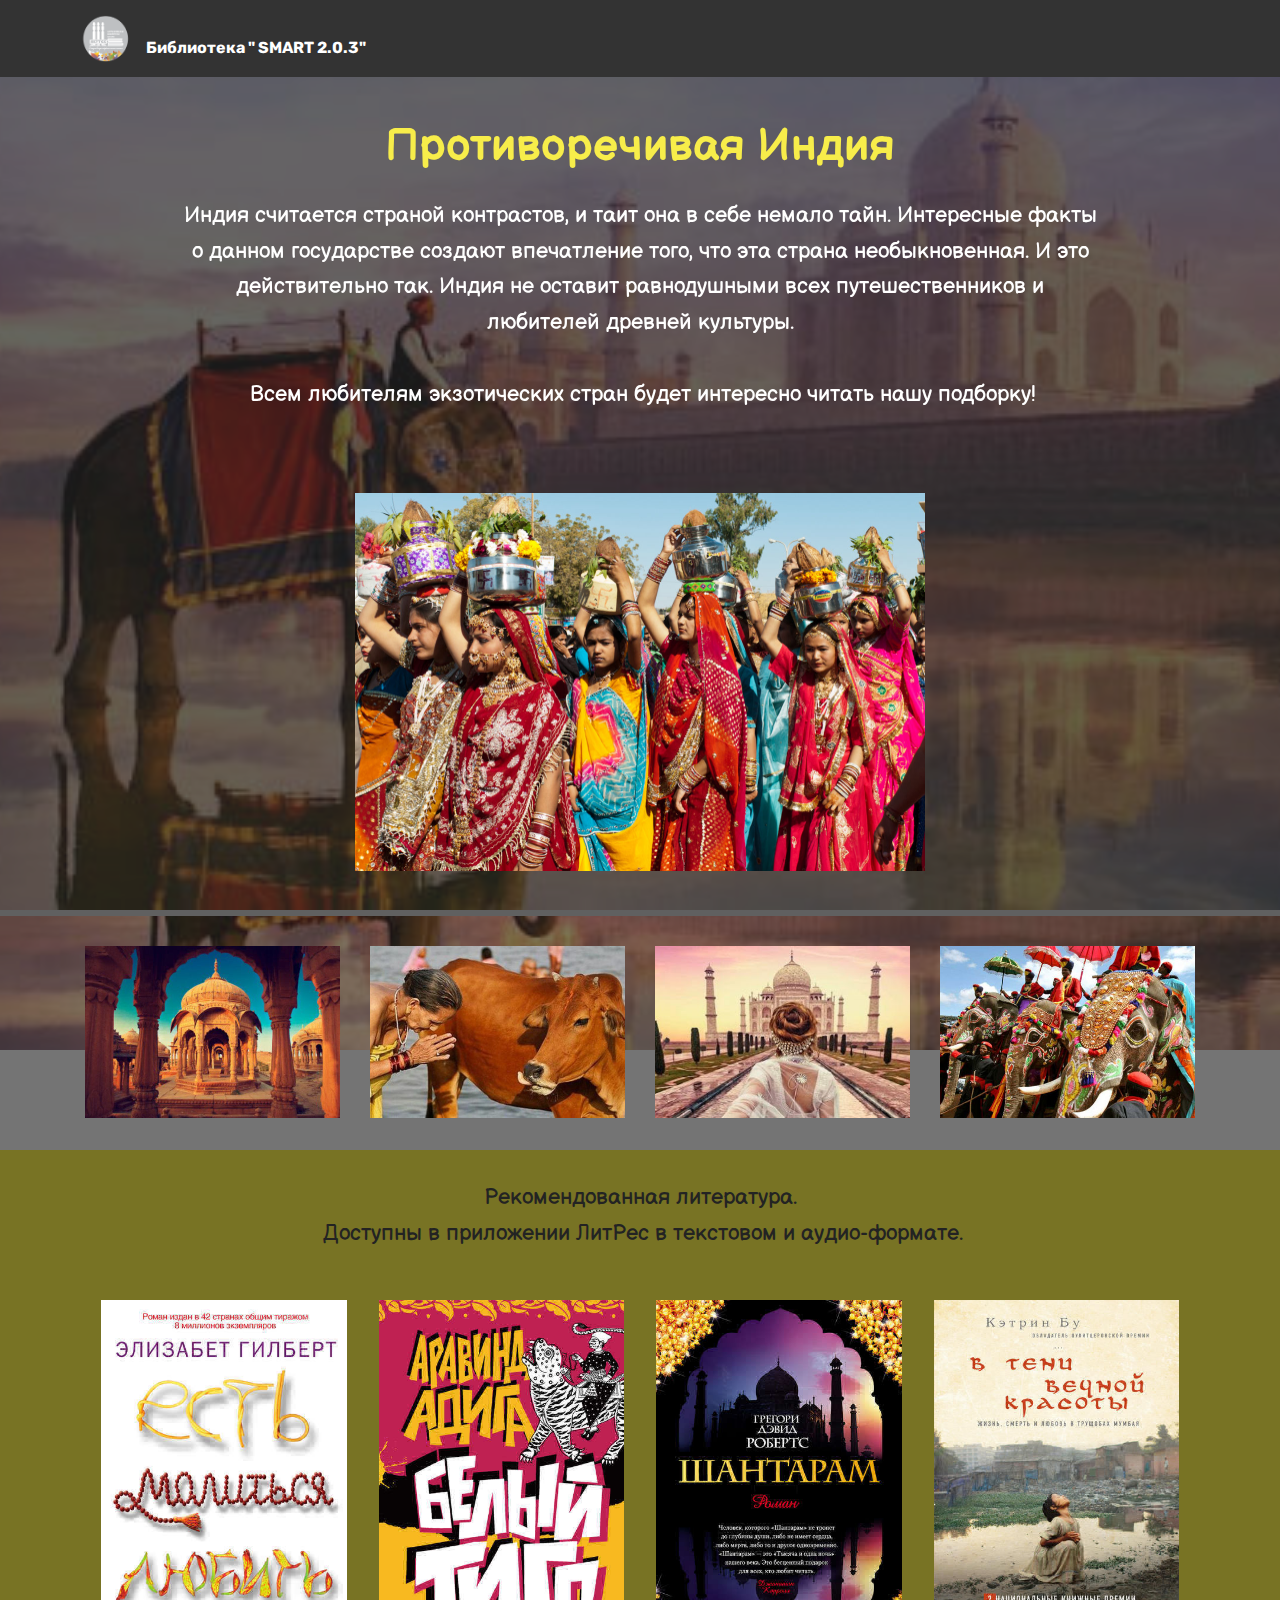
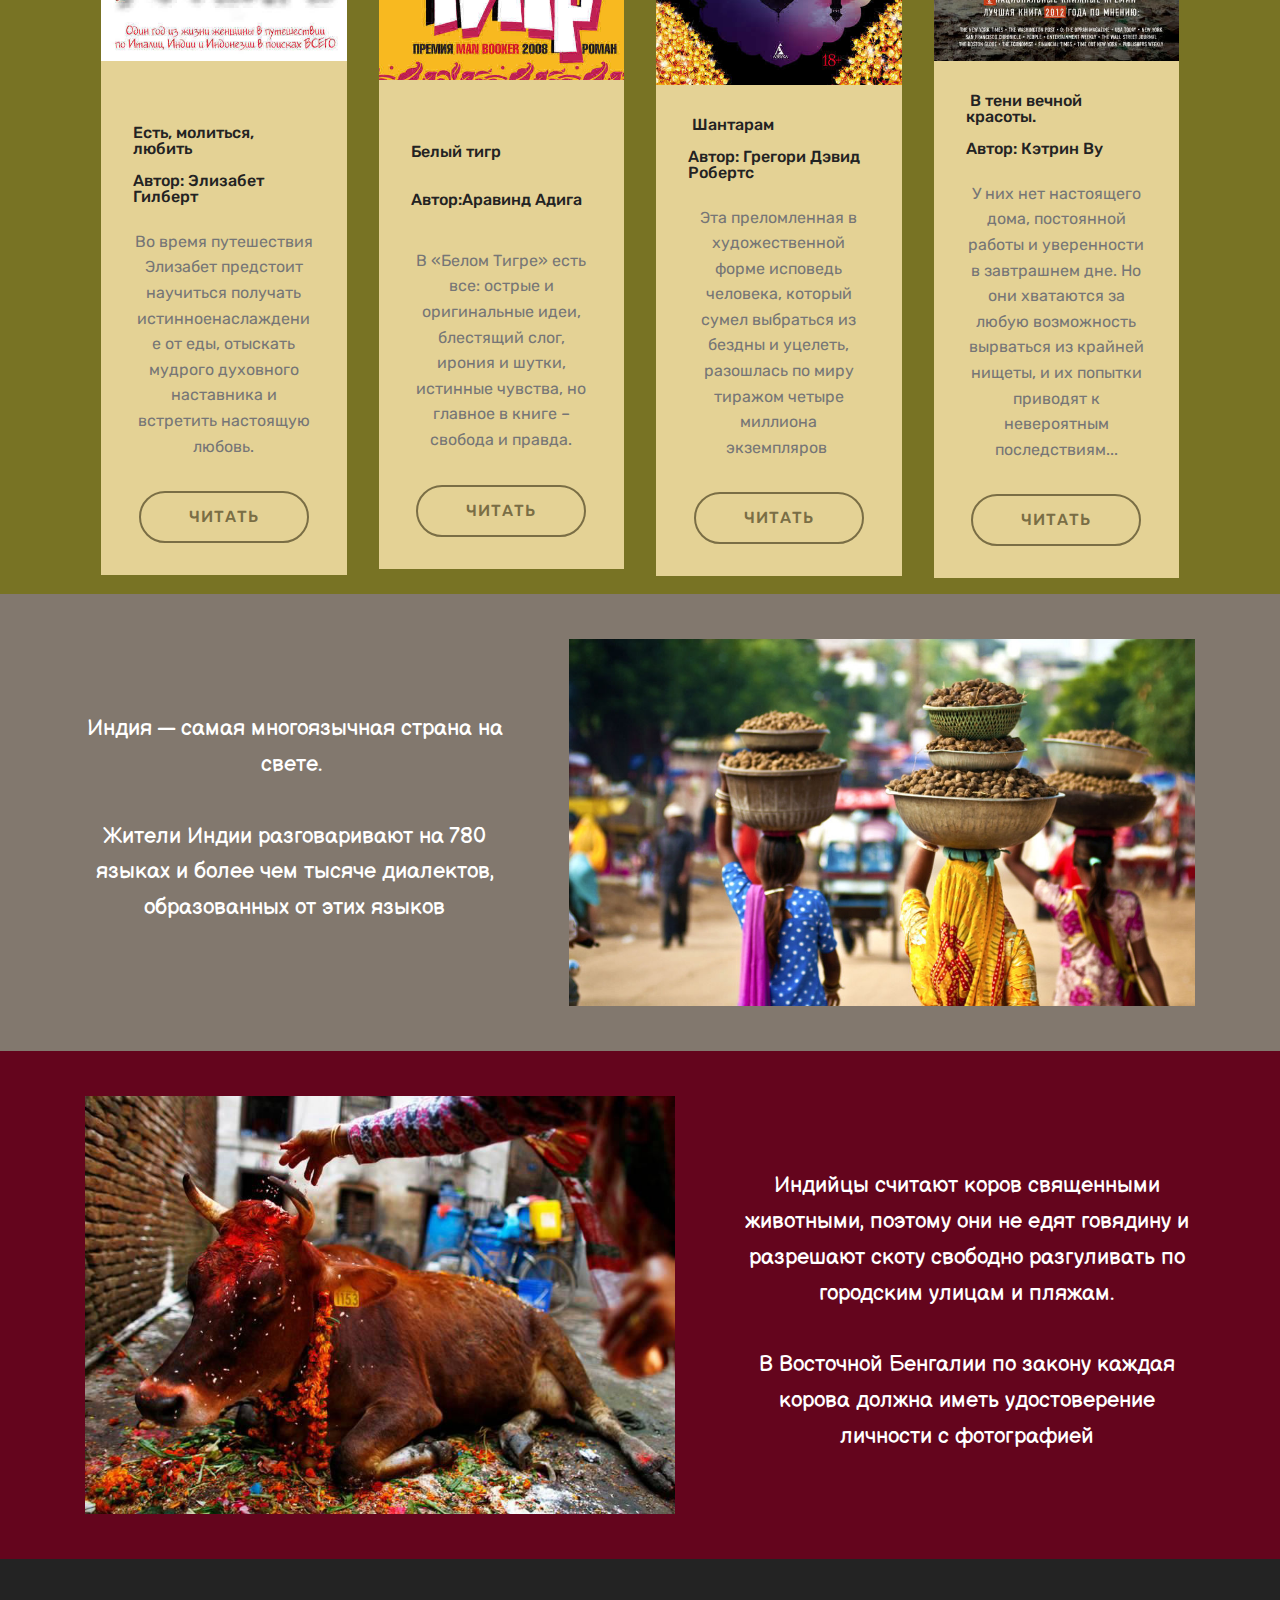
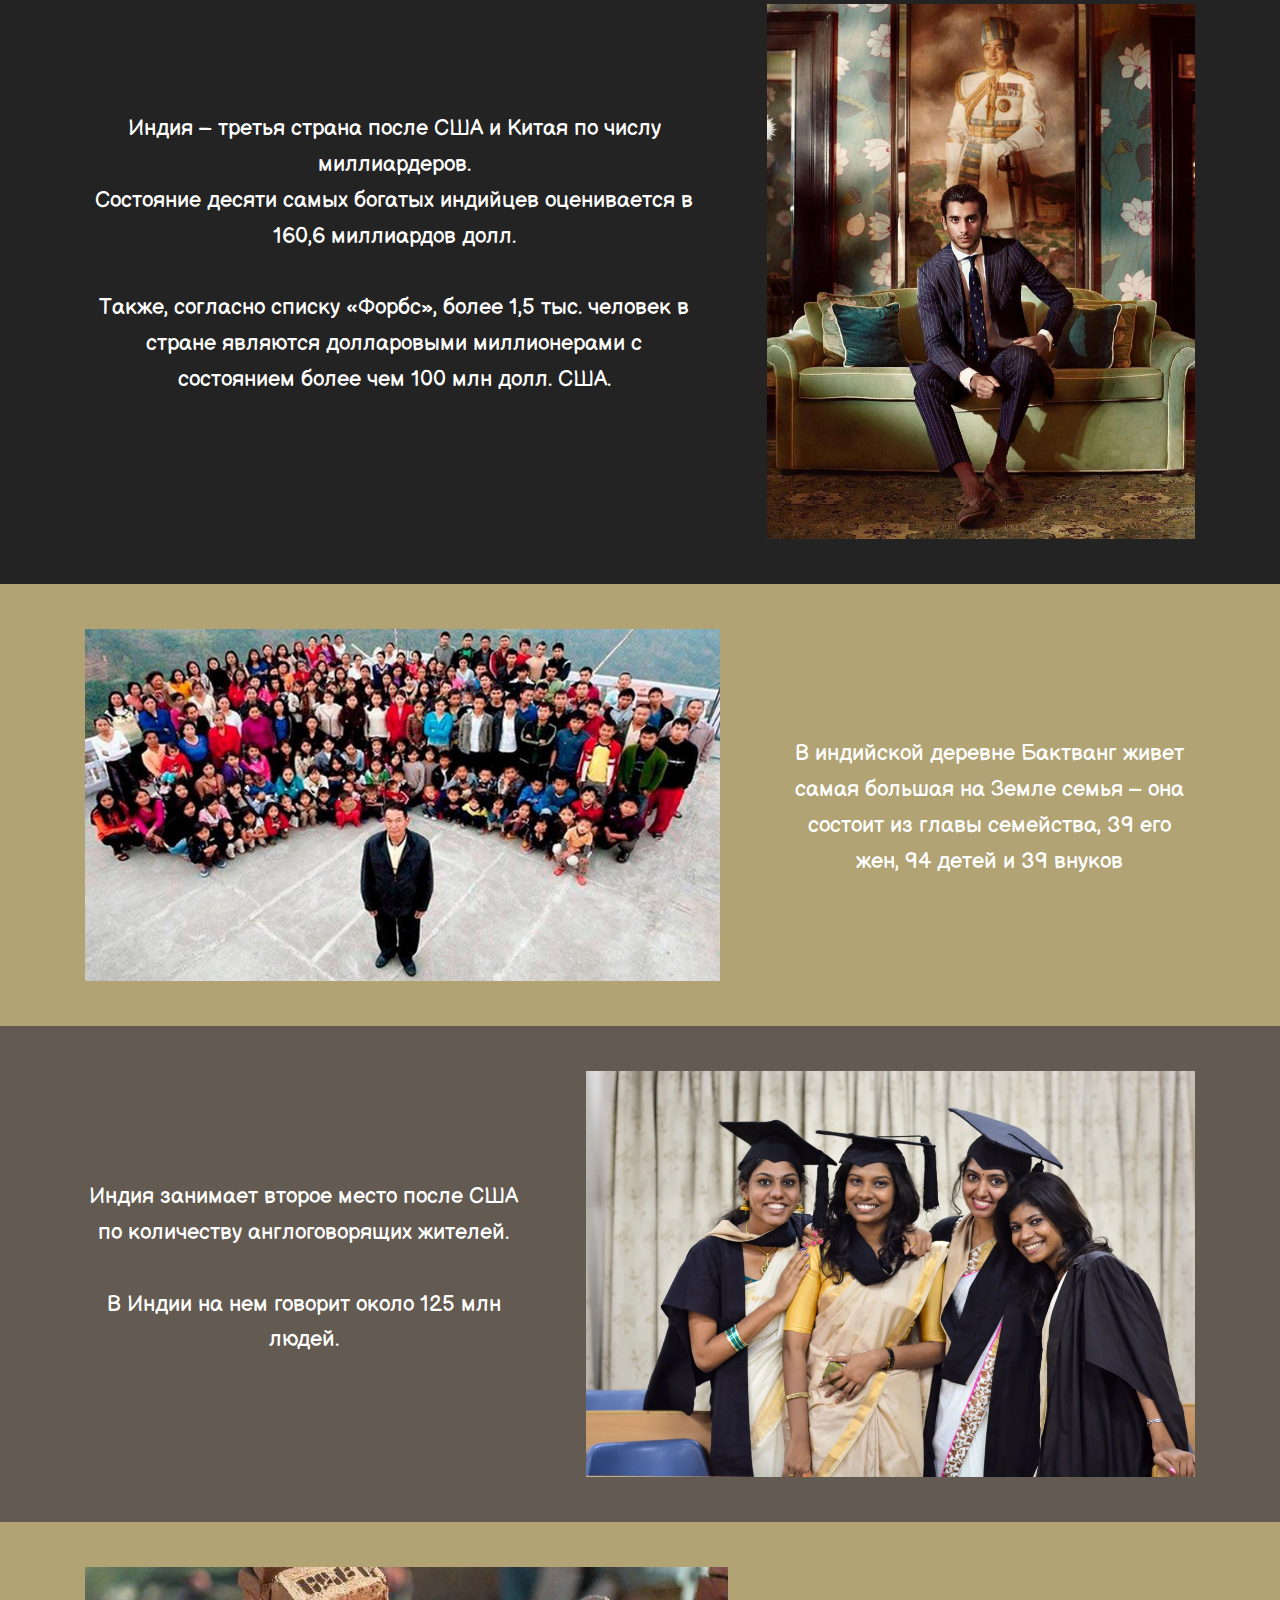
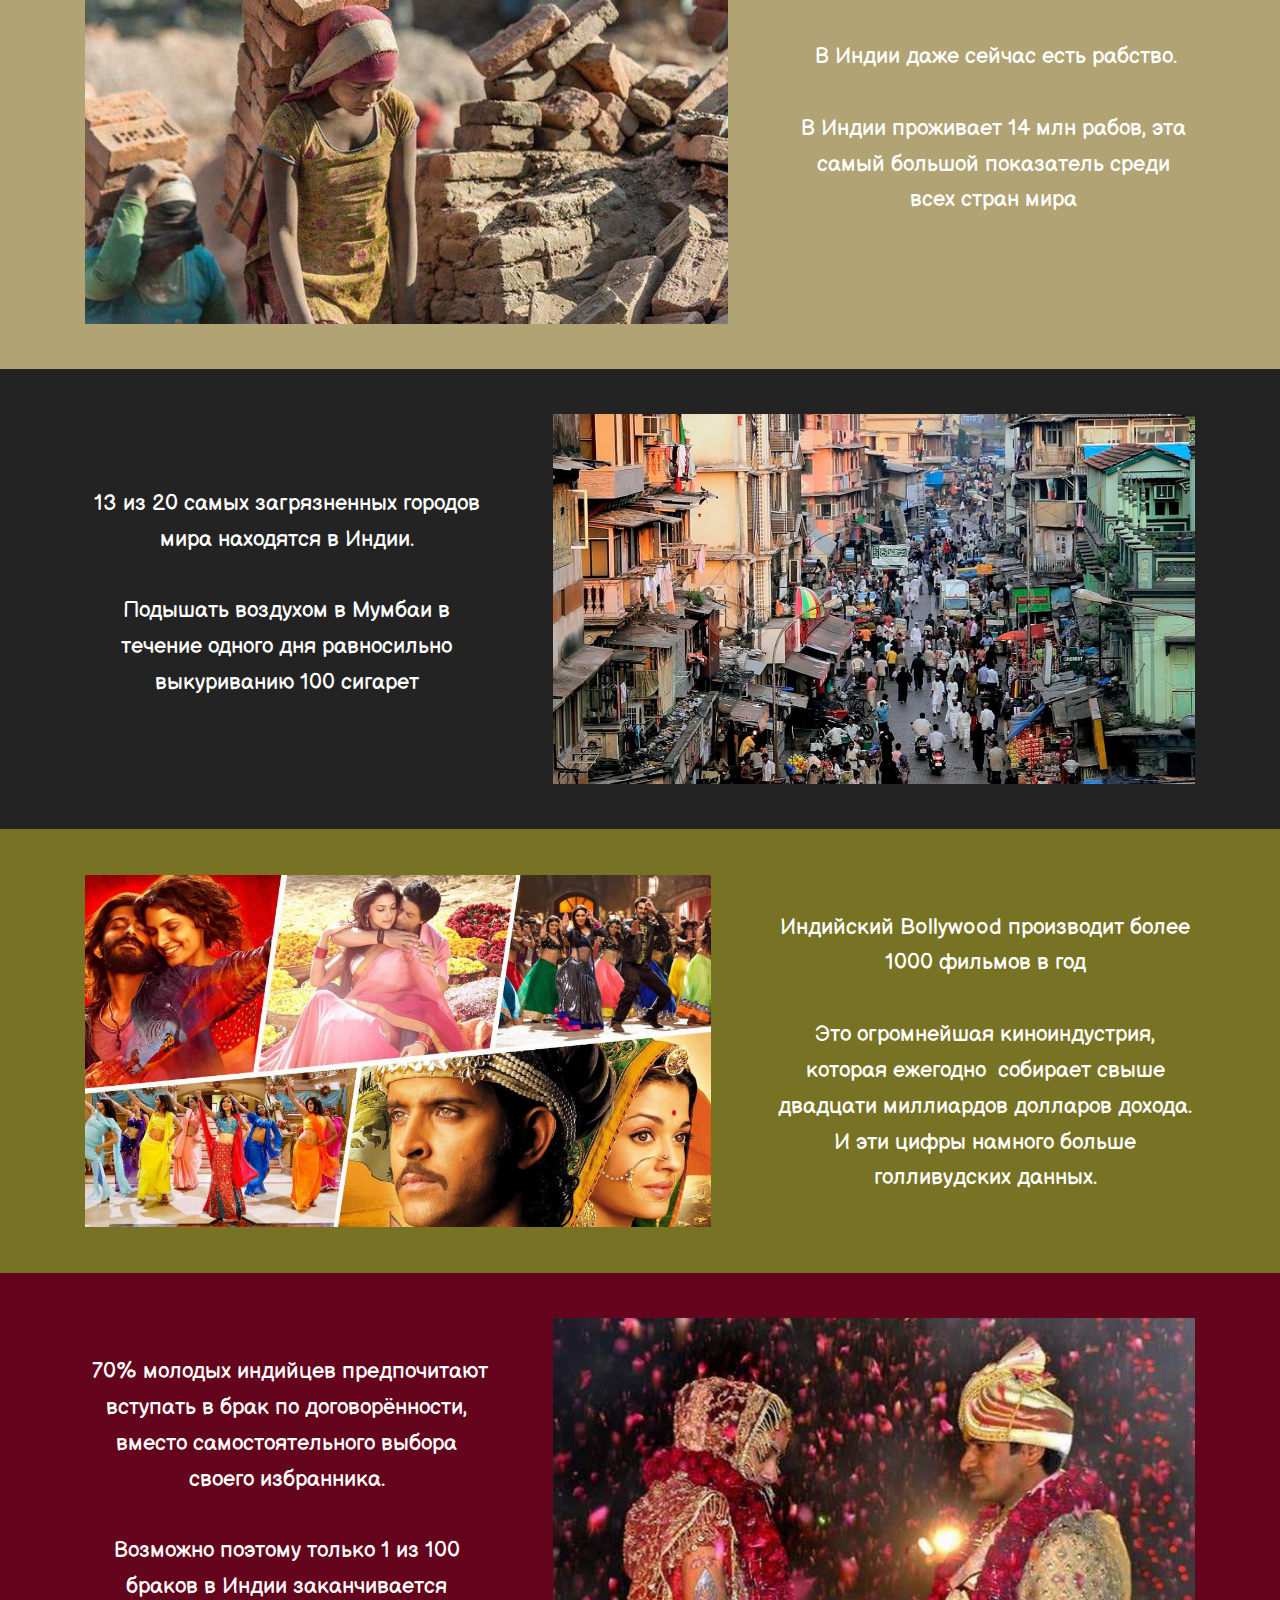
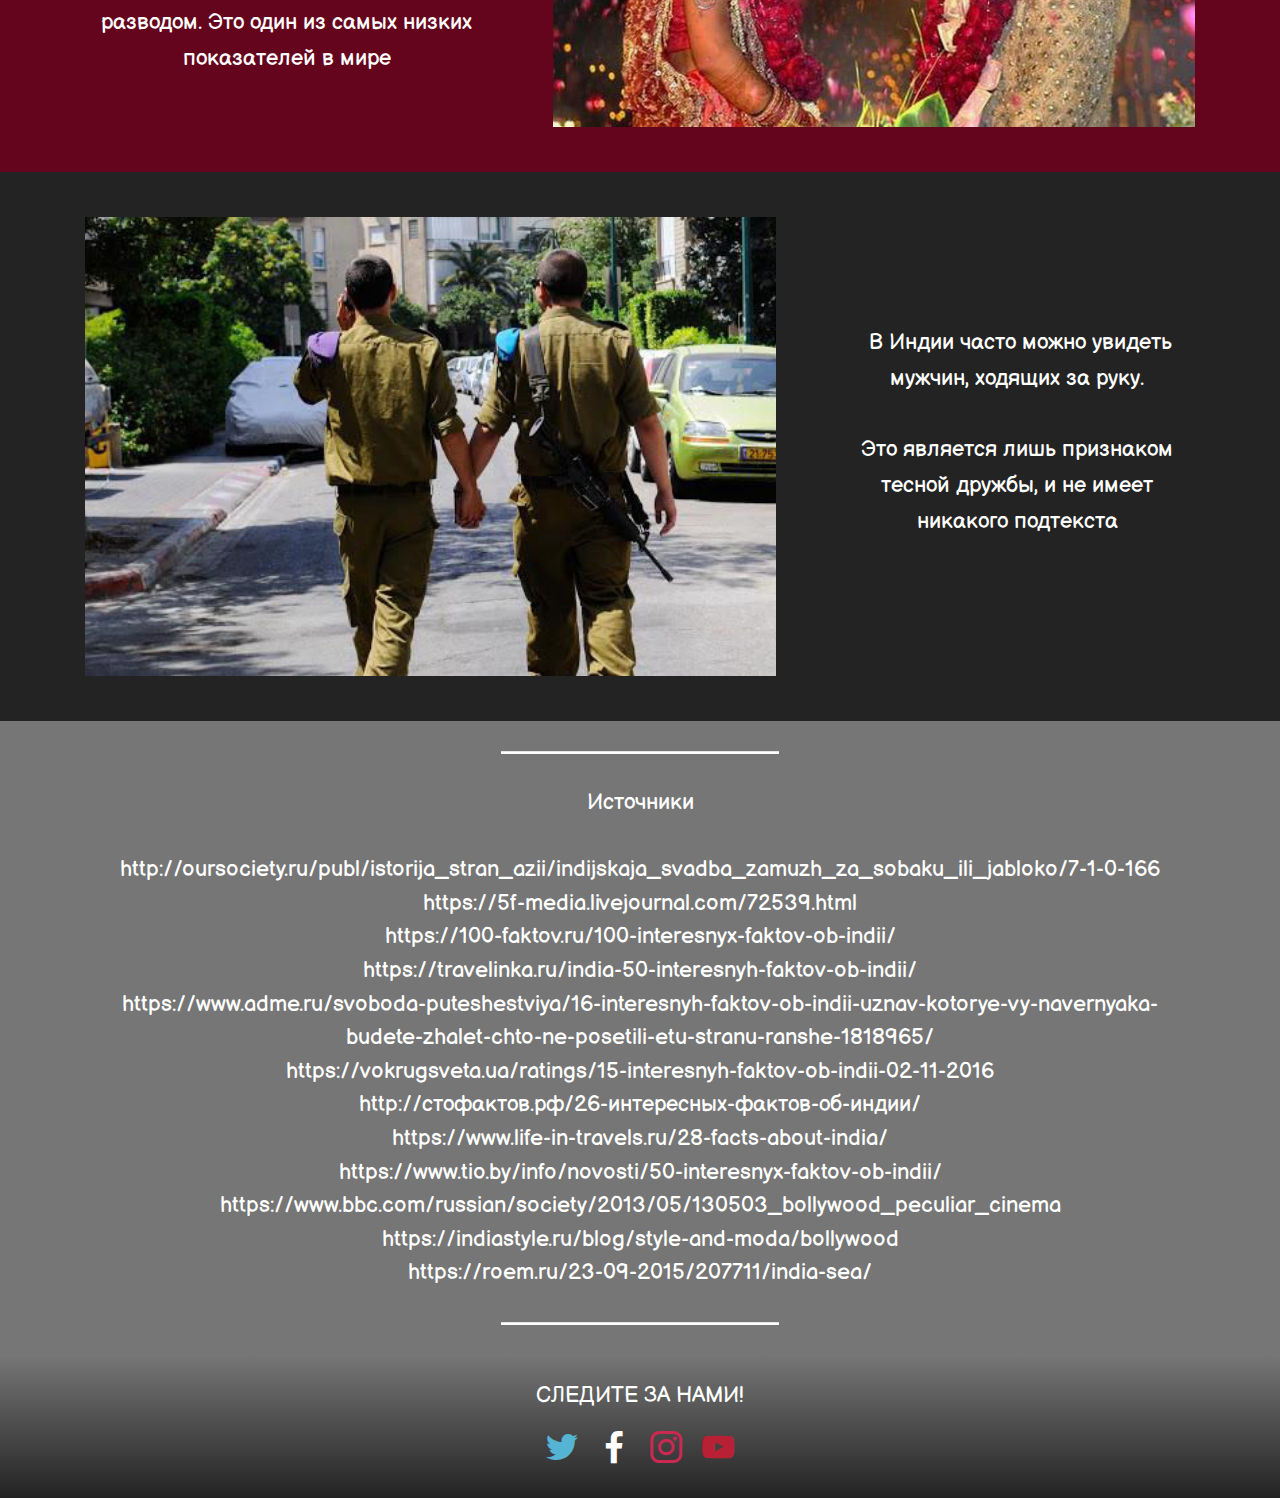
<file: index.html>
<!DOCTYPE html>
<html  >
<head>
  <!-- Site made with Mobirise Website Builder v4.12.4, https://mobirise.com -->
  <meta charset="UTF-8">
  <meta http-equiv="X-UA-Compatible" content="IE=edge">
  <meta name="generator" content="Mobirise v4.12.4, mobirise.com">
  <meta name="viewport" content="width=device-width, initial-scale=1, minimum-scale=1">
  <link rel="shortcut icon" href="assets/images/122x139.png" type="image/x-icon">
  <meta name="description" content="">
  
  
  <title>Индия</title>
  <link rel="stylesheet" href="assets/web/assets/mobirise-icons/mobirise-icons.css">
  <link rel="stylesheet" href="assets/bootstrap/css/bootstrap.min.css">
  <link rel="stylesheet" href="assets/bootstrap/css/bootstrap-grid.min.css">
  <link rel="stylesheet" href="assets/bootstrap/css/bootstrap-reboot.min.css">
  <link rel="stylesheet" href="assets/socicon/css/styles.css">
  <link rel="stylesheet" href="assets/tether/tether.min.css">
  <link rel="stylesheet" href="assets/dropdown/css/style.css">
  <link rel="stylesheet" href="assets/theme/css/style.css">
  <link rel="preload" as="style" href="assets/mobirise/css/mbr-additional.css"><link rel="stylesheet" href="assets/mobirise/css/mbr-additional.css" type="text/css">
  
  
  
</head>
<body>
  <section class="menu cid-qTkzRZLJNu" once="menu" id="menu1-0">

    

    <nav class="navbar navbar-expand beta-menu navbar-dropdown align-items-center navbar-fixed-top navbar-toggleable-sm">
        <button class="navbar-toggler navbar-toggler-right" type="button" data-toggle="collapse" data-target="#navbarSupportedContent" aria-controls="navbarSupportedContent" aria-expanded="false" aria-label="Toggle navigation">
            <div class="hamburger">
                <span></span>
                <span></span>
                <span></span>
                <span></span>
            </div>
        </button>
        <div class="menu-logo">
            <div class="navbar-brand">
                <span class="navbar-logo">
                    <a href="https://mobirise.com">
                         <img src="assets/images/122x139.png" alt="Mobirise" title="" style="height: 3.8rem;">
                    </a>
                </span>
                <span class="navbar-caption-wrap"><a class="navbar-caption text-white display-4" href="https://mobirise.com"><br>Библиотека " SMART 2.0.3"</a></span>
            </div>
        </div>
        <div class="collapse navbar-collapse" id="navbarSupportedContent">
            
            
        </div>
    </nav>
</section>

<section class="engine"><a href="https://mobirise.info/b">create your own website for free</a></section><section class="header4 cid-sa4Xxj0xVc mbr-parallax-background" id="header4-8">

    

    <div class="mbr-overlay" style="opacity: 0.7; background-color: rgb(35, 35, 35);">
    </div>

    <div class="container">
        <div class="row justify-content-md-center">
            <div class="media-content col-md-10">
                <h1 class="mbr-section-title align-center mbr-white pb-3 mbr-bold mbr-fonts-style display-1">Противоречивая Индия</h1>
                
                <div class="mbr-text align-center mbr-white pb-3">
                    <p class="mbr-text mbr-fonts-style display-5">Индия считается страной контрастов, и таит она в себе немало тайн. Интересные факты о данном государстве создают впечатление того, что эта страна необыкновенная. И это действительно так. Индия не оставит равнодушными всех путешественников и любителей древней культуры. <br><br>&nbsp;Всем любителям экзотических стран будет интересно читать нашу подборку!</p>
                </div>
                
            </div>
            <div class="mbr-figure pt-5">
                <img src="assets/images/1401397313-india4-1140x757.jpg" alt="Mobirise" title="" style="width: 50%;">
            </div>
        </div>
    </div>
</section>

<section class="mbr-gallery gallery5 cid-sa9SxNciTF mbr-parallax-background" id="gallery5-k">

    

    <div class="mbr-overlay" style="opacity: 0.6; background-color: rgb(35, 35, 35);">
    </div>

    <div class="container">
        
        
        <div class="row mbr-gallery" data-toggle="modal" data-target="#sbcnNhUhF6">
            <div class="col-sm-6 col-md-4 col-lg-3 item gallery-image">
                <div class="item-wrapper">
                    <img class="w-100" src="assets/images/depositphotos-54658133-stock-photo-bada-bagh-cenotaph-jaisalmer-510x344.jpg" alt="" data-slide-to="0" title="" data-target="#sbcnNhUErp">
                </div>
            </div>
            <div class="col-sm-6 col-md-4 col-lg-3 item gallery-image">
                <div class="item-wrapper">
                    <img class="w-100" src="assets/images/1498675445145455155-510x317.jpg" alt="" data-slide-to="1" title="" data-target="#sbcnNhUErp">
                </div>
            </div>
            <div class="col-sm-6 col-md-4 col-lg-3 item gallery-image">
                <div class="item-wrapper">
                    <img class="w-100" src="assets/images/unnamed-1-510x255.jpg" alt="" data-slide-to="2" title="" data-target="#sbcnNhUErp">
                </div>
            </div>
            <div class="col-sm-6 col-md-4 col-lg-3 item gallery-image">
                <div class="item-wrapper">
                    <img class="w-100" src="assets/images/india-510x340.jpg" alt="" data-slide-to="3" title="" data-target="#sbcnNhUErp">
                </div>
            </div>
        </div>

        <div class="modal mbr-slider fade" tabindex="-1" role="dialog" aria-hidden="true" id="sbcnNhUhF6">
            <div class="modal-dialog" role="document">
                <div class="modal-content">
                    <div class="modal-body">
                        <div class="carousel slide" data-ride="carousel" id="sbcnNhUErp">
                            <div class="carousel-inner">
                                <div class="carousel-item active">
                                    <img class="d-block w-100" src="assets/images/depositphotos-54658133-stock-photo-bada-bagh-cenotaph-jaisalmer-510x344.jpg" alt="">
                                </div>
                                <div class="carousel-item">
                                    <img class="d-block w-100" src="assets/images/1498675445145455155-510x317.jpg" alt="">
                                </div>
                                <div class="carousel-item">
                                    <img class="d-block w-100" src="assets/images/unnamed-1-510x255.jpg" alt="">
                                </div>
                                <div class="carousel-item">
                                    <img class="d-block w-100" src="assets/images/india-510x340.jpg" alt="">
                                </div>
                            </div>
                            <ol class="carousel-indicators">
                                <li data-slide-to="0" class="active" data-target="#sbcnNhUErp"></li>
                                <li data-slide-to="1" data-target="#sbcnNhUErp"></li>
                                <li data-slide-to="2" data-target="#sbcnNhUErp"></li>
                                <li data-slide-to="3" data-target="#sbcnNhUErp"></li>
                            </ol>
                            <a role="button" href="" class="close" data-dismiss="modal" aria-label="Close">
                            </a>
                            <a class="carousel-control-prev carousel-control" role="button" data-slide="prev" href="#sbcnNhUErp">
                                <span class="mbri-left mbr-iconfont" aria-hidden="true"></span>
                                <span class="sr-only">Назад</span>
                            </a>
                            <a class="carousel-control-next carousel-control" role="button" data-slide="next" href="#sbcnNhUErp">
                                <span class="mbri-right mbr-iconfont" aria-hidden="true"></span>
                                <span class="sr-only">Вперед</span>
                            </a>
                        </div>
                    </div>
                </div>
            </div>
        </div>
    </div>
</section>

<section class="header1 cid-saabOVkiOB" id="header16-s">

    

    

    <div class="container">
        <div class="row justify-content-md-center">
            <div class="col-md-10 align-center">
                
                
                <p class="mbr-text pb-3 mbr-fonts-style display-5">Рекомендованная литература.<br>&nbsp;Доступны в приложении ЛитРес в текстовом и аудио-формате. </p>
                
            </div>
        </div>
    </div>

</section>

<section class="features3 cid-sa9W1MHUVh" id="features3-m">

    

    
    <div class="container">
        <div class="media-container-row">
            <div class="card p-3 col-12 col-md-6 col-lg-3">
                <div class="card-wrapper">
                    <div class="card-img">
                        <img src="assets/images/432782-elizabet-gilbert-est-molitsya-lubit-415x610.jpg" alt="Mobirise" title="">
                    </div>
                    <div class="card-box">
                        <h4 class="card-title mbr-fonts-style display-7"><br><br>Есть, молиться, любить<br><br>Автор: Элизабет Гилберт</h4>
                        <p class="mbr-text mbr-fonts-style display-7">Во время путешествия Элизабет предстоит научиться получать истинноенаслаждение от еды, отыскать мудрого духовного наставника и встретить настоящую любовь.</p>
                    </div>
                    <div class="mbr-section-btn text-center"><a href="https://www.litres.ru/elizabet-gilbert/est-molitsya-lubit/" class="btn btn-danger-outline display-4">ЧИТАТЬ</a></div>
                </div>
            </div>

            <div class="card p-3 col-12 col-md-6 col-lg-3">
                <div class="card-wrapper">
                    <div class="card-img">
                        <img src="assets/images/598645-aravind-adiga-belyy-tigr-415x642.jpg" alt="Mobirise" title="">
                    </div>
                    <div class="card-box">
                        <h4 class="card-title mbr-fonts-style display-7"><div>&nbsp;
</div><br><div><span style="color: inherit; font-size: 1rem;">Белый тигр</span></div><br><div><br></div><div><span style="color: inherit; font-size: 1rem;">Автор:Аравинд Адига&nbsp;<br></span><br></div></h4>
                        <p class="mbr-text mbr-fonts-style display-7">В «Белом Тигре» есть все: острые и оригинальные идеи, блестящий слог, ирония и шутки, истинные чувства, но главное в книге – свобода и правда.</p>
                    </div>
                    <div class="mbr-section-btn text-center"><a href="https://www.litres.ru/aravind-adiga/belyy-tigr/" class="btn btn-danger-outline display-4">ЧИТАТЬ</a></div>
                </div>
            </div>

            <div class="card p-3 col-12 col-md-6 col-lg-3">
                <div class="card-wrapper">
                    <div class="card-img">
                        <img src="assets/images/5815016-gregori-devid-roberts-shantaram-415x650.jpg" alt="Mobirise" title="">
                    </div>
                    <div class="card-box">
                        <h4 class="card-title mbr-fonts-style display-7">&nbsp;Шантарам<br><br><div>Автор: Грегори Дэвид Робертс</div></h4>
                        <p class="mbr-text mbr-fonts-style display-7">Эта преломленная в художественной форме исповедь человека, который сумел выбраться из бездны и уцелеть, разошлась по миру тиражом четыре миллиона экземпляров&nbsp;</p>
                    </div>
                    <div class="mbr-section-btn text-center"><a href="https://www.litres.ru/gregori-devid-roberts/shantaram/" class="btn btn-danger-outline display-4">ЧИТАТЬ</a></div>
                </div>
            </div>

            <div class="card p-3 col-12 col-md-6 col-lg-3">
                <div class="card-wrapper">
                    <div class="card-img">
                        <img src="assets/images/6277857-ketrin-bu-v-teni-vechnoy-krasoty-zhizn-smert-i-lubov-v-truschobah-mumbaya-415x610.jpg" alt="Mobirise" title="">
                    </div>
                    <div class="card-box">
                        <h4 class="card-title mbr-fonts-style display-7">&nbsp;В тени вечной красоты.&nbsp;<br><br><div>Автор: Кэтрин Ву</div></h4>
                        <p class="mbr-text mbr-fonts-style display-7">У них нет настоящего дома, постоянной работы и уверенности в завтрашнем дне. Но они хватаются за любую возможность вырваться из крайней нищеты, и их попытки приводят к невероятным последствиям...</p>
                    </div>
                    <div class="mbr-section-btn text-center"><a href="https://www.litres.ru/ketrin-bu/v-teni-vechnoy-krasoty-zhizn-smert-i-lubov-v-truschobah-mumbaya/" class="btn btn-danger-outline display-4">ЧИТАТЬ</a></div>
                </div>
            </div>
        </div>
    </div>
</section>

<section class="header3 cid-sa95oE5HBM" id="header3-a">

    

    

    <div class="container">
        <div class="media-container-row">
            <div class="mbr-figure" style="width: 155%;">
                <img src="assets/images/indiya-foto-1198x702.jpg" alt="Mobirise" title="">
            </div>

            <div class="media-content">
                
                
                <div class="mbr-section-text mbr-white pb-3 ">
                    <p class="mbr-text mbr-fonts-style display-5"><br><br>Индия — самая многоязычная страна на свете.&nbsp;<br><br>Жители Индии разговаривают на 780 языках и более чем тысяче диалектов, образованных от этих языков</p>
                </div>
                
            </div>
        </div>
    </div>

</section>

<section class="header3 cid-sa97mh3UdZ" id="header3-b">

    

    

    <div class="container">
        <div class="media-container-row">
            <div class="mbr-figure" style="width: 135%;">
                <img src="assets/images/thumbnail-848x600.jpg" alt="Mobirise" title="">
            </div>

            <div class="media-content">
                
                
                <div class="mbr-section-text mbr-white pb-3 ">
                    <p class="mbr-text mbr-fonts-style display-5"><br><br>Индийцы считают коров священными животными, поэтому они не едят говядину и разрешают скоту свободно разгуливать по городским улицам и пляжам.<br><br>В Восточной Бенгалии по закону каждая корова должна иметь удостоверение личности с фотографией<br></p>
                </div>
                
            </div>
        </div>
    </div>

</section>

<section class="header3 cid-sa99DoZNqY" id="header3-c">

    

    

    <div class="container">
        <div class="media-container-row">
            <div class="mbr-figure" style="width: 75%;">
                <img src="assets/images/thumbnail-7-800x1000.jpg" alt="Mobirise" title="">
            </div>

            <div class="media-content">
                
                
                <div class="mbr-section-text mbr-white pb-3 ">
                    <p class="mbr-text mbr-fonts-style display-5"><br><br><br>Индия – третья страна после США и Китая по числу миллиардеров. <br>Состояние десяти самых богатых индийцев оценивается в 160,6 миллиардов долл. <br><br>Также, согласно списку «Форбс», более 1,5 тыс. человек в стране являются долларовыми миллионерами с состоянием более чем 100 млн долл. США.<br></p>
                </div>
                
            </div>
        </div>
    </div>

</section>

<section class="header3 cid-sa99Eg12Db" id="header3-d">

    

    

    <div class="container">
        <div class="media-container-row">
            <div class="mbr-figure" style="width: 160%;">
                <img src="assets/images/thumbnail-6-800x445.jpg" alt="Mobirise" title="">
            </div>

            <div class="media-content">
                
                
                <div class="mbr-section-text mbr-white pb-3 ">
                    <p class="mbr-text mbr-fonts-style display-5"><br>&nbsp;<br><br>В индийской деревне Бактванг живет самая большая на Земле семья – она состоит из главы семейства, 39 его жен, 94 детей и 39 внуков<br></p>
                </div>
                
            </div>
        </div>
    </div>

</section>

<section class="header3 cid-sa99FARp5d" id="header3-e">

    

    

    <div class="container">
        <div class="media-container-row">
            <div class="mbr-figure" style="width: 145%;">
                <img src="assets/images/scale-1200.webp" alt="Mobirise" title="">
            </div>

            <div class="media-content">
                
                
                <div class="mbr-section-text mbr-white pb-3 ">
                    <p class="mbr-text mbr-fonts-style display-5"><br><br><br>Индия занимает второе место после США по количеству англоговорящих жителей.<br><br>В Индии на нем говорит около 125 млн людей.<br></p>
                </div>
                
            </div>
        </div>
    </div>

</section>

<section class="header3 cid-sa99FTax7e" id="header3-f">

    

    

    <div class="container">
        <div class="media-container-row">
            <div class="mbr-figure" style="width: 165%;">
                <img src="assets/images/thumbnail-2-720x400.jpg" alt="Mobirise" title="">
            </div>

            <div class="media-content">
                
                
                <div class="mbr-section-text mbr-white pb-3 ">
                    <p class="mbr-text mbr-fonts-style display-5"><br><br>&nbsp;В Индии даже сейчас есть рабство.<br><br> В Индии проживает 14 млн рабов, эта самый большой показатель среди всех стран мира<br></p>
                </div>
                
            </div>
        </div>
    </div>

</section>

<section class="header3 cid-sa99Hg54RU" id="header3-g">

    

    

    <div class="container">
        <div class="media-container-row">
            <div class="mbr-figure" style="width: 165%;">
                <img src="assets/images/thumbnail-5-1200x690.jpg" alt="Mobirise" title="">
            </div>

            <div class="media-content">
                
                
                <div class="mbr-section-text mbr-white pb-3 ">
                    <p class="mbr-text mbr-fonts-style display-5"><br><br>13 из 20 самых загрязненных городов мира находятся в Индии. <br><br>Подышать воздухом в Мумбаи в течение одного дня равносильно выкуриванию 100 сигарет<br></p>
                </div>
                
            </div>
        </div>
    </div>

</section>

<section class="header3 cid-sa99HCMy0c" id="header3-h">

    

    

    <div class="container">
        <div class="media-container-row">
            <div class="mbr-figure" style="width: 155%;">
                <img src="assets/images/thumbnail-4-1080x608.jpg" alt="Mobirise" title="">
            </div>

            <div class="media-content">
                
                
                <div class="mbr-section-text mbr-white pb-3 ">
                    <p class="mbr-text mbr-fonts-style display-5"><br>Индийский Bollywood производит более 1000 фильмов в год<br><br>Это огромнейшая киноиндустрия, которая ежегодно &nbsp;собирает свыше двадцати миллиардов долларов дохода. И эти цифры намного больше голливудских данных.<br></p>
                </div>
                
            </div>
        </div>
    </div>

</section>

<section class="header3 cid-sa99Kc9k7x" id="header3-i">

    

    

    <div class="container">
        <div class="media-container-row">
            <div class="mbr-figure" style="width: 165%;">
                <img src="assets/images/thumbnail-1-735x468.jpg" alt="Mobirise" title="">
            </div>

            <div class="media-content">
                
                
                <div class="mbr-section-text mbr-white pb-3 ">
                    <p class="mbr-text mbr-fonts-style display-5"><br>&nbsp;70% молодых индийцев предпочитают вступать в брак по договорённости, вместо самостоятельного выбора своего избранника. <br><br>Возможно поэтому только 1 из 100 браков в Индии заканчивается разводом. Это один из самых низких показателей в мире<br></p>
                </div>
                
            </div>
        </div>
    </div>

</section>

<section class="header3 cid-sa9bFEMAgv" id="header3-j">

    

    

    <div class="container">
        <div class="media-container-row">
            <div class="mbr-figure" style="width: 200%;">
                <img src="assets/images/thumbnail-3-512x340.jpg" alt="Mobirise" title="">
            </div>

            <div class="media-content">
                
                
                <div class="mbr-section-text mbr-white pb-3 ">
                    <p class="mbr-text mbr-fonts-style display-5"><br><br><br>&nbsp;В Индии часто можно увидеть мужчин, ходящих за руку.<br><br> Это является лишь признаком тесной дружбы, и не имеет никакого подтекста<br></p>
                </div>
                
            </div>
        </div>
    </div>

</section>

<section class="mbr-section article content9 cid-saaoZu0JoJ" id="content9-u">
    
     

    <div class="container">
        <div class="inner-container" style="width: 100%;">
            <hr class="line" style="width: 25%;">
            <div class="section-text align-center mbr-fonts-style display-5">Источники<br><br>http://oursociety.ru/publ/istorija_stran_azii/indijskaja_svadba_zamuzh_za_sobaku_ili_jabloko/7-1-0-166<br>https://5f-media.livejournal.com/72539.html<br>https://100-faktov.ru/100-interesnyx-faktov-ob-indii/<br>https://travelinka.ru/india-50-interesnyh-faktov-ob-indii/
<div>https://www.adme.ru/svoboda-puteshestviya/16-interesnyh-faktov-ob-indii-uznav-kotorye-vy-navernyaka-budete-zhalet-chto-ne-posetili-etu-stranu-ranshe-1818965/</div><div>https://vokrugsveta.ua/ratings/15-interesnyh-faktov-ob-indii-02-11-2016</div><div>http://стофактов.рф/26-интересных-фактов-об-индии/</div><div>https://www.life-in-travels.ru/28-facts-about-india/</div><div>https://www.tio.by/info/novosti/50-interesnyx-faktov-ob-indii/</div><div>https://www.bbc.com/russian/society/2013/05/130503_bollywood_peculiar_cinema</div><div>https://indiastyle.ru/blog/style-and-moda/bollywood</div><div>https://roem.ru/23-09-2015/207711/india-sea/</div></div>
            <hr class="line" style="width: 25%;">
        </div>
        </div>
</section>

<section class="cid-saabdfQ3GA" id="social-buttons2-q">

    

    

    <div class="container">
        <div class="media-container-row">
            <div class="col-md-8 align-center">
                <h2 class="pb-3 mbr-fonts-style display-2">
                    СЛЕДИТЕ ЗА НАМИ!
                </h2>
                <div class="social-list pl-0 mb-0">
                    <a href="https://twitter.com/Smart203ykt" target="_blank">
                        <span class="px-2 mbr-iconfont mbr-iconfont-social socicon-twitter socicon" style="color: rgb(85, 180, 212); fill: rgb(85, 180, 212);"></span>
                    </a>
                    <a href="https://www.facebook.com/cbssmart" target="_blank">
                        <span class="px-2 mbr-iconfont mbr-iconfont-social socicon-facebook socicon" style="color: rgb(255, 255, 255); fill: rgb(255, 255, 255);"></span>
                    </a>
                    <a href="https://www.instagram.com/cbssmart/?hl=ru" target="_blank">
                        <span class="px-2 mbr-iconfont mbr-iconfont-social socicon-instagram socicon" style="color: rgb(204, 41, 82); fill: rgb(204, 41, 82);"></span>
                    </a>
                    <a href="https://www.youtube.com/channel/UCq0iVR_niNwjeNovrRKFePg" target="_blank">
                        <span class="px-2 mbr-iconfont mbr-iconfont-social socicon-youtube socicon" style="color: rgb(184, 33, 53); fill: rgb(184, 33, 53);"></span>
                    </a>
                    <a href="https://www.behance.net/Mobirise" target="_blank">
                        
                    </a>
                </div>
            </div>
        </div>
    </div>
</section>


  <script src="assets/web/assets/jquery/jquery.min.js"></script>
  <script src="assets/popper/popper.min.js"></script>
  <script src="assets/bootstrap/js/bootstrap.min.js"></script>
  <script src="assets/smoothscroll/smooth-scroll.js"></script>
  <script src="assets/tether/tether.min.js"></script>
  <script src="assets/touchswipe/jquery.touch-swipe.min.js"></script>
  <script src="assets/parallax/jarallax.min.js"></script>
  <script src="assets/sociallikes/social-likes.js"></script>
  <script src="assets/dropdown/js/nav-dropdown.js"></script>
  <script src="assets/dropdown/js/navbar-dropdown.js"></script>
  <script src="assets/theme/js/script.js"></script>
  
  
</body>
</html>
</file>
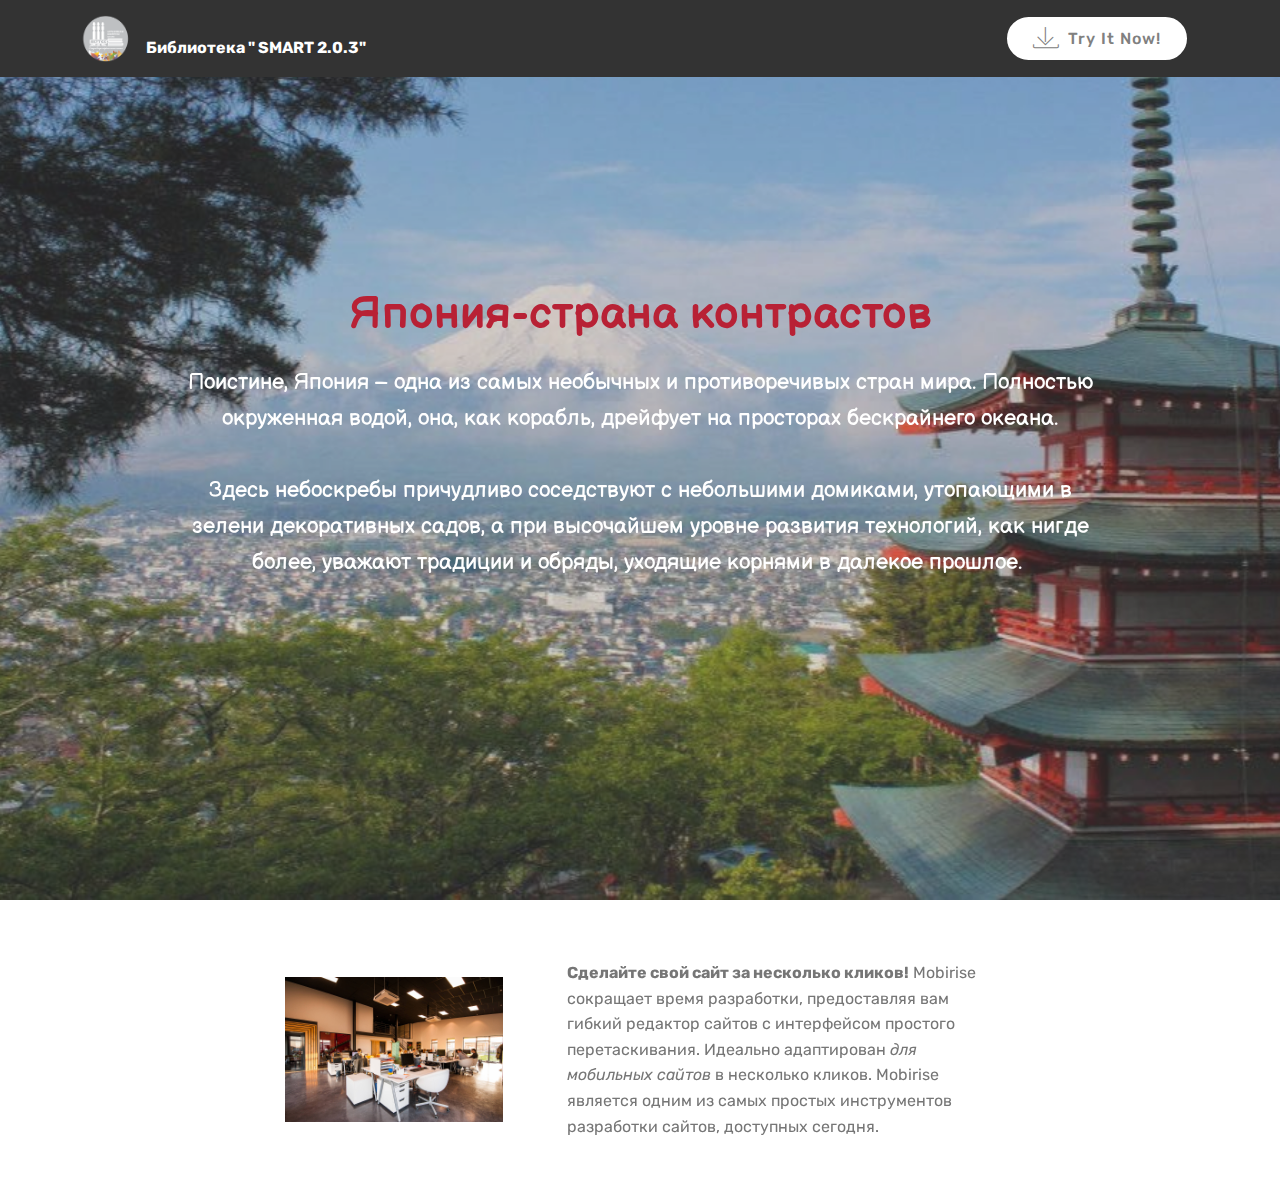
<file: page1.html>
<!DOCTYPE html>
<html  >
<head>
  <!-- Site made with Mobirise Website Builder v4.12.4, https://mobirise.com -->
  <meta charset="UTF-8">
  <meta http-equiv="X-UA-Compatible" content="IE=edge">
  <meta name="generator" content="Mobirise v4.12.4, mobirise.com">
  <meta name="viewport" content="width=device-width, initial-scale=1, minimum-scale=1">
  <link rel="shortcut icon" href="assets/images/122x139.png" type="image/x-icon">
  <meta name="description" content="Site Creator Description">
  
  
  <title>япония</title>
  <link rel="stylesheet" href="assets/web/assets/mobirise-icons/mobirise-icons.css">
  <link rel="stylesheet" href="assets/bootstrap/css/bootstrap.min.css">
  <link rel="stylesheet" href="assets/bootstrap/css/bootstrap-grid.min.css">
  <link rel="stylesheet" href="assets/bootstrap/css/bootstrap-reboot.min.css">
  <link rel="stylesheet" href="assets/tether/tether.min.css">
  <link rel="stylesheet" href="assets/dropdown/css/style.css">
  <link rel="stylesheet" href="assets/theme/css/style.css">
  <link rel="preload" as="style" href="assets/mobirise/css/mbr-additional.css"><link rel="stylesheet" href="assets/mobirise/css/mbr-additional.css" type="text/css">
  
  
  
</head>
<body>
  <section class="menu cid-qTkzRZLJNu" once="menu" id="menu1-3">

    

    <nav class="navbar navbar-expand beta-menu navbar-dropdown align-items-center navbar-fixed-top navbar-toggleable-sm">
        <button class="navbar-toggler navbar-toggler-right" type="button" data-toggle="collapse" data-target="#navbarSupportedContent" aria-controls="navbarSupportedContent" aria-expanded="false" aria-label="Toggle navigation">
            <div class="hamburger">
                <span></span>
                <span></span>
                <span></span>
                <span></span>
            </div>
        </button>
        <div class="menu-logo">
            <div class="navbar-brand">
                <span class="navbar-logo">
                    <a href="https://mobirise.com">
                         <img src="assets/images/122x139.png" alt="Mobirise" title="" style="height: 3.8rem;">
                    </a>
                </span>
                <span class="navbar-caption-wrap"><a class="navbar-caption text-white display-4" href="https://mobirise.com"><br>Библиотека " SMART 2.0.3"</a></span>
            </div>
        </div>
        <div class="collapse navbar-collapse" id="navbarSupportedContent">
            
            <div class="navbar-buttons mbr-section-btn"><a class="btn btn-sm btn-primary display-4" href="https://mobirise.com">
                    <span class="mbri-save mbr-iconfont mbr-iconfont-btn "></span>
                    Try It Now!
                </a></div>
        </div>
    </nav>
</section>

<section class="engine"><a href="https://mobirise.info/f">simple site builder</a></section><section class="cid-s8VDjwzixH mbr-fullscreen mbr-parallax-background" id="header2-5">

    

    <div class="mbr-overlay" style="opacity: 0.3; background-color: rgb(118, 118, 118);"></div>

    <div class="container align-center">
        <div class="row justify-content-md-center">
            <div class="mbr-white col-md-10">
                <h1 class="mbr-section-title mbr-bold pb-3 mbr-fonts-style display-1">Япония-страна контрастов</h1>
                
                <p class="mbr-text pb-3 mbr-fonts-style display-5">Поистине, Япония – одна из самых необычных и противоречивых стран мира. Полностью окруженная водой, она, как корабль, дрейфует на просторах бескрайнего океана.
<br>
<br>Здесь небоскребы причудливо соседствуют с небольшими домиками, утопающими в зелени декоративных садов, а при высочайшем уровне развития технологий, как нигде более, уважают традиции и обряды, уходящие корнями в далекое прошлое.&nbsp;<br></p>
                
            </div>
        </div>
    </div>
    
</section>

<section class="mbr-section content6 cid-s8VFjs9Ij2" id="content6-6">
    
     
    
    <div class="container">
        <div class="media-container-row">
            <div class="col-12 col-md-8">
                <div class="media-container-row">
                    <div class="mbr-figure" style="width: 60%;">
                      <img src="assets/images/background1.jpg" alt="Mobirise">  
                    </div>
                    <div class="media-content">
                        <div class="mbr-section-text">
                            <p class="mbr-text mb-0 mbr-fonts-style display-7">
                               <strong>Сделайте свой сайт за несколько кликов!</strong> Mobirise сокращает время разработки, предоставляя вам гибкий редактор сайтов с интерфейсом простого перетаскивания. Идеально адаптирован <em>для мобильных сайтов</em> в несколько кликов. Mobirise является одним из самых простых инструментов разработки сайтов, доступных сегодня.
                            </p>
                        </div>
                    </div>
                </div>
            </div>
        </div>
    </div>
</section>


  <script src="assets/web/assets/jquery/jquery.min.js"></script>
  <script src="assets/popper/popper.min.js"></script>
  <script src="assets/bootstrap/js/bootstrap.min.js"></script>
  <script src="assets/tether/tether.min.js"></script>
  <script src="assets/smoothscroll/smooth-scroll.js"></script>
  <script src="assets/dropdown/js/nav-dropdown.js"></script>
  <script src="assets/dropdown/js/navbar-dropdown.js"></script>
  <script src="assets/touchswipe/jquery.touch-swipe.min.js"></script>
  <script src="assets/parallax/jarallax.min.js"></script>
  <script src="assets/theme/js/script.js"></script>
  
  
</body>
</html>
</file>
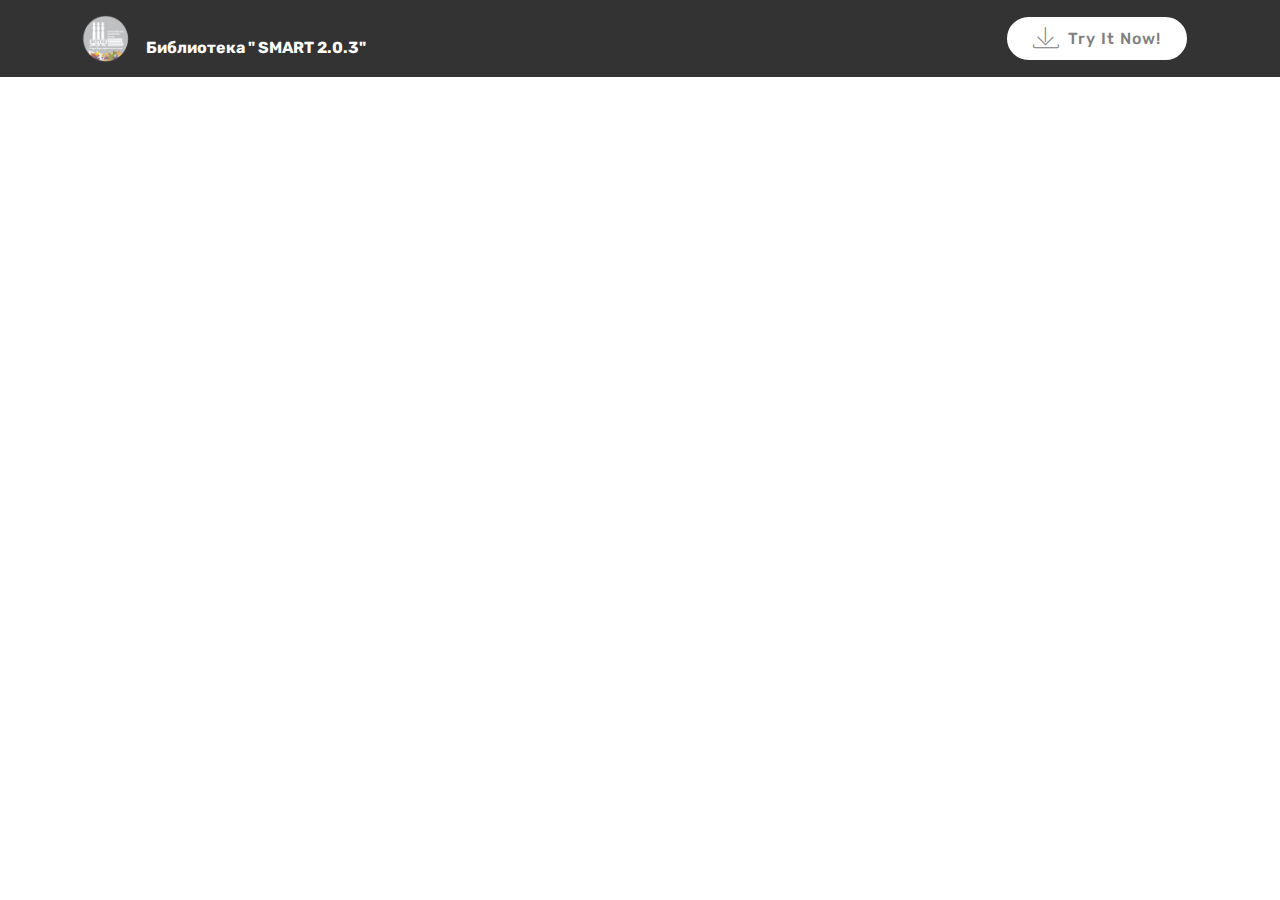
<file: page2.html>
<!DOCTYPE html>
<html  >
<head>
  <!-- Site made with Mobirise Website Builder v4.12.4, https://mobirise.com -->
  <meta charset="UTF-8">
  <meta http-equiv="X-UA-Compatible" content="IE=edge">
  <meta name="generator" content="Mobirise v4.12.4, mobirise.com">
  <meta name="viewport" content="width=device-width, initial-scale=1, minimum-scale=1">
  <link rel="shortcut icon" href="assets/images/122x139.png" type="image/x-icon">
  <meta name="description" content="Site Creator Description">
  
  
  <title>Page 2</title>
  <link rel="stylesheet" href="assets/web/assets/mobirise-icons/mobirise-icons.css">
  <link rel="stylesheet" href="assets/bootstrap/css/bootstrap.min.css">
  <link rel="stylesheet" href="assets/bootstrap/css/bootstrap-grid.min.css">
  <link rel="stylesheet" href="assets/bootstrap/css/bootstrap-reboot.min.css">
  <link rel="stylesheet" href="assets/tether/tether.min.css">
  <link rel="stylesheet" href="assets/dropdown/css/style.css">
  <link rel="stylesheet" href="assets/theme/css/style.css">
  <link rel="preload" as="style" href="assets/mobirise/css/mbr-additional.css"><link rel="stylesheet" href="assets/mobirise/css/mbr-additional.css" type="text/css">
  
  
  
</head>
<body>
  <section class="menu cid-qTkzRZLJNu" once="menu" id="menu1-4">

    

    <nav class="navbar navbar-expand beta-menu navbar-dropdown align-items-center navbar-fixed-top navbar-toggleable-sm">
        <button class="navbar-toggler navbar-toggler-right" type="button" data-toggle="collapse" data-target="#navbarSupportedContent" aria-controls="navbarSupportedContent" aria-expanded="false" aria-label="Toggle navigation">
            <div class="hamburger">
                <span></span>
                <span></span>
                <span></span>
                <span></span>
            </div>
        </button>
        <div class="menu-logo">
            <div class="navbar-brand">
                <span class="navbar-logo">
                    <a href="https://mobirise.com">
                         <img src="assets/images/122x139.png" alt="Mobirise" title="" style="height: 3.8rem;">
                    </a>
                </span>
                <span class="navbar-caption-wrap"><a class="navbar-caption text-white display-4" href="https://mobirise.com"><br>Библиотека " SMART 2.0.3"</a></span>
            </div>
        </div>
        <div class="collapse navbar-collapse" id="navbarSupportedContent">
            
            <div class="navbar-buttons mbr-section-btn"><a class="btn btn-sm btn-primary display-4" href="https://mobirise.com">
                    <span class="mbri-save mbr-iconfont mbr-iconfont-btn "></span>
                    Try It Now!
                </a></div>
        </div>
    </nav>
</section>


  <section class="engine"><a href="https://mobirise.info/w">free html5 templates</a></section><script src="assets/web/assets/jquery/jquery.min.js"></script>
  <script src="assets/popper/popper.min.js"></script>
  <script src="assets/bootstrap/js/bootstrap.min.js"></script>
  <script src="assets/tether/tether.min.js"></script>
  <script src="assets/smoothscroll/smooth-scroll.js"></script>
  <script src="assets/dropdown/js/nav-dropdown.js"></script>
  <script src="assets/dropdown/js/navbar-dropdown.js"></script>
  <script src="assets/touchswipe/jquery.touch-swipe.min.js"></script>
  <script src="assets/theme/js/script.js"></script>
  
  
</body>
</html>
</file>
<file: assets/web/assets/mobirise-icons/mobirise-icons.css>
@font-face {
  font-family: 'MobiriseIcons';
  src:  url('mobirise-icons.eot?spat4u');
  src:  url('mobirise-icons.eot?spat4u#iefix') format('embedded-opentype'),
    url('mobirise-icons.ttf?spat4u') format('truetype'),
    url('mobirise-icons.woff?spat4u') format('woff'),
    url('mobirise-icons.svg?spat4u#MobiriseIcons') format('svg');
  font-weight: normal;
  font-style: normal;
  font-display: swap;
}

[class^="mbri-"], [class*=" mbri-"] {
  /* use !important to prevent issues with browser extensions that change fonts */
  font-family: MobiriseIcons !important;
  speak: none;
  font-style: normal;
  font-weight: normal;
  font-variant: normal;
  text-transform: none;
  line-height: 1;

  /* Better Font Rendering =========== */
  -webkit-font-smoothing: antialiased;
  -moz-osx-font-smoothing: grayscale;
}

.mbri-add-submenu:before {
  content: "\e900";
}
.mbri-alert:before {
  content: "\e901";
}
.mbri-align-center:before {
  content: "\e902";
}
.mbri-align-justify:before {
  content: "\e903";
}
.mbri-align-left:before {
  content: "\e904";
}
.mbri-align-right:before {
  content: "\e905";
}
.mbri-android:before {
  content: "\e906";
}
.mbri-apple:before {
  content: "\e907";
}
.mbri-arrow-down:before {
  content: "\e908";
}
.mbri-arrow-next:before {
  content: "\e909";
}
.mbri-arrow-prev:before {
  content: "\e90a";
}
.mbri-arrow-up:before {
  content: "\e90b";
}
.mbri-bold:before {
  content: "\e90c";
}
.mbri-bookmark:before {
  content: "\e90d";
}
.mbri-bootstrap:before {
  content: "\e90e";
}
.mbri-briefcase:before {
  content: "\e90f";
}
.mbri-browse:before {
  content: "\e910";
}
.mbri-bulleted-list:before {
  content: "\e911";
}
.mbri-calendar:before {
  content: "\e912";
}
.mbri-camera:before {
  content: "\e913";
}
.mbri-cart-add:before {
  content: "\e914";
}
.mbri-cart-full:before {
  content: "\e915";
}
.mbri-cash:before {
  content: "\e916";
}
.mbri-change-style:before {
  content: "\e917";
}
.mbri-chat:before {
  content: "\e918";
}
.mbri-clock:before {
  content: "\e919";
}
.mbri-close:before {
  content: "\e91a";
}
.mbri-cloud:before {
  content: "\e91b";
}
.mbri-code:before {
  content: "\e91c";
}
.mbri-contact-form:before {
  content: "\e91d";
}
.mbri-credit-card:before {
  content: "\e91e";
}
.mbri-cursor-click:before {
  content: "\e91f";
}
.mbri-cust-feedback:before {
  content: "\e920";
}
.mbri-database:before {
  content: "\e921";
}
.mbri-delivery:before {
  content: "\e922";
}
.mbri-desktop:before {
  content: "\e923";
}
.mbri-devices:before {
  content: "\e924";
}
.mbri-down:before {
  content: "\e925";
}
.mbri-download:before {
  content: "\e989";
}
.mbri-drag-n-drop:before {
  content: "\e927";
}
.mbri-drag-n-drop2:before {
  content: "\e928";
}
.mbri-edit:before {
  content: "\e929";
}
.mbri-edit2:before {
  content: "\e92a";
}
.mbri-error:before {
  content: "\e92b";
}
.mbri-extension:before {
  content: "\e92c";
}
.mbri-features:before {
  content: "\e92d";
}
.mbri-file:before {
  content: "\e92e";
}
.mbri-flag:before {
  content: "\e92f";
}
.mbri-folder:before {
  content: "\e930";
}
.mbri-gift:before {
  content: "\e931";
}
.mbri-github:before {
  content: "\e932";
}
.mbri-globe:before {
  content: "\e933";
}
.mbri-globe-2:before {
  content: "\e934";
}
.mbri-growing-chart:before {
  content: "\e935";
}
.mbri-hearth:before {
  content: "\e936";
}
.mbri-help:before {
  content: "\e937";
}
.mbri-home:before {
  content: "\e938";
}
.mbri-hot-cup:before {
  content: "\e939";
}
.mbri-idea:before {
  content: "\e93a";
}
.mbri-image-gallery:before {
  content: "\e93b";
}
.mbri-image-slider:before {
  content: "\e93c";
}
.mbri-info:before {
  content: "\e93d";
}
.mbri-italic:before {
  content: "\e93e";
}
.mbri-key:before {
  content: "\e93f";
}
.mbri-laptop:before {
  content: "\e940";
}
.mbri-layers:before {
  content: "\e941";
}
.mbri-left-right:before {
  content: "\e942";
}
.mbri-left:before {
  content: "\e943";
}
.mbri-letter:before {
  content: "\e944";
}
.mbri-like:before {
  content: "\e945";
}
.mbri-link:before {
  content: "\e946";
}
.mbri-lock:before {
  content: "\e947";
}
.mbri-login:before {
  content: "\e948";
}
.mbri-logout:before {
  content: "\e949";
}
.mbri-magic-stick:before {
  content: "\e94a";
}
.mbri-map-pin:before {
  content: "\e94b";
}
.mbri-menu:before {
  content: "\e94c";
}
.mbri-mobile:before {
  content: "\e94d";
}
.mbri-mobile2:before {
  content: "\e94e";
}
.mbri-mobirise:before {
  content: "\e94f";
}
.mbri-more-horizontal:before {
  content: "\e950";
}
.mbri-more-vertical:before {
  content: "\e951";
}
.mbri-music:before {
  content: "\e952";
}
.mbri-new-file:before {
  content: "\e953";
}
.mbri-numbered-list:before {
  content: "\e954";
}
.mbri-opened-folder:before {
  content: "\e955";
}
.mbri-pages:before {
  content: "\e956";
}
.mbri-paper-plane:before {
  content: "\e957";
}
.mbri-paperclip:before {
  content: "\e958";
}
.mbri-photo:before {
  content: "\e959";
}
.mbri-photos:before {
  content: "\e95a";
}
.mbri-pin:before {
  content: "\e95b";
}
.mbri-play:before {
  content: "\e95c";
}
.mbri-plus:before {
  content: "\e95d";
}
.mbri-preview:before {
  content: "\e95e";
}
.mbri-print:before {
  content: "\e95f";
}
.mbri-protect:before {
  content: "\e960";
}
.mbri-question:before {
  content: "\e961";
}
.mbri-quote-left:before {
  content: "\e962";
}
.mbri-quote-right:before {
  content: "\e963";
}
.mbri-refresh:before {
  content: "\e964";
}
.mbri-responsive:before {
  content: "\e965";
}
.mbri-right:before {
  content: "\e966";
}
.mbri-rocket:before {
  content: "\e967";
}
.mbri-sad-face:before {
  content: "\e968";
}
.mbri-sale:before {
  content: "\e969";
}
.mbri-save:before {
  content: "\e96a";
}
.mbri-search:before {
  content: "\e96b";
}
.mbri-setting:before {
  content: "\e96c";
}
.mbri-setting2:before {
  content: "\e96d";
}
.mbri-setting3:before {
  content: "\e96e";
}
.mbri-share:before {
  content: "\e96f";
}
.mbri-shopping-bag:before {
  content: "\e970";
}
.mbri-shopping-basket:before {
  content: "\e971";
}
.mbri-shopping-cart:before {
  content: "\e972";
}
.mbri-sites:before {
  content: "\e973";
}
.mbri-smile-face:before {
  content: "\e974";
}
.mbri-speed:before {
  content: "\e975";
}
.mbri-star:before {
  content: "\e976";
}
.mbri-success:before {
  content: "\e977";
}
.mbri-sun:before {
  content: "\e978";
}
.mbri-sun2:before {
  content: "\e979";
}
.mbri-tablet:before {
  content: "\e97a";
}
.mbri-tablet-vertical:before {
  content: "\e97b";
}
.mbri-target:before {
  content: "\e97c";
}
.mbri-timer:before {
  content: "\e97d";
}
.mbri-to-ftp:before {
  content: "\e97e";
}
.mbri-to-local-drive:before {
  content: "\e97f";
}
.mbri-touch-swipe:before {
  content: "\e980";
}
.mbri-touch:before {
  content: "\e981";
}
.mbri-trash:before {
  content: "\e982";
}
.mbri-underline:before {
  content: "\e983";
}
.mbri-unlink:before {
  content: "\e984";
}
.mbri-unlock:before {
  content: "\e985";
}
.mbri-up-down:before {
  content: "\e986";
}
.mbri-up:before {
  content: "\e987";
}
.mbri-update:before {
  content: "\e988";
}
.mbri-upload:before {
 content: "\e926"; 
}
.mbri-user:before {
  content: "\e98a";
}
.mbri-user2:before {
  content: "\e98b";
}
.mbri-users:before {
  content: "\e98c";
}
.mbri-video:before {
  content: "\e98d";
}
.mbri-video-play:before {
  content: "\e98e";
}
.mbri-watch:before {
  content: "\e98f";
}
.mbri-website-theme:before {
  content: "\e990";
}
.mbri-wifi:before {
  content: "\e991";
}
.mbri-windows:before {
  content: "\e992";
}
.mbri-zoom-out:before {
  content: "\e993";
}
.mbri-redo:before {
  content: "\e994";
}
.mbri-undo:before {
  content: "\e995";
}
</file>
<file: assets/socicon/css/styles.css>
@charset "UTF-8";

@font-face {
  font-family: 'Socicon';
  src:  url('../fonts/socicon.eot');
  src:  url('../fonts/socicon.eot?#iefix') format('embedded-opentype'),
    url('../fonts/socicon.woff2') format('woff2'),
    url('../fonts/socicon.ttf') format('truetype'),
    url('../fonts/socicon.woff') format('woff'),
    url('../fonts/socicon.svg#socicon') format('svg');
  font-weight: normal;
  font-style: normal;
}

[data-icon]:before {
  font-family: "socicon" !important;
  content: attr(data-icon);
  font-style: normal !important;
  font-weight: normal !important;
  font-variant: normal !important;
  text-transform: none !important;
  speak: none;
  line-height: 1;
  -webkit-font-smoothing: antialiased;
  -moz-osx-font-smoothing: grayscale;
}

[class^="socicon-"], [class*=" socicon-"] {
  /* use !important to prevent issues with browser extensions that change fonts */
  font-family: 'Socicon' !important;
  speak: none;
  font-style: normal;
  font-weight: normal;
  font-variant: normal;
  text-transform: none;
  line-height: 1;

  /* Better Font Rendering =========== */
  -webkit-font-smoothing: antialiased;
  -moz-osx-font-smoothing: grayscale;
}

.socicon-eitaa:before {
  content: "\e97c";
}
.socicon-soroush:before {
  content: "\e97d";
}
.socicon-bale:before {
  content: "\e97e";
}
.socicon-zazzle:before {
  content: "\e97b";
}
.socicon-society6:before {
  content: "\e97a";
}
.socicon-redbubble:before {
  content: "\e979";
}
.socicon-avvo:before {
  content: "\e978";
}
.socicon-stitcher:before {
  content: "\e977";
}
.socicon-googlehangouts:before {
  content: "\e974";
}
.socicon-dlive:before {
  content: "\e975";
}
.socicon-vsco:before {
  content: "\e976";
}
.socicon-flipboard:before {
  content: "\e973";
}
.socicon-ubuntu:before {
  content: "\e958";
}
.socicon-artstation:before {
  content: "\e959";
}
.socicon-invision:before {
  content: "\e95a";
}
.socicon-torial:before {
  content: "\e95b";
}
.socicon-collectorz:before {
  content: "\e95c";
}
.socicon-seenthis:before {
  content: "\e95d";
}
.socicon-googleplaymusic:before {
  content: "\e95e";
}
.socicon-debian:before {
  content: "\e95f";
}
.socicon-filmfreeway:before {
  content: "\e960";
}
.socicon-gnome:before {
  content: "\e961";
}
.socicon-itchio:before {
  content: "\e962";
}
.socicon-jamendo:before {
  content: "\e963";
}
.socicon-mix:before {
  content: "\e964";
}
.socicon-sharepoint:before {
  content: "\e965";
}
.socicon-tinder:before {
  content: "\e966";
}
.socicon-windguru:before {
  content: "\e967";
}
.socicon-cdbaby:before {
  content: "\e968";
}
.socicon-elementaryos:before {
  content: "\e969";
}
.socicon-stage32:before {
  content: "\e96a";
}
.socicon-tiktok:before {
  content: "\e96b";
}
.socicon-gitter:before {
  content: "\e96c";
}
.socicon-letterboxd:before {
  content: "\e96d";
}
.socicon-threema:before {
  content: "\e96e";
}
.socicon-splice:before {
  content: "\e96f";
}
.socicon-metapop:before {
  content: "\e970";
}
.socicon-naver:before {
  content: "\e971";
}
.socicon-remote:before {
  content: "\e972";
}
.socicon-internet:before {
  content: "\e957";
}
.socicon-moddb:before {
  content: "\e94b";
}
.socicon-indiedb:before {
  content: "\e94c";
}
.socicon-traxsource:before {
  content: "\e94d";
}
.socicon-gamefor:before {
  content: "\e94e";
}
.socicon-pixiv:before {
  content: "\e94f";
}
.socicon-myanimelist:before {
  content: "\e950";
}
.socicon-blackberry:before {
  content: "\e951";
}
.socicon-wickr:before {
  content: "\e952";
}
.socicon-spip:before {
  content: "\e953";
}
.socicon-napster:before {
  content: "\e954";
}
.socicon-beatport:before {
  content: "\e955";
}
.socicon-hackerone:before {
  content: "\e956";
}
.socicon-hackernews:before {
  content: "\e946";
}
.socicon-smashwords:before {
  content: "\e947";
}
.socicon-kobo:before {
  content: "\e948";
}
.socicon-bookbub:before {
  content: "\e949";
}
.socicon-mailru:before {
  content: "\e94a";
}
.socicon-gitlab:before {
  content: "\e945";
}
.socicon-instructables:before {
  content: "\e944";
}
.socicon-portfolio:before {
  content: "\e943";
}
.socicon-codered:before {
  content: "\e940";
}
.socicon-origin:before {
  content: "\e941";
}
.socicon-nextdoor:before {
  content: "\e942";
}
.socicon-udemy:before {
  content: "\e93f";
}
.socicon-livemaster:before {
  content: "\e93e";
}
.socicon-crunchbase:before {
  content: "\e93b";
}
.socicon-homefy:before {
  content: "\e93c";
}
.socicon-calendly:before {
  content: "\e93d";
}
.socicon-realtor:before {
  content: "\e90f";
}
.socicon-tidal:before {
  content: "\e910";
}
.socicon-qobuz:before {
  content: "\e911";
}
.socicon-natgeo:before {
  content: "\e912";
}
.socicon-mastodon:before {
  content: "\e913";
}
.socicon-unsplash:before {
  content: "\e914";
}
.socicon-homeadvisor:before {
  content: "\e915";
}
.socicon-angieslist:before {
  content: "\e916";
}
.socicon-codepen:before {
  content: "\e917";
}
.socicon-slack:before {
  content: "\e918";
}
.socicon-openaigym:before {
  content: "\e919";
}
.socicon-logmein:before {
  content: "\e91a";
}
.socicon-fiverr:before {
  content: "\e91b";
}
.socicon-gotomeeting:before {
  content: "\e91c";
}
.socicon-aliexpress:before {
  content: "\e91d";
}
.socicon-guru:before {
  content: "\e91e";
}
.socicon-appstore:before {
  content: "\e91f";
}
.socicon-homes:before {
  content: "\e920";
}
.socicon-zoom:before {
  content: "\e921";
}
.socicon-alibaba:before {
  content: "\e922";
}
.socicon-craigslist:before {
  content: "\e923";
}
.socicon-wix:before {
  content: "\e924";
}
.socicon-redfin:before {
  content: "\e925";
}
.socicon-googlecalendar:before {
  content: "\e926";
}
.socicon-shopify:before {
  content: "\e927";
}
.socicon-freelancer:before {
  content: "\e928";
}
.socicon-seedrs:before {
  content: "\e929";
}
.socicon-bing:before {
  content: "\e92a";
}
.socicon-doodle:before {
  content: "\e92b";
}
.socicon-bonanza:before {
  content: "\e92c";
}
.socicon-squarespace:before {
  content: "\e92d";
}
.socicon-toptal:before {
  content: "\e92e";
}
.socicon-gust:before {
  content: "\e92f";
}
.socicon-ask:before {
  content: "\e930";
}
.socicon-trulia:before {
  content: "\e931";
}
.socicon-loomly:before {
  content: "\e932";
}
.socicon-ghost:before {
  content: "\e933";
}
.socicon-upwork:before {
  content: "\e934";
}
.socicon-fundable:before {
  content: "\e935";
}
.socicon-booking:before {
  content: "\e936";
}
.socicon-googlemaps:before {
  content: "\e937";
}
.socicon-zillow:before {
  content: "\e938";
}
.socicon-niconico:before {
  content: "\e939";
}
.socicon-toneden:before {
  content: "\e93a";
}
.socicon-augment:before {
  content: "\e908";
}
.socicon-bitbucket:before {
  content: "\e909";
}
.socicon-fyuse:before {
  content: "\e90a";
}
.socicon-yt-gaming:before {
  content: "\e90b";
}
.socicon-sketchfab:before {
  content: "\e90c";
}
.socicon-mobcrush:before {
  content: "\e90d";
}
.socicon-microsoft:before {
  content: "\e90e";
}
.socicon-pandora:before {
  content: "\e907";
}
.socicon-messenger:before {
  content: "\e906";
}
.socicon-gamewisp:before {
  content: "\e905";
}
.socicon-bloglovin:before {
  content: "\e904";
}
.socicon-tunein:before {
  content: "\e903";
}
.socicon-gamejolt:before {
  content: "\e901";
}
.socicon-trello:before {
  content: "\e902";
}
.socicon-spreadshirt:before {
  content: "\e900";
}
.socicon-500px:before {
  content: "\e000";
}
.socicon-8tracks:before {
  content: "\e001";
}
.socicon-airbnb:before {
  content: "\e002";
}
.socicon-alliance:before {
  content: "\e003";
}
.socicon-amazon:before {
  content: "\e004";
}
.socicon-amplement:before {
  content: "\e005";
}
.socicon-android:before {
  content: "\e006";
}
.socicon-angellist:before {
  content: "\e007";
}
.socicon-apple:before {
  content: "\e008";
}
.socicon-appnet:before {
  content: "\e009";
}
.socicon-baidu:before {
  content: "\e00a";
}
.socicon-bandcamp:before {
  content: "\e00b";
}
.socicon-battlenet:before {
  content: "\e00c";
}
.socicon-mixer:before {
  content: "\e00d";
}
.socicon-bebee:before {
  content: "\e00e";
}
.socicon-bebo:before {
  content: "\e00f";
}
.socicon-behance:before {
  content: "\e010";
}
.socicon-blizzard:before {
  content: "\e011";
}
.socicon-blogger:before {
  content: "\e012";
}
.socicon-buffer:before {
  content: "\e013";
}
.socicon-chrome:before {
  content: "\e014";
}
.socicon-coderwall:before {
  content: "\e015";
}
.socicon-curse:before {
  content: "\e016";
}
.socicon-dailymotion:before {
  content: "\e017";
}
.socicon-deezer:before {
  content: "\e018";
}
.socicon-delicious:before {
  content: "\e019";
}
.socicon-deviantart:before {
  content: "\e01a";
}
.socicon-diablo:before {
  content: "\e01b";
}
.socicon-digg:before {
  content: "\e01c";
}
.socicon-discord:before {
  content: "\e01d";
}
.socicon-disqus:before {
  content: "\e01e";
}
.socicon-douban:before {
  content: "\e01f";
}
.socicon-draugiem:before {
  content: "\e020";
}
.socicon-dribbble:before {
  content: "\e021";
}
.socicon-drupal:before {
  content: "\e022";
}
.socicon-ebay:before {
  content: "\e023";
}
.socicon-ello:before {
  content: "\e024";
}
.socicon-endomodo:before {
  content: "\e025";
}
.socicon-envato:before {
  content: "\e026";
}
.socicon-etsy:before {
  content: "\e027";
}
.socicon-facebook:before {
  content: "\e028";
}
.socicon-feedburner:before {
  content: "\e029";
}
.socicon-filmweb:before {
  content: "\e02a";
}
.socicon-firefox:before {
  content: "\e02b";
}
.socicon-flattr:before {
  content: "\e02c";
}
.socicon-flickr:before {
  content: "\e02d";
}
.socicon-formulr:before {
  content: "\e02e";
}
.socicon-forrst:before {
  content: "\e02f";
}
.socicon-foursquare:before {
  content: "\e030";
}
.socicon-friendfeed:before {
  content: "\e031";
}
.socicon-github:before {
  content: "\e032";
}
.socicon-goodreads:before {
  content: "\e033";
}
.socicon-google:before {
  content: "\e034";
}
.socicon-googlescholar:before {
  content: "\e035";
}
.socicon-googlegroups:before {
  content: "\e036";
}
.socicon-googlephotos:before {
  content: "\e037";
}
.socicon-googleplus:before {
  content: "\e038";
}
.socicon-grooveshark:before {
  content: "\e039";
}
.socicon-hackerrank:before {
  content: "\e03a";
}
.socicon-hearthstone:before {
  content: "\e03b";
}
.socicon-hellocoton:before {
  content: "\e03c";
}
.socicon-heroes:before {
  content: "\e03d";
}
.socicon-smashcast:before {
  content: "\e03e";
}
.socicon-horde:before {
  content: "\e03f";
}
.socicon-houzz:before {
  content: "\e040";
}
.socicon-icq:before {
  content: "\e041";
}
.socicon-identica:before {
  content: "\e042";
}
.socicon-imdb:before {
  content: "\e043";
}
.socicon-instagram:before {
  content: "\e044";
}
.socicon-issuu:before {
  content: "\e045";
}
.socicon-istock:before {
  content: "\e046";
}
.socicon-itunes:before {
  content: "\e047";
}
.socicon-keybase:before {
  content: "\e048";
}
.socicon-lanyrd:before {
  content: "\e049";
}
.socicon-lastfm:before {
  content: "\e04a";
}
.socicon-line:before {
  content: "\e04b";
}
.socicon-linkedin:before {
  content: "\e04c";
}
.socicon-livejournal:before {
  content: "\e04d";
}
.socicon-lyft:before {
  content: "\e04e";
}
.socicon-macos:before {
  content: "\e04f";
}
.socicon-mail:before {
  content: "\e050";
}
.socicon-medium:before {
  content: "\e051";
}
.socicon-meetup:before {
  content: "\e052";
}
.socicon-mixcloud:before {
  content: "\e053";
}
.socicon-modelmayhem:before {
  content: "\e054";
}
.socicon-mumble:before {
  content: "\e055";
}
.socicon-myspace:before {
  content: "\e056";
}
.socicon-newsvine:before {
  content: "\e057";
}
.socicon-nintendo:before {
  content: "\e058";
}
.socicon-npm:before {
  content: "\e059";
}
.socicon-odnoklassniki:before {
  content: "\e05a";
}
.socicon-openid:before {
  content: "\e05b";
}
.socicon-opera:before {
  content: "\e05c";
}
.socicon-outlook:before {
  content: "\e05d";
}
.socicon-overwatch:before {
  content: "\e05e";
}
.socicon-patreon:before {
  content: "\e05f";
}
.socicon-paypal:before {
  content: "\e060";
}
.socicon-periscope:before {
  content: "\e061";
}
.socicon-persona:before {
  content: "\e062";
}
.socicon-pinterest:before {
  content: "\e063";
}
.socicon-play:before {
  content: "\e064";
}
.socicon-player:before {
  content: "\e065";
}
.socicon-playstation:before {
  content: "\e066";
}
.socicon-pocket:before {
  content: "\e067";
}
.socicon-qq:before {
  content: "\e068";
}
.socicon-quora:before {
  content: "\e069";
}
.socicon-raidcall:before {
  content: "\e06a";
}
.socicon-ravelry:before {
  content: "\e06b";
}
.socicon-reddit:before {
  content: "\e06c";
}
.socicon-renren:before {
  content: "\e06d";
}
.socicon-researchgate:before {
  content: "\e06e";
}
.socicon-residentadvisor:before {
  content: "\e06f";
}
.socicon-reverbnation:before {
  content: "\e070";
}
.socicon-rss:before {
  content: "\e071";
}
.socicon-sharethis:before {
  content: "\e072";
}
.socicon-skype:before {
  content: "\e073";
}
.socicon-slideshare:before {
  content: "\e074";
}
.socicon-smugmug:before {
  content: "\e075";
}
.socicon-snapchat:before {
  content: "\e076";
}
.socicon-songkick:before {
  content: "\e077";
}
.socicon-soundcloud:before {
  content: "\e078";
}
.socicon-spotify:before {
  content: "\e079";
}
.socicon-stackexchange:before {
  content: "\e07a";
}
.socicon-stackoverflow:before {
  content: "\e07b";
}
.socicon-starcraft:before {
  content: "\e07c";
}
.socicon-stayfriends:before {
  content: "\e07d";
}
.socicon-steam:before {
  content: "\e07e";
}
.socicon-storehouse:before {
  content: "\e07f";
}
.socicon-strava:before {
  content: "\e080";
}
.socicon-streamjar:before {
  content: "\e081";
}
.socicon-stumbleupon:before {
  content: "\e082";
}
.socicon-swarm:before {
  content: "\e083";
}
.socicon-teamspeak:before {
  content: "\e084";
}
.socicon-teamviewer:before {
  content: "\e085";
}
.socicon-technorati:before {
  content: "\e086";
}
.socicon-telegram:before {
  content: "\e087";
}
.socicon-tripadvisor:before {
  content: "\e088";
}
.socicon-tripit:before {
  content: "\e089";
}
.socicon-triplej:before {
  content: "\e08a";
}
.socicon-tumblr:before {
  content: "\e08b";
}
.socicon-twitch:before {
  content: "\e08c";
}
.socicon-twitter:before {
  content: "\e08d";
}
.socicon-uber:before {
  content: "\e08e";
}
.socicon-ventrilo:before {
  content: "\e08f";
}
.socicon-viadeo:before {
  content: "\e090";
}
.socicon-viber:before {
  content: "\e091";
}
.socicon-viewbug:before {
  content: "\e092";
}
.socicon-vimeo:before {
  content: "\e093";
}
.socicon-vine:before {
  content: "\e094";
}
.socicon-vkontakte:before {
  content: "\e095";
}
.socicon-warcraft:before {
  content: "\e096";
}
.socicon-wechat:before {
  content: "\e097";
}
.socicon-weibo:before {
  content: "\e098";
}
.socicon-whatsapp:before {
  content: "\e099";
}
.socicon-wikipedia:before {
  content: "\e09a";
}
.socicon-windows:before {
  content: "\e09b";
}
.socicon-wordpress:before {
  content: "\e09c";
}
.socicon-wykop:before {
  content: "\e09d";
}
.socicon-xbox:before {
  content: "\e09e";
}
.socicon-xing:before {
  content: "\e09f";
}
.socicon-yahoo:before {
  content: "\e0a0";
}
.socicon-yammer:before {
  content: "\e0a1";
}
.socicon-yandex:before {
  content: "\e0a2";
}
.socicon-yelp:before {
  content: "\e0a3";
}
.socicon-younow:before {
  content: "\e0a4";
}
.socicon-youtube:before {
  content: "\e0a5";
}
.socicon-zapier:before {
  content: "\e0a6";
}
.socicon-zerply:before {
  content: "\e0a7";
}
.socicon-zomato:before {
  content: "\e0a8";
}
.socicon-zynga:before {
  content: "\e0a9";
}
</file>
<file: assets/dropdown/css/style.css>
.navbar-dropdown {
  left: 0;
  padding: 0;
  position: absolute;
  right: 0;
  top: 0;
  transition: all 0.45s ease;
  z-index: 1030;
  background: #282828; }
  .navbar-dropdown .navbar-logo {
    margin-right: 0.8rem;
    transition: margin 0.3s ease-in-out;
    vertical-align: middle; }
    .navbar-dropdown .navbar-logo img {
      height: 3.125rem;
      transition: all 0.3s ease-in-out; }
    .navbar-dropdown .navbar-logo.mbr-iconfont {
      font-size: 3.125rem;
      line-height: 3.125rem; }
  .navbar-dropdown .navbar-caption {
    font-weight: 700;
    white-space: normal;
    vertical-align: -4px;
    line-height: 3.125rem !important; }
    .navbar-dropdown .navbar-caption, .navbar-dropdown .navbar-caption:hover {
      color: inherit;
      text-decoration: none; }
  .navbar-dropdown .mbr-iconfont + .navbar-caption {
    vertical-align: -1px; }
  .navbar-dropdown.navbar-fixed-top {
    position: fixed; }
  .navbar-dropdown .navbar-brand span {
    vertical-align: -4px; }
  .navbar-dropdown.bg-color.transparent {
    background: none; }
  .navbar-dropdown.navbar-short .navbar-brand {
    padding: 0.625rem 0; }
    .navbar-dropdown.navbar-short .navbar-brand span {
      vertical-align: -1px; }
  .navbar-dropdown.navbar-short .navbar-caption {
    line-height: 2.375rem !important;
    vertical-align: -2px; }
  .navbar-dropdown.navbar-short .navbar-logo {
    margin-right: 0.5rem; }
    .navbar-dropdown.navbar-short .navbar-logo img {
      height: 2.375rem; }
    .navbar-dropdown.navbar-short .navbar-logo.mbr-iconfont {
      font-size: 2.375rem;
      line-height: 2.375rem; }
  .navbar-dropdown.navbar-short .mbr-table-cell {
    height: 3.625rem; }
  .navbar-dropdown .navbar-close {
    left: 0.6875rem;
    position: fixed;
    top: 0.75rem;
    z-index: 1000; }
  .navbar-dropdown .hamburger-icon {
    content: "";
    display: inline-block;
    vertical-align: middle;
    width: 16px;
    -webkit-box-shadow: 0 -6px 0 1px #282828,0 0 0 1px #282828,0 6px 0 1px #282828;
    -moz-box-shadow: 0 -6px 0 1px #282828,0 0 0 1px #282828,0 6px 0 1px #282828;
    box-shadow: 0 -6px 0 1px #282828,0 0 0 1px #282828,0 6px 0 1px #282828; }

.dropdown-menu .dropdown-toggle[data-toggle="dropdown-submenu"]::after {
  border-bottom: 0.35em solid transparent;
  border-left: 0.35em solid;
  border-right: 0;
  border-top: 0.35em solid transparent;
  margin-left: 0.3rem; }

.dropdown-menu .dropdown-item:focus {
  outline: 0; }

.nav-dropdown {
  font-size: 0.75rem;
  font-weight: 500;
  height: auto !important; }
  .nav-dropdown .nav-btn {
    padding-left: 1rem; }
  .nav-dropdown .link {
    margin: .667em 1.667em;
    font-weight: 500;
    padding: 0;
    transition: color .2s ease-in-out; }
    .nav-dropdown .link.dropdown-toggle {
      margin-right: 2.583em; }
      .nav-dropdown .link.dropdown-toggle::after {
        margin-left: .25rem;
        border-top: 0.35em solid;
        border-right: 0.35em solid transparent;
        border-left: 0.35em solid transparent;
        border-bottom: 0; }
      .nav-dropdown .link.dropdown-toggle[aria-expanded="true"] {
        margin: 0;
        padding: 0.667em 3.263em  0.667em 1.667em; }
  .nav-dropdown .link::after,
  .nav-dropdown .dropdown-item::after {
    color: inherit; }
  .nav-dropdown .btn {
    font-size: 0.75rem;
    font-weight: 700;
    letter-spacing: 0;
    margin-bottom: 0;
    padding-left: 1.25rem;
    padding-right: 1.25rem; }
  .nav-dropdown .dropdown-menu {
    border-radius: 0;
    border: 0;
    left: 0;
    margin: 0;
    padding-bottom: 1.25rem;
    padding-top: 1.25rem;
    position: relative; }
  .nav-dropdown .dropdown-submenu {
    margin-left: 0.125rem;
    top: 0; }
  .nav-dropdown .dropdown-item {
    font-weight: 500;
    line-height: 2;
    padding: 0.3846em 4.615em 0.3846em 1.5385em;
    position: relative;
    transition: color .2s ease-in-out, background-color .2s ease-in-out; }
    .nav-dropdown .dropdown-item::after {
      margin-top: -0.3077em;
      position: absolute;
      right: 1.1538em;
      top: 50%; }
    .nav-dropdown .dropdown-item:focus, .nav-dropdown .dropdown-item:hover {
      background: none; }

@media (max-width: 767px) {
  .nav-dropdown.navbar-toggleable-sm {
    bottom: 0;
    display: none;
    left: 0;
    overflow-x: hidden;
    position: fixed;
    top: 0;
    transform: translateX(-100%);
    -ms-transform: translateX(-100%);
    -webkit-transform: translateX(-100%);
    width: 18.75rem;
    z-index: 999; } }
.nav-dropdown.navbar-toggleable-xl {
  bottom: 0;
  display: none;
  left: 0;
  overflow-x: hidden;
  position: fixed;
  top: 0;
  transform: translateX(-100%);
  -ms-transform: translateX(-100%);
  -webkit-transform: translateX(-100%);
  width: 18.75rem;
  z-index: 999; }

.nav-dropdown-sm {
  display: block !important;
  overflow-x: hidden;
  overflow: auto;
  padding-top: 3.875rem; }
  .nav-dropdown-sm::after {
    content: "";
    display: block;
    height: 3rem;
    width: 100%; }
  .nav-dropdown-sm.collapse.in ~ .navbar-close {
    display: block !important; }
  .nav-dropdown-sm.collapsing, .nav-dropdown-sm.collapse.in {
    transform: translateX(0);
    -ms-transform: translateX(0);
    -webkit-transform: translateX(0);
    transition: all 0.25s ease-out;
    -webkit-transition: all 0.25s ease-out;
    background: #282828; }
  .nav-dropdown-sm.collapsing[aria-expanded="false"] {
    transform: translateX(-100%);
    -ms-transform: translateX(-100%);
    -webkit-transform: translateX(-100%); }
  .nav-dropdown-sm .nav-item {
    display: block;
    margin-left: 0 !important;
    padding-left: 0; }
  .nav-dropdown-sm .link,
  .nav-dropdown-sm .dropdown-item {
    border-top: 1px dotted rgba(255, 255, 255, 0.1);
    font-size: 0.8125rem;
    line-height: 1.6;
    margin: 0 !important;
    padding: 0.875rem 2.4rem 0.875rem 1.5625rem !important;
    position: relative;
    white-space: normal; }
    .nav-dropdown-sm .link:focus, .nav-dropdown-sm .link:hover,
    .nav-dropdown-sm .dropdown-item:focus,
    .nav-dropdown-sm .dropdown-item:hover {
      background: rgba(0, 0, 0, 0.2) !important;
      color: #c0a375; }
  .nav-dropdown-sm .nav-btn {
    position: relative;
    padding: 1.5625rem 1.5625rem 0 1.5625rem; }
    .nav-dropdown-sm .nav-btn::before {
      border-top: 1px dotted rgba(255, 255, 255, 0.1);
      content: "";
      left: 0;
      position: absolute;
      top: 0;
      width: 100%; }
    .nav-dropdown-sm .nav-btn + .nav-btn {
      padding-top: 0.625rem; }
      .nav-dropdown-sm .nav-btn + .nav-btn::before {
        display: none; }
  .nav-dropdown-sm .btn {
    padding: 0.625rem 0; }
  .nav-dropdown-sm .dropdown-toggle[data-toggle="dropdown-submenu"]::after {
    margin-left: .25rem;
    border-top: 0.35em solid;
    border-right: 0.35em solid transparent;
    border-left: 0.35em solid transparent;
    border-bottom: 0; }
  .nav-dropdown-sm .dropdown-toggle[data-toggle="dropdown-submenu"][aria-expanded="true"]::after {
    border-top: 0;
    border-right: 0.35em solid transparent;
    border-left: 0.35em solid transparent;
    border-bottom: 0.35em solid; }
  .nav-dropdown-sm .dropdown-menu {
    margin: 0;
    padding: 0;
    position: relative;
    top: 0;
    left: 0;
    width: 100%;
    border: 0;
    float: none;
    border-radius: 0;
    background: none; }
  .nav-dropdown-sm .dropdown-submenu {
    left: 100%;
    margin-left: 0.125rem;
    margin-top: -1.25rem;
    top: 0; }

.navbar-toggleable-sm .nav-dropdown .dropdown-menu {
  position: absolute; }

.navbar-toggleable-sm .nav-dropdown .dropdown-submenu {
  left: 100%;
  margin-left: 0.125rem;
  margin-top: -1.25rem;
  top: 0; }

.navbar-toggleable-sm.opened .nav-dropdown .dropdown-menu {
  position: relative; }

.navbar-toggleable-sm.opened .nav-dropdown .dropdown-submenu {
  left: 0;
  margin-left: 00rem;
  margin-top: 0rem;
  top: 0; }

.is-builder .nav-dropdown.collapsing {
  transition: none !important; }

/*# sourceMappingURL=style.css.map */
</file>
<file: assets/theme/css/style.css>
/*!
 * Mobirise v4 theme (https://mobirise.com/)
 * Copyright 2017 Mobirise
 */
section {
  background-color: #eeeeee;
}

.form-control:focus {
  box-shadow: none;
}

:focus {
  outline: none;
}

body {
  font-style: normal;
  line-height: 1.5;
}

section,
.container,
.container-fluid {
  position: relative;
  word-wrap: break-word;
}

a.mbr-iconfont:hover {
  text-decoration: none;
}

.article .lead p,
.article .lead ul,
.article .lead ol,
.article .lead pre,
.article .lead blockquote {
  margin-bottom: 0;
}

ul,
ol,
pre,
blockquote {
  margin-bottom: 2.3125rem;
}

pre {
  background: #f4f4f4;
  padding: 10px 24px;
  white-space: pre-wrap;
}

.inactive {
  -webkit-user-select: none;
  -moz-user-select: none;
  -ms-user-select: none;
  user-select: none;
  pointer-events: none;
  -webkit-user-drag: none;
  user-drag: none;
}

.mbr-section__comments .row {
  justify-content: center;
  -webkit-justify-content: center;
}

a {
  font-style: normal;
  font-weight: 400;
  cursor: pointer;
}

a, a:hover {
  text-decoration: none;
}

figure {
  margin-bottom: 0;
}

body {
  color: #232323;
}

h1,
h2,
h3,
h4,
h5,
h6,
.h1,
.h2,
.h3,
.h4,
.h5,
.h6,
.display-1,
.display-2,
.display-3,
.display-4 {
  line-height: 1;
  word-break: break-word;
  word-wrap: break-word;
}

.mbr-section-title {
  font-style: normal;
  line-height: 1.2;
}

.mbr-section-subtitle {
  line-height: 1.3;
}

.mbr-text {
  font-style: normal;
  line-height: 1.6;
}

b,
strong {
  font-weight: bold;
}

blockquote {
  padding: 10px 0 10px 20px;
  position: relative;
  border-left: 2px solid;
  border-color: #ff3366;
}

input:-webkit-autofill, input:-webkit-autofill:hover, input:-webkit-autofill:focus, input:-webkit-autofill:active {
  transition-delay: 9999s;
  transition-property: background-color, color;
}

textarea[type='hidden'] {
  display: none;
}

body {
  position: relative;
}

section {
  background-position: 50% 50%;
  background-repeat: no-repeat;
  background-size: cover;
}

section .mbr-background-video,
section .mbr-background-video-preview {
  position: absolute;
  bottom: 0;
  left: 0;
  right: 0;
  top: 0;
}

.hidden {
  visibility: hidden;
}

.mbr-z-index20 {
  z-index: 20;
}

/*! Base colors */
.mbr-white {
  color: #ffffff;
}

.mbr-black {
  color: #000000;
}

.mbr-bg-white {
  background-color: #ffffff;
}

.mbr-bg-black {
  background-color: #000000;
}

/*! Text-aligns */
.align-left {
  text-align: left;
}

.align-center {
  text-align: center;
}

.align-right {
  text-align: right;
}

@media (max-width: 767px) {
  .align-left,
  .align-center,
  .align-right,
  .mbr-section-btn,
  .mbr-section-title {
    text-align: center;
  }
}

/*! Font-weight  */
.mbr-light {
  font-weight: 300;
}

.mbr-regular {
  font-weight: 400;
}

.mbr-semibold {
  font-weight: 500;
}

.mbr-bold {
  font-weight: 700;
}

/*! Media  */
.media-size-item {
  -moz-flex: 1 1 auto;
  -o-flex: 1 1 auto;
  flex: 1 1 auto;
}

.media-content {
  flex-basis: 100%;
}

.media-container-row {
  display: flex;
  flex-direction: row;
  flex-wrap: wrap;
  justify-content: center;
  align-content: center;
  align-items: start;
}

.media-container-row .media-size-item {
  width: 400px;
}

.media-container-column {
  display: flex;
  flex-direction: column;
  flex-wrap: wrap;
  justify-content: center;
  align-content: center;
  align-items: stretch;
}

.media-container-column > * {
  width: 100%;
}

@media (min-width: 992px) {
  .media-container-row {
    flex-wrap: nowrap;
  }
}

figure {
  overflow: hidden;
}

figure[mbr-media-size] {
  transition: width 0.1s;
}

.mbr-figure img,
.mbr-figure iframe {
  display: block;
  width: 100%;
}

.card {
  background-color: transparent;
  border: none;
}

.card-box {
  width: 100%;
}

.card-img {
  text-align: center;
  flex-shrink: 0;
  -webkit-flex-shrink: 0;
}

.media {
  max-width: 100%;
  margin: 0 auto;
}

.mbr-figure {
  -ms-grid-row-align: center;
  align-self: center;
}

.media-container > div {
  max-width: 100%;
}

.mbr-figure img,
.card-img img {
  width: 100%;
}

@media (max-width: 991px) {
  .media-size-item {
    width: auto !important;
  }
  .media {
    width: auto;
  }
  .mbr-figure {
    width: 100% !important;
  }
}

/*! Buttons */
.btn {
  font-weight: 500;
  border-width: 2px;
  font-style: normal;
  letter-spacing: 1px;
  margin: .4rem .8rem;
  white-space: normal;
  transition: all .3s ease-in-out;
  display: inline-flex;
  align-items: center;
  justify-content: center;
  word-break: break-word;
  -webkit-align-items: center;
  -webkit-justify-content: center;
  display: -webkit-inline-flex;
}

.btn-sm {
  font-weight: 500;
  letter-spacing: 1px;
  transition: all .3s ease-in-out;
}

.btn-md {
  font-weight: 500;
  letter-spacing: 1px;
  margin: .4rem .8rem !important;
  transition: all .3s ease-in-out;
}

.btn-lg {
  font-weight: 500;
  letter-spacing: 1px;
  margin: .4rem .8rem !important;
  transition: all .3s ease-in-out;
}

.mbr-section-btn {
  margin-left: -0.25rem;
  margin-right: -0.25rem;
  font-size: 0;
}

nav .mbr-section-btn {
  margin-left: 0rem;
  margin-right: 0rem;
}

.btn-form {
  border-radius: 0;
}

.btn-form:hover {
  cursor: pointer;
}

/*! Btn icon margin */
.btn .mbr-iconfont,
.btn.btn-sm .mbr-iconfont {
  cursor: pointer;
  margin-right: 0.5rem;
}

.btn.btn-md .mbr-iconfont,
.btn.btn-md .mbr-iconfont {
  margin-right: 0.8rem;
}

.mbr-regular {
  font-weight: 400;
}

.mbr-semibold {
  font-weight: 500;
}

.mbr-bold {
  font-weight: 700;
}

[type='submit'] {
  -webkit-appearance: none;
}

/*! Full-screen */
.mbr-fullscreen .mbr-overlay {
  min-height: 100vh;
}

.mbr-fullscreen {
  display: flex;
  display: -moz-flex;
  display: -ms-flex;
  display: -o-flex;
  align-items: center;
  -webkit-align-items: center;
  min-height: 100vh;
  padding-top: 3rem;
  padding-bottom: 3rem;
}

/*! Map */
.map {
  height: 25rem;
  position: relative;
}

.map iframe {
  width: 100%;
  height: 100%;
}

.mbr-overlay {
  background-color: #000;
  bottom: 0;
  left: 0;
  opacity: .5;
  position: absolute;
  right: 0;
  top: 0;
  z-index: 0;
  pointer-events: none;
}

/* Form */
blockquote {
  font-style: italic;
  padding: 10px 0 10px 20px;
  font-size: 1.09rem;
  position: relative;
  border-width: 3px;
}

.form-control {
  background-color: #f5f5f5;
  box-shadow: none;
  color: #565656;
  line-height: 1.43;
  min-height: 3.5em;
  padding: 1.07em .5em;
}

.form-control, .form-control:focus {
  border: 1px solid #e8e8e8;
}

.form-active .form-control:invalid {
  border-color: red;
}

.form-control-label {
  position: relative;
  cursor: pointer;
  margin-bottom: .357em;
  padding: 0;
}

.alert {
  color: #ffffff;
  border-radius: 0;
  border: 0;
  font-size: .875rem;
  line-height: 1.5;
  margin-bottom: 1.875rem;
  padding: 1.25rem;
  position: relative;
}

.alert.alert-form::after {
  background-color: inherit;
  bottom: -7px;
  content: "";
  display: block;
  height: 14px;
  left: 50%;
  margin-left: -7px;
  position: absolute;
  transform: rotate(45deg);
  width: 14px;
  -webkit-transform: rotate(45deg);
}

.form-asterisk {
  font-family: initial;
  position: absolute;
  top: -2px;
  font-weight: normal;
}

/*! Scroll to top arrow */
#scrollToTop a i:before {
  content: '';
  position: absolute;
  height: 40%;
  top: 25%;
  background: #fff;
  width: 2px;
  left: calc(50% - 1px);
}

#scrollToTop a i:after {
  content: '';
  position: absolute;
  display: block;
  border-top: 2px solid #fff;
  border-right: 2px solid #fff;
  width: 40%;
  height: 40%;
  left: 30%;
  bottom: 30%;
  transform: rotate(135deg);
  -webkit-transform: rotate(135deg);
}

.mbr-arrow-up {
  bottom: 25px;
  right: 90px;
  position: fixed;
  text-align: right;
  z-index: 5000;
  color: #ffffff;
  font-size: 32px;
  transform: rotate(180deg);
  -webkit-transform: rotate(180deg);
}

.mbr-arrow-up a {
  background: rgba(0, 0, 0, 0.2);
  border-radius: 3px;
  color: #fff;
  display: inline-block;
  height: 60px;
  width: 60px;
  outline-style: none !important;
  position: relative;
  text-decoration: none;
  transition: all 0.3s ease-in-out;
  cursor: pointer;
  text-align: center;
}

.mbr-arrow-up a:hover {
  background-color: rgba(0, 0, 0, 0.4);
}

.mbr-arrow-up a i {
  line-height: 60px;
}

.mbr-arrow-up-icon {
  display: block;
  color: #fff;
}

.mbr-arrow-up-icon::before {
  content: '\203a';
  display: inline-block;
  font-family: serif;
  font-size: 32px;
  line-height: 1;
  font-style: normal;
  position: relative;
  top: 6px;
  left: -4px;
  -webkit-transform: rotate(-90deg);
  transform: rotate(-90deg);
}

/*! Arrow Down */
.mbr-arrow {
  position: absolute;
  bottom: 45px;
  left: 50%;
  width: 60px;
  height: 60px;
  cursor: pointer;
  background-color: rgba(80, 80, 80, 0.5);
  border-radius: 50%;
  -webkit-transform: translateX(-50%);
  transform: translateX(-50%);
}

.mbr-arrow > a {
  display: inline-block;
  text-decoration: none;
  outline-style: none;
  -webkit-animation: arrowdown 1.7s ease-in-out infinite;
  animation: arrowdown 1.7s ease-in-out infinite;
}

.mbr-arrow > a > i {
  position: absolute;
  top: -2px;
  left: 15px;
  font-size: 2rem;
}

@keyframes arrowdown {
  0% {
    transform: translateY(0px);
    -webkit-transform: translateY(0px);
  }
  50% {
    transform: translateY(-5px);
    -webkit-transform: translateY(-5px);
  }
  100% {
    transform: translateY(0px);
    -webkit-transform: translateY(0px);
  }
}

@-webkit-keyframes arrowdown {
  0% {
    transform: translateY(0px);
    -webkit-transform: translateY(0px);
  }
  50% {
    transform: translateY(-5px);
    -webkit-transform: translateY(-5px);
  }
  100% {
    transform: translateY(0px);
    -webkit-transform: translateY(0px);
  }
}

@media (max-width: 500px) {
  .mbr-arrow-up {
    left: 50%;
    right: auto;
    transform: translateX(-50%) rotate(180deg);
    -webkit-transform: translateX(-50%) rotate(180deg);
  }
}

/*Gradients animation*/
@keyframes gradient-animation {
  from {
    background-position: 0% 100%;
    -webkit-animation-timing-function: ease-in-out;
            animation-timing-function: ease-in-out;
  }
  to {
    background-position: 100% 0%;
    -webkit-animation-timing-function: ease-in-out;
            animation-timing-function: ease-in-out;
  }
}

@-webkit-keyframes gradient-animation {
  from {
    background-position: 0% 100%;
    -webkit-animation-timing-function: ease-in-out;
            animation-timing-function: ease-in-out;
  }
  to {
    background-position: 100% 0%;
    -webkit-animation-timing-function: ease-in-out;
            animation-timing-function: ease-in-out;
  }
}

.bg-gradient {
  background-size: 200% 200%;
  animation: gradient-animation 5s infinite alternate;
  -webkit-animation: gradient-animation 5s infinite alternate;
}

.menu .navbar-brand {
  display: -webkit-flex;
}

.menu .navbar-brand span {
  display: flex;
  display: -webkit-flex;
}

.menu .navbar-brand .navbar-caption-wrap {
  display: -webkit-flex;
}

.menu .navbar-brand .navbar-logo img {
  display: -webkit-flex;
}

@media (min-width: 768px) and (max-width: 1023px) {
  .menu .navbar-toggleable-sm .navbar-nav {
    display: -ms-flexbox;
  }
}

@media (max-width: 1023px) {
  .menu .navbar-collapse {
    max-height: 93.5vh;
  }
  .menu .navbar-collapse.show {
    overflow: auto;
  }
}

@media (min-width: 1024px) {
  .menu .navbar-nav.nav-dropdown {
    display: -webkit-flex;
  }
  .menu .navbar-toggleable-sm .navbar-collapse {
    display: -webkit-flex !important;
  }
  .menu .collapsed .navbar-collapse {
    max-height: 93.5vh;
  }
  .menu .collapsed .navbar-collapse.show {
    overflow: auto;
  }
}

@media (max-width: 767px) {
  .menu .navbar-collapse {
    max-height: 80vh;
  }
}

/* Others*/
.note-check a[data-value=Rubik] {
  font-style: normal;
}

.mbr-arrow a {
  color: #ffffff;
}

@media (max-width: 767px) {
  .mbr-arrow {
    display: none;
  }
}

.navbar {
  display: -webkit-flex;
  -webkit-flex-wrap: wrap;
  -webkit-align-items: center;
  -webkit-justify-content: space-between;
}

.navbar-collapse {
  -webkit-flex-basis: 100%;
  -webkit-flex-grow: 1;
  -webkit-align-items: center;
}

.nav-dropdown .link {
  padding: 0.667em 1.667em !important;
  margin: 0 !important;
}

.nav {
  display: -webkit-flex;
  -webkit-flex-wrap: wrap;
}

.row {
  display: -webkit-flex;
  -webkit-flex-wrap: wrap;
}

.justify-content-center {
  -webkit-justify-content: center;
}

.form-inline {
  display: -webkit-flex;
  -webkit-align-items: center;
}

.card-wrapper {
  -webkit-flex: 1;
}

.carousel-control {
  z-index: 10;
  display: -webkit-flex;
  -webkit-align-items: center;
  -webkit-justify-content: center;
}

.carousel-controls {
  display: -webkit-flex;
}

.media {
  display: -webkit-flex;
}

.form-group:focus {
  outline: none;
}

.jq-selectbox__select {
  padding: 1.07em 0.5em;
  position: absolute;
  top: 0;
  left: 0;
  width: 100%;
}

.jq-selectbox__dropdown {
  position: absolute;
  top: 100%;
  left: 0 !important;
  width: 100% !important;
}

.jq-selectbox__trigger-arrow {
  -webkit-transform: translateY(-50%);
          transform: translateY(-50%);
}

.jq-selectbox li {
  padding: 1.07em 0.5em;
}

input[type='range'] {
  padding-left: 0 !important;
  padding-right: 0 !important;
}

.modal-dialog,
.modal-content {
  height: 100%;
}

.modal-dialog .carousel-inner {
  height: calc(100vh - 1.75rem);
}

@media (max-width: 575px) {
  .modal-dialog .carousel-inner {
    height: calc(100vh - 1rem);
  }
}

.carousel-item {
  text-align: center;
}

.carousel-item img {
  margin: auto;
}

.navbar-toggler {
  align-self: flex-start;
  padding: 0.25rem 0.75rem;
  font-size: 1.25rem;
  line-height: 1;
  background: transparent;
  border: 1px solid transparent;
  border-radius: 0.25rem;
}

.navbar-toggler:focus,
.navbar-toggler:hover {
  text-decoration: none;
}

.navbar-toggler-icon {
  display: inline-block;
  width: 1.5em;
  height: 1.5em;
  vertical-align: middle;
  content: '';
  background: no-repeat center center;
  background-size: 100% 100%;
}

.navbar-toggler-left {
  position: absolute;
  left: 1rem;
}

.navbar-toggler-right {
  position: absolute;
  right: 1rem;
}

@media (max-width: 575px) {
  .navbar-toggleable .navbar-nav .dropdown-menu {
    position: static;
    float: none;
  }
  .navbar-toggleable > .container {
    padding-right: 0;
    padding-left: 0;
  }
}

@media (min-width: 576px) {
  .navbar-toggleable {
    flex-direction: row;
    flex-wrap: nowrap;
    align-items: center;
  }
  .navbar-toggleable .navbar-nav {
    flex-direction: row;
  }
  .navbar-toggleable .navbar-nav .nav-link {
    padding-right: 0.5rem;
    padding-left: 0.5rem;
  }
  .navbar-toggleable > .container {
    display: flex;
    flex-wrap: nowrap;
    align-items: center;
  }
  .navbar-toggleable .navbar-collapse {
    display: flex !important;
    width: 100%;
  }
  .navbar-toggleable .navbar-toggler {
    display: none;
  }
}

@media (max-width: 767px) {
  .navbar-toggleable-sm .navbar-nav .dropdown-menu {
    position: static;
    float: none;
  }
  .navbar-toggleable-sm > .container {
    padding-right: 0;
    padding-left: 0;
  }
}

@media (min-width: 768px) {
  .navbar-toggleable-sm {
    flex-direction: row;
    flex-wrap: nowrap;
    align-items: center;
  }
  .navbar-toggleable-sm .navbar-nav {
    flex-direction: row;
  }
  .navbar-toggleable-sm .navbar-nav .nav-link {
    padding-right: 0.5rem;
    padding-left: 0.5rem;
  }
  .navbar-toggleable-sm > .container {
    display: flex;
    flex-wrap: nowrap;
    align-items: center;
  }
  .navbar-toggleable-sm .navbar-collapse {
    display: none;
    width: 100%;
  }
  .navbar-toggleable-sm .navbar-toggler {
    display: none;
  }
}

@media (max-width: 1023px) {
  .navbar-toggleable-md .navbar-nav .dropdown-menu {
    position: static;
    float: none;
  }
  .navbar-toggleable-md > .container {
    padding-right: 0;
    padding-left: 0;
  }
}

@media (min-width: 1024px) {
  .navbar-toggleable-md {
    flex-direction: row;
    flex-wrap: nowrap;
    align-items: center;
  }
  .navbar-toggleable-md .navbar-nav {
    flex-direction: row;
  }
  .navbar-toggleable-md .navbar-nav .nav-link {
    padding-right: 0.5rem;
    padding-left: 0.5rem;
  }
  .navbar-toggleable-md > .container {
    display: flex;
    flex-wrap: nowrap;
    align-items: center;
  }
  .navbar-toggleable-md .navbar-collapse {
    display: flex !important;
    width: 100%;
  }
  .navbar-toggleable-md .navbar-toggler {
    display: none;
  }
}

@media (max-width: 1199px) {
  .navbar-toggleable-lg .navbar-nav .dropdown-menu {
    position: static;
    float: none;
  }
  .navbar-toggleable-lg > .container {
    padding-right: 0;
    padding-left: 0;
  }
}

@media (min-width: 1200px) {
  .navbar-toggleable-lg {
    flex-direction: row;
    flex-wrap: nowrap;
    align-items: center;
  }
  .navbar-toggleable-lg .navbar-nav {
    flex-direction: row;
  }
  .navbar-toggleable-lg .navbar-nav .nav-link {
    padding-right: 0.5rem;
    padding-left: 0.5rem;
  }
  .navbar-toggleable-lg > .container {
    display: flex;
    flex-wrap: nowrap;
    align-items: center;
  }
  .navbar-toggleable-lg .navbar-collapse {
    display: flex !important;
    width: 100%;
  }
  .navbar-toggleable-lg .navbar-toggler {
    display: none;
  }
}

.navbar-toggleable-xl {
  flex-direction: row;
  flex-wrap: nowrap;
  align-items: center;
}

.navbar-toggleable-xl .navbar-nav .dropdown-menu {
  position: static;
  float: none;
}

.navbar-toggleable-xl > .container {
  padding-right: 0;
  padding-left: 0;
}

.navbar-toggleable-xl .navbar-nav {
  flex-direction: row;
}

.navbar-toggleable-xl .navbar-nav .nav-link {
  padding-right: 0.5rem;
  padding-left: 0.5rem;
}

.navbar-toggleable-xl > .container {
  display: flex;
  flex-wrap: nowrap;
  align-items: center;
}

.navbar-toggleable-xl .navbar-collapse {
  display: flex !important;
  width: 100%;
}

.navbar-toggleable-xl .navbar-toggler {
  display: none;
}

.card-img {
  width: auto;
}

.menu .navbar.collapsed:not(.beta-menu) {
  flex-direction: column;
}

.carousel-item.active,
.carousel-item-next,
.carousel-item-prev {
  display: flex;
}

.note-air-layout .dropup .dropdown-menu,
.note-air-layout .navbar-fixed-bottom .dropdown .dropdown-menu {
  bottom: initial !important;
}

html,
body {
  height: auto;
  min-height: 100vh;
}

.dropup .dropdown-toggle::after {
  display: none;
}
.engine {
	position: absolute;
	text-indent: -2400px;
	text-align: center;
	padding: 0;
	top: 0;
	left: -2400px;
}
</file>
<file: assets/mobirise/css/mbr-additional.css>
@import url(https://fonts.googleapis.com/css?family=Balsamiq+Sans:400,400i,700,700i&display=swap);
@import url(https://fonts.googleapis.com/css?family=Rubik:300,300i,400,400i,500,500i,700,700i,900,900i&display=swap);





body {
  font-family: Rubik;
}
.display-1 {
  font-family: 'Balsamiq Sans', display;
  font-size: 2.8rem;
  font-display: swap;
}
.display-1 > .mbr-iconfont {
  font-size: 4.48rem;
}
.display-2 {
  font-family: 'Balsamiq Sans', display;
  font-size: 1.4rem;
  font-display: swap;
}
.display-2 > .mbr-iconfont {
  font-size: 2.24rem;
}
.display-4 {
  font-family: 'Rubik', sans-serif;
  font-size: 1rem;
  font-display: swap;
}
.display-4 > .mbr-iconfont {
  font-size: 1.6rem;
}
.display-5 {
  font-family: 'Balsamiq Sans', display;
  font-size: 1.4rem;
  font-display: swap;
}
.display-5 > .mbr-iconfont {
  font-size: 2.24rem;
}
.display-7 {
  font-family: 'Rubik', sans-serif;
  font-size: 1rem;
  font-display: swap;
}
.display-7 > .mbr-iconfont {
  font-size: 1.6rem;
}
/* ---- Fluid typography for mobile devices ---- */
/* 1.4 - font scale ratio ( bootstrap == 1.42857 ) */
/* 100vw - current viewport width */
/* (48 - 20)  48 == 48rem == 768px, 20 == 20rem == 320px(minimal supported viewport) */
/* 0.65 - min scale variable, may vary */
@media (max-width: 768px) {
  .display-1 {
    font-size: 2.24rem;
    font-size: calc( 1.63rem + (2.8 - 1.63) * ((100vw - 20rem) / (48 - 20)));
    line-height: calc( 1.4 * (1.63rem + (2.8 - 1.63) * ((100vw - 20rem) / (48 - 20))));
  }
  .display-2 {
    font-size: 1.12rem;
    font-size: calc( 1.14rem + (1.4 - 1.14) * ((100vw - 20rem) / (48 - 20)));
    line-height: calc( 1.4 * (1.14rem + (1.4 - 1.14) * ((100vw - 20rem) / (48 - 20))));
  }
  .display-4 {
    font-size: 0.8rem;
    font-size: calc( 1rem + (1 - 1) * ((100vw - 20rem) / (48 - 20)));
    line-height: calc( 1.4 * (1rem + (1 - 1) * ((100vw - 20rem) / (48 - 20))));
  }
  .display-5 {
    font-size: 1.12rem;
    font-size: calc( 1.14rem + (1.4 - 1.14) * ((100vw - 20rem) / (48 - 20)));
    line-height: calc( 1.4 * (1.14rem + (1.4 - 1.14) * ((100vw - 20rem) / (48 - 20))));
  }
}
/* Buttons */
.btn {
  padding: 1rem 3rem;
  border-radius: 3px;
}
.btn-sm {
  padding: 0.6rem 1.5rem;
  border-radius: 3px;
}
.btn-md {
  padding: 1rem 3rem;
  border-radius: 3px;
}
.btn-lg {
  padding: 1.2rem 3.2rem;
  border-radius: 3px;
}
.bg-primary {
  background-color: #ffffff !important;
}
.bg-success {
  background-color: #f7ed4a !important;
}
.bg-info {
  background-color: #82786e !important;
}
.bg-warning {
  background-color: #879a9f !important;
}
.bg-danger {
  background-color: #b1a374 !important;
}
.btn-primary,
.btn-primary:active {
  background-color: #ffffff !important;
  border-color: #ffffff !important;
  color: #808080 !important;
}
.btn-primary:hover,
.btn-primary:focus,
.btn-primary.focus,
.btn-primary.active {
  color: #808080 !important;
  background-color: #d9d9d9 !important;
  border-color: #d9d9d9 !important;
}
.btn-primary.disabled,
.btn-primary:disabled {
  color: #808080 !important;
  background-color: #d9d9d9 !important;
  border-color: #d9d9d9 !important;
}
.btn-secondary,
.btn-secondary:active {
  background-color: #ff3366 !important;
  border-color: #ff3366 !important;
  color: #ffffff !important;
}
.btn-secondary:hover,
.btn-secondary:focus,
.btn-secondary.focus,
.btn-secondary.active {
  color: #ffffff !important;
  background-color: #e50039 !important;
  border-color: #e50039 !important;
}
.btn-secondary.disabled,
.btn-secondary:disabled {
  color: #ffffff !important;
  background-color: #e50039 !important;
  border-color: #e50039 !important;
}
.btn-info,
.btn-info:active {
  background-color: #82786e !important;
  border-color: #82786e !important;
  color: #ffffff !important;
}
.btn-info:hover,
.btn-info:focus,
.btn-info.focus,
.btn-info.active {
  color: #ffffff !important;
  background-color: #59524b !important;
  border-color: #59524b !important;
}
.btn-info.disabled,
.btn-info:disabled {
  color: #ffffff !important;
  background-color: #59524b !important;
  border-color: #59524b !important;
}
.btn-success,
.btn-success:active {
  background-color: #f7ed4a !important;
  border-color: #f7ed4a !important;
  color: #3f3c03 !important;
}
.btn-success:hover,
.btn-success:focus,
.btn-success.focus,
.btn-success.active {
  color: #3f3c03 !important;
  background-color: #eadd0a !important;
  border-color: #eadd0a !important;
}
.btn-success.disabled,
.btn-success:disabled {
  color: #3f3c03 !important;
  background-color: #eadd0a !important;
  border-color: #eadd0a !important;
}
.btn-warning,
.btn-warning:active {
  background-color: #879a9f !important;
  border-color: #879a9f !important;
  color: #ffffff !important;
}
.btn-warning:hover,
.btn-warning:focus,
.btn-warning.focus,
.btn-warning.active {
  color: #ffffff !important;
  background-color: #617479 !important;
  border-color: #617479 !important;
}
.btn-warning.disabled,
.btn-warning:disabled {
  color: #ffffff !important;
  background-color: #617479 !important;
  border-color: #617479 !important;
}
.btn-danger,
.btn-danger:active {
  background-color: #b1a374 !important;
  border-color: #b1a374 !important;
  color: #ffffff !important;
}
.btn-danger:hover,
.btn-danger:focus,
.btn-danger.focus,
.btn-danger.active {
  color: #ffffff !important;
  background-color: #8b7d4e !important;
  border-color: #8b7d4e !important;
}
.btn-danger.disabled,
.btn-danger:disabled {
  color: #ffffff !important;
  background-color: #8b7d4e !important;
  border-color: #8b7d4e !important;
}
.btn-white {
  color: #333333 !important;
}
.btn-white,
.btn-white:active {
  background-color: #ffffff !important;
  border-color: #ffffff !important;
  color: #808080 !important;
}
.btn-white:hover,
.btn-white:focus,
.btn-white.focus,
.btn-white.active {
  color: #808080 !important;
  background-color: #d9d9d9 !important;
  border-color: #d9d9d9 !important;
}
.btn-white.disabled,
.btn-white:disabled {
  color: #808080 !important;
  background-color: #d9d9d9 !important;
  border-color: #d9d9d9 !important;
}
.btn-black,
.btn-black:active {
  background-color: #333333 !important;
  border-color: #333333 !important;
  color: #ffffff !important;
}
.btn-black:hover,
.btn-black:focus,
.btn-black.focus,
.btn-black.active {
  color: #ffffff !important;
  background-color: #0d0d0d !important;
  border-color: #0d0d0d !important;
}
.btn-black.disabled,
.btn-black:disabled {
  color: #ffffff !important;
  background-color: #0d0d0d !important;
  border-color: #0d0d0d !important;
}
.btn-primary-outline,
.btn-primary-outline:active {
  background: none;
  border-color: #cccccc;
  color: #cccccc;
}
.btn-primary-outline:hover,
.btn-primary-outline:focus,
.btn-primary-outline.focus,
.btn-primary-outline.active {
  color: #808080;
  background-color: #ffffff;
  border-color: #ffffff;
}
.btn-primary-outline.disabled,
.btn-primary-outline:disabled {
  color: #808080 !important;
  background-color: #ffffff !important;
  border-color: #ffffff !important;
}
.btn-secondary-outline,
.btn-secondary-outline:active {
  background: none;
  border-color: #cc0033;
  color: #cc0033;
}
.btn-secondary-outline:hover,
.btn-secondary-outline:focus,
.btn-secondary-outline.focus,
.btn-secondary-outline.active {
  color: #ffffff;
  background-color: #ff3366;
  border-color: #ff3366;
}
.btn-secondary-outline.disabled,
.btn-secondary-outline:disabled {
  color: #ffffff !important;
  background-color: #ff3366 !important;
  border-color: #ff3366 !important;
}
.btn-info-outline,
.btn-info-outline:active {
  background: none;
  border-color: #4b453f;
  color: #4b453f;
}
.btn-info-outline:hover,
.btn-info-outline:focus,
.btn-info-outline.focus,
.btn-info-outline.active {
  color: #ffffff;
  background-color: #82786e;
  border-color: #82786e;
}
.btn-info-outline.disabled,
.btn-info-outline:disabled {
  color: #ffffff !important;
  background-color: #82786e !important;
  border-color: #82786e !important;
}
.btn-success-outline,
.btn-success-outline:active {
  background: none;
  border-color: #d2c609;
  color: #d2c609;
}
.btn-success-outline:hover,
.btn-success-outline:focus,
.btn-success-outline.focus,
.btn-success-outline.active {
  color: #3f3c03;
  background-color: #f7ed4a;
  border-color: #f7ed4a;
}
.btn-success-outline.disabled,
.btn-success-outline:disabled {
  color: #3f3c03 !important;
  background-color: #f7ed4a !important;
  border-color: #f7ed4a !important;
}
.btn-warning-outline,
.btn-warning-outline:active {
  background: none;
  border-color: #55666b;
  color: #55666b;
}
.btn-warning-outline:hover,
.btn-warning-outline:focus,
.btn-warning-outline.focus,
.btn-warning-outline.active {
  color: #ffffff;
  background-color: #879a9f;
  border-color: #879a9f;
}
.btn-warning-outline.disabled,
.btn-warning-outline:disabled {
  color: #ffffff !important;
  background-color: #879a9f !important;
  border-color: #879a9f !important;
}
.btn-danger-outline,
.btn-danger-outline:active {
  background: none;
  border-color: #7a6e45;
  color: #7a6e45;
}
.btn-danger-outline:hover,
.btn-danger-outline:focus,
.btn-danger-outline.focus,
.btn-danger-outline.active {
  color: #ffffff;
  background-color: #b1a374;
  border-color: #b1a374;
}
.btn-danger-outline.disabled,
.btn-danger-outline:disabled {
  color: #ffffff !important;
  background-color: #b1a374 !important;
  border-color: #b1a374 !important;
}
.btn-black-outline,
.btn-black-outline:active {
  background: none;
  border-color: #000000;
  color: #000000;
}
.btn-black-outline:hover,
.btn-black-outline:focus,
.btn-black-outline.focus,
.btn-black-outline.active {
  color: #ffffff;
  background-color: #333333;
  border-color: #333333;
}
.btn-black-outline.disabled,
.btn-black-outline:disabled {
  color: #ffffff !important;
  background-color: #333333 !important;
  border-color: #333333 !important;
}
.btn-white-outline,
.btn-white-outline:active,
.btn-white-outline.active {
  background: none;
  border-color: #ffffff;
  color: #ffffff;
}
.btn-white-outline:hover,
.btn-white-outline:focus,
.btn-white-outline.focus {
  color: #333333;
  background-color: #ffffff;
  border-color: #ffffff;
}
.text-primary {
  color: #ffffff !important;
}
.text-secondary {
  color: #ff3366 !important;
}
.text-success {
  color: #f7ed4a !important;
}
.text-info {
  color: #82786e !important;
}
.text-warning {
  color: #879a9f !important;
}
.text-danger {
  color: #b1a374 !important;
}
.text-white {
  color: #ffffff !important;
}
.text-black {
  color: #000000 !important;
}
a.text-primary:hover,
a.text-primary:focus {
  color: #cccccc !important;
}
a.text-secondary:hover,
a.text-secondary:focus {
  color: #cc0033 !important;
}
a.text-success:hover,
a.text-success:focus {
  color: #d2c609 !important;
}
a.text-info:hover,
a.text-info:focus {
  color: #4b453f !important;
}
a.text-warning:hover,
a.text-warning:focus {
  color: #55666b !important;
}
a.text-danger:hover,
a.text-danger:focus {
  color: #7a6e45 !important;
}
a.text-white:hover,
a.text-white:focus {
  color: #b3b3b3 !important;
}
a.text-black:hover,
a.text-black:focus {
  color: #4d4d4d !important;
}
.alert-success {
  background-color: #70c770;
}
.alert-info {
  background-color: #82786e;
}
.alert-warning {
  background-color: #879a9f;
}
.alert-danger {
  background-color: #b1a374;
}
.mbr-section-btn a.btn:not(.btn-form) {
  border-radius: 100px;
}
.mbr-section-btn a.btn:not(.btn-form):hover,
.mbr-section-btn a.btn:not(.btn-form):focus {
  box-shadow: none !important;
}
.mbr-section-btn a.btn:not(.btn-form):hover,
.mbr-section-btn a.btn:not(.btn-form):focus {
  box-shadow: 0 10px 40px 0 rgba(0, 0, 0, 0.2) !important;
  -webkit-box-shadow: 0 10px 40px 0 rgba(0, 0, 0, 0.2) !important;
}
.mbr-gallery-filter li a {
  border-radius: 100px !important;
}
.mbr-gallery-filter li.active .btn {
  background-color: #ffffff;
  border-color: #ffffff;
  color: #8c8c8c;
}
.mbr-gallery-filter li.active .btn:focus {
  box-shadow: none;
}
.nav-tabs .nav-link {
  border-radius: 100px !important;
}
a,
a:hover {
  color: #ffffff;
}
.mbr-plan-header.bg-primary .mbr-plan-subtitle,
.mbr-plan-header.bg-primary .mbr-plan-price-desc {
  color: #ffffff;
}
.mbr-plan-header.bg-success .mbr-plan-subtitle,
.mbr-plan-header.bg-success .mbr-plan-price-desc {
  color: #ffffff;
}
.mbr-plan-header.bg-info .mbr-plan-subtitle,
.mbr-plan-header.bg-info .mbr-plan-price-desc {
  color: #beb8b2;
}
.mbr-plan-header.bg-warning .mbr-plan-subtitle,
.mbr-plan-header.bg-warning .mbr-plan-price-desc {
  color: #ced6d8;
}
.mbr-plan-header.bg-danger .mbr-plan-subtitle,
.mbr-plan-header.bg-danger .mbr-plan-price-desc {
  color: #dfd9c6;
}
/* Scroll to top button*/
.scrollToTop_wraper {
  display: none;
}
.form-control {
  font-family: 'Rubik', sans-serif;
  font-size: 1rem;
  font-display: swap;
}
.form-control > .mbr-iconfont {
  font-size: 1.6rem;
}
blockquote {
  border-color: #ffffff;
}
/* Forms */
.mbr-form .btn {
  margin: .4rem 0;
}
.mbr-form .input-group-btn a.btn {
  border-radius: 100px !important;
}
.mbr-form .input-group-btn a.btn:hover {
  box-shadow: 0 10px 40px 0 rgba(0, 0, 0, 0.2);
}
.mbr-form .input-group-btn button[type="submit"] {
  border-radius: 100px !important;
  padding: 1rem 3rem;
}
.mbr-form .input-group-btn button[type="submit"]:hover {
  box-shadow: 0 10px 40px 0 rgba(0, 0, 0, 0.2);
}
.form2 .form-control {
  border-top-left-radius: 100px;
  border-bottom-left-radius: 100px;
}
.form2 .input-group-btn a.btn {
  border-top-left-radius: 0 !important;
  border-bottom-left-radius: 0 !important;
}
.form2 .input-group-btn button[type="submit"] {
  border-top-left-radius: 0 !important;
  border-bottom-left-radius: 0 !important;
}
.form3 input[type="email"] {
  border-radius: 100px !important;
}
@media (max-width: 349px) {
  .form2 input[type="email"] {
    border-radius: 100px !important;
  }
  .form2 .input-group-btn a.btn {
    border-radius: 100px !important;
  }
  .form2 .input-group-btn button[type="submit"] {
    border-radius: 100px !important;
  }
}
@media (max-width: 767px) {
  .btn {
    font-size: .75rem !important;
  }
  .btn .mbr-iconfont {
    font-size: 1rem !important;
  }
}
/* Footer */
.mbr-footer-content li::before,
.mbr-footer .mbr-contacts li::before {
  background: #ffffff;
}
.mbr-footer-content li a:hover,
.mbr-footer .mbr-contacts li a:hover {
  color: #ffffff;
}
.footer3 input[type="email"],
.footer4 input[type="email"] {
  border-radius: 100px !important;
}
.footer3 .input-group-btn a.btn,
.footer4 .input-group-btn a.btn {
  border-radius: 100px !important;
}
.footer3 .input-group-btn button[type="submit"],
.footer4 .input-group-btn button[type="submit"] {
  border-radius: 100px !important;
}
/* Headers*/
.header13 .form-inline input[type="email"],
.header14 .form-inline input[type="email"] {
  border-radius: 100px;
}
.header13 .form-inline input[type="text"],
.header14 .form-inline input[type="text"] {
  border-radius: 100px;
}
.header13 .form-inline input[type="tel"],
.header14 .form-inline input[type="tel"] {
  border-radius: 100px;
}
.header13 .form-inline a.btn,
.header14 .form-inline a.btn {
  border-radius: 100px;
}
.header13 .form-inline button,
.header14 .form-inline button {
  border-radius: 100px !important;
}
@media screen and (-ms-high-contrast: active), (-ms-high-contrast: none) {
  .card-wrapper {
    flex: auto !important;
  }
}
.jq-selectbox li:hover,
.jq-selectbox li.selected {
  background-color: #ffffff;
  color: #000000;
}
.jq-selectbox .jq-selectbox__trigger-arrow,
.jq-number__spin.minus:after,
.jq-number__spin.plus:after {
  transition: 0.4s;
  border-top-color: currentColor;
  border-bottom-color: currentColor;
}
.jq-selectbox:hover .jq-selectbox__trigger-arrow,
.jq-number__spin.minus:hover:after,
.jq-number__spin.plus:hover:after {
  border-top-color: #ffffff;
  border-bottom-color: #ffffff;
}
.xdsoft_datetimepicker .xdsoft_calendar td.xdsoft_default,
.xdsoft_datetimepicker .xdsoft_calendar td.xdsoft_current,
.xdsoft_datetimepicker .xdsoft_timepicker .xdsoft_time_box > div > div.xdsoft_current {
  color: #000000 !important;
  background-color: #ffffff !important;
  box-shadow: none !important;
}
.xdsoft_datetimepicker .xdsoft_calendar td:hover,
.xdsoft_datetimepicker .xdsoft_timepicker .xdsoft_time_box > div > div:hover {
  color: #ffffff !important;
  background: #ff3366 !important;
  box-shadow: none !important;
}
.lazy-bg {
  background-image: none !important;
}
.lazy-placeholder:not(section),
.lazy-none {
  display: block;
  position: relative;
  padding-bottom: 56.25%;
}
iframe.lazy-placeholder,
.lazy-placeholder:after {
  content: '';
  position: absolute;
  width: 100px;
  height: 100px;
  background: transparent no-repeat center;
  background-size: contain;
  top: 50%;
  left: 50%;
  transform: translateX(-50%) translateY(-50%);
  background-image: url("data:image/svg+xml;charset=UTF-8,%3csvg width='32' height='32' viewBox='0 0 64 64' xmlns='http://www.w3.org/2000/svg' stroke='%23ffffff' %3e%3cg fill='none' fill-rule='evenodd'%3e%3cg transform='translate(16 16)' stroke-width='2'%3e%3ccircle stroke-opacity='.5' cx='16' cy='16' r='16'/%3e%3cpath d='M32 16c0-9.94-8.06-16-16-16'%3e%3canimateTransform attributeName='transform' type='rotate' from='0 16 16' to='360 16 16' dur='1s' repeatCount='indefinite'/%3e%3c/path%3e%3c/g%3e%3c/g%3e%3c/svg%3e");
}
section.lazy-placeholder:after {
  opacity: 0.3;
}
.cid-qTkzRZLJNu .navbar {
  padding: .5rem 0;
  background: #333333;
  transition: none;
  min-height: 77px;
}
.cid-qTkzRZLJNu .navbar-dropdown.bg-color.transparent.opened {
  background: #333333;
}
.cid-qTkzRZLJNu a {
  font-style: normal;
}
.cid-qTkzRZLJNu .nav-item span {
  padding-right: 0.4em;
  line-height: 0.5em;
  vertical-align: text-bottom;
  position: relative;
  text-decoration: none;
}
.cid-qTkzRZLJNu .nav-item a {
  display: flex;
  align-items: center;
  justify-content: center;
  padding: 0.7rem 0 !important;
  margin: 0rem .65rem !important;
}
.cid-qTkzRZLJNu .nav-item:focus,
.cid-qTkzRZLJNu .nav-link:focus {
  outline: none;
}
.cid-qTkzRZLJNu .btn {
  padding: 0.4rem 1.5rem;
  display: inline-flex;
  align-items: center;
}
.cid-qTkzRZLJNu .btn .mbr-iconfont {
  font-size: 1.6rem;
}
.cid-qTkzRZLJNu .menu-logo {
  margin-right: auto;
}
.cid-qTkzRZLJNu .menu-logo .navbar-brand {
  display: flex;
  margin-left: 5rem;
  padding: 0;
  transition: padding .2s;
  min-height: 3.8rem;
  align-items: center;
}
.cid-qTkzRZLJNu .menu-logo .navbar-brand .navbar-caption-wrap {
  display: -webkit-flex;
  -webkit-align-items: center;
  align-items: center;
  word-break: break-word;
  min-width: 7rem;
  margin: .3rem 0;
}
.cid-qTkzRZLJNu .menu-logo .navbar-brand .navbar-caption-wrap .navbar-caption {
  line-height: 1.2rem !important;
  padding-right: 2rem;
}
.cid-qTkzRZLJNu .menu-logo .navbar-brand .navbar-logo {
  font-size: 4rem;
  transition: font-size 0.25s;
}
.cid-qTkzRZLJNu .menu-logo .navbar-brand .navbar-logo img {
  display: flex;
}
.cid-qTkzRZLJNu .menu-logo .navbar-brand .navbar-logo .mbr-iconfont {
  transition: font-size 0.25s;
}
.cid-qTkzRZLJNu .navbar-toggleable-sm .navbar-collapse {
  justify-content: flex-end;
  -webkit-justify-content: flex-end;
  padding-right: 5rem;
  width: auto;
}
.cid-qTkzRZLJNu .navbar-toggleable-sm .navbar-collapse .navbar-nav {
  flex-wrap: wrap;
  -webkit-flex-wrap: wrap;
  padding-left: 0;
}
.cid-qTkzRZLJNu .navbar-toggleable-sm .navbar-collapse .navbar-nav .nav-item {
  -webkit-align-self: center;
  align-self: center;
}
.cid-qTkzRZLJNu .navbar-toggleable-sm .navbar-collapse .navbar-buttons {
  padding-left: 0;
  padding-bottom: 0;
}
.cid-qTkzRZLJNu .dropdown .dropdown-menu {
  background: #333333;
  display: none;
  position: absolute;
  min-width: 5rem;
  padding-top: 1.4rem;
  padding-bottom: 1.4rem;
  text-align: left;
}
.cid-qTkzRZLJNu .dropdown .dropdown-menu .dropdown-item {
  width: auto;
  padding: 0.235em 1.5385em 0.235em 1.5385em !important;
}
.cid-qTkzRZLJNu .dropdown .dropdown-menu .dropdown-item::after {
  right: 0.5rem;
}
.cid-qTkzRZLJNu .dropdown .dropdown-menu .dropdown-submenu {
  margin: 0;
}
.cid-qTkzRZLJNu .dropdown.open > .dropdown-menu {
  display: block;
}
.cid-qTkzRZLJNu .navbar-toggleable-sm.opened:after {
  position: absolute;
  width: 100vw;
  height: 100vh;
  content: '';
  background-color: rgba(0, 0, 0, 0.1);
  left: 0;
  bottom: 0;
  transform: translateY(100%);
  -webkit-transform: translateY(100%);
  z-index: 1000;
}
.cid-qTkzRZLJNu .navbar.navbar-short {
  min-height: 60px;
  transition: all .2s;
}
.cid-qTkzRZLJNu .navbar.navbar-short .navbar-toggler-right {
  top: 20px;
}
.cid-qTkzRZLJNu .navbar.navbar-short .navbar-logo a {
  font-size: 2.5rem !important;
  line-height: 2.5rem;
  transition: font-size 0.25s;
}
.cid-qTkzRZLJNu .navbar.navbar-short .navbar-logo a .mbr-iconfont {
  font-size: 2.5rem !important;
}
.cid-qTkzRZLJNu .navbar.navbar-short .navbar-logo a img {
  height: 3rem !important;
}
.cid-qTkzRZLJNu .navbar.navbar-short .navbar-brand {
  min-height: 3rem;
}
.cid-qTkzRZLJNu button.navbar-toggler {
  width: 31px;
  height: 18px;
  cursor: pointer;
  transition: all .2s;
  top: 1.5rem;
  right: 1rem;
}
.cid-qTkzRZLJNu button.navbar-toggler:focus {
  outline: none;
}
.cid-qTkzRZLJNu button.navbar-toggler .hamburger span {
  position: absolute;
  right: 0;
  width: 30px;
  height: 2px;
  border-right: 5px;
  background-color: #ffffff;
}
.cid-qTkzRZLJNu button.navbar-toggler .hamburger span:nth-child(1) {
  top: 0;
  transition: all .2s;
}
.cid-qTkzRZLJNu button.navbar-toggler .hamburger span:nth-child(2) {
  top: 8px;
  transition: all .15s;
}
.cid-qTkzRZLJNu button.navbar-toggler .hamburger span:nth-child(3) {
  top: 8px;
  transition: all .15s;
}
.cid-qTkzRZLJNu button.navbar-toggler .hamburger span:nth-child(4) {
  top: 16px;
  transition: all .2s;
}
.cid-qTkzRZLJNu nav.opened .hamburger span:nth-child(1) {
  top: 8px;
  width: 0;
  opacity: 0;
  right: 50%;
  transition: all .2s;
}
.cid-qTkzRZLJNu nav.opened .hamburger span:nth-child(2) {
  -webkit-transform: rotate(45deg);
  transform: rotate(45deg);
  transition: all .25s;
}
.cid-qTkzRZLJNu nav.opened .hamburger span:nth-child(3) {
  -webkit-transform: rotate(-45deg);
  transform: rotate(-45deg);
  transition: all .25s;
}
.cid-qTkzRZLJNu nav.opened .hamburger span:nth-child(4) {
  top: 8px;
  width: 0;
  opacity: 0;
  right: 50%;
  transition: all .2s;
}
.cid-qTkzRZLJNu .collapsed.navbar-expand {
  flex-direction: column;
}
.cid-qTkzRZLJNu .collapsed .btn {
  display: flex;
}
.cid-qTkzRZLJNu .collapsed .navbar-collapse {
  display: none !important;
  padding-right: 0 !important;
}
.cid-qTkzRZLJNu .collapsed .navbar-collapse.collapsing,
.cid-qTkzRZLJNu .collapsed .navbar-collapse.show {
  display: block !important;
}
.cid-qTkzRZLJNu .collapsed .navbar-collapse.collapsing .navbar-nav,
.cid-qTkzRZLJNu .collapsed .navbar-collapse.show .navbar-nav {
  display: block;
  text-align: center;
}
.cid-qTkzRZLJNu .collapsed .navbar-collapse.collapsing .navbar-nav .nav-item,
.cid-qTkzRZLJNu .collapsed .navbar-collapse.show .navbar-nav .nav-item {
  clear: both;
}
.cid-qTkzRZLJNu .collapsed .navbar-collapse.collapsing .navbar-nav .nav-item:last-child,
.cid-qTkzRZLJNu .collapsed .navbar-collapse.show .navbar-nav .nav-item:last-child {
  margin-bottom: 1rem;
}
.cid-qTkzRZLJNu .collapsed .navbar-collapse.collapsing .navbar-buttons,
.cid-qTkzRZLJNu .collapsed .navbar-collapse.show .navbar-buttons {
  text-align: center;
}
.cid-qTkzRZLJNu .collapsed .navbar-collapse.collapsing .navbar-buttons:last-child,
.cid-qTkzRZLJNu .collapsed .navbar-collapse.show .navbar-buttons:last-child {
  margin-bottom: 1rem;
}
.cid-qTkzRZLJNu .collapsed button.navbar-toggler {
  display: block;
}
.cid-qTkzRZLJNu .collapsed .navbar-brand {
  margin-left: 1rem !important;
}
.cid-qTkzRZLJNu .collapsed .navbar-toggleable-sm {
  flex-direction: column;
  -webkit-flex-direction: column;
}
.cid-qTkzRZLJNu .collapsed .dropdown .dropdown-menu {
  width: 100%;
  text-align: center;
  position: relative;
  opacity: 0;
  display: block;
  height: 0;
  visibility: hidden;
  padding: 0;
  transition-duration: .5s;
  transition-property: opacity,padding,height;
}
.cid-qTkzRZLJNu .collapsed .dropdown.open > .dropdown-menu {
  position: relative;
  opacity: 1;
  height: auto;
  padding: 1.4rem 0;
  visibility: visible;
}
.cid-qTkzRZLJNu .collapsed .dropdown .dropdown-submenu {
  left: 0;
  text-align: center;
  width: 100%;
}
.cid-qTkzRZLJNu .collapsed .dropdown .dropdown-toggle[data-toggle="dropdown-submenu"]::after {
  margin-top: 0;
  position: inherit;
  right: 0;
  top: 50%;
  display: inline-block;
  width: 0;
  height: 0;
  margin-left: .3em;
  vertical-align: middle;
  content: "";
  border-top: .30em solid;
  border-right: .30em solid transparent;
  border-left: .30em solid transparent;
}
@media (max-width: 991px) {
  .cid-qTkzRZLJNu .navbar-expand {
    flex-direction: column;
  }
  .cid-qTkzRZLJNu img {
    height: 3.8rem !important;
  }
  .cid-qTkzRZLJNu .btn {
    display: flex;
  }
  .cid-qTkzRZLJNu button.navbar-toggler {
    display: block;
  }
  .cid-qTkzRZLJNu .navbar-brand {
    margin-left: 1rem !important;
  }
  .cid-qTkzRZLJNu .navbar-toggleable-sm {
    flex-direction: column;
    -webkit-flex-direction: column;
  }
  .cid-qTkzRZLJNu .navbar-collapse {
    display: none !important;
    padding-right: 0 !important;
  }
  .cid-qTkzRZLJNu .navbar-collapse.collapsing,
  .cid-qTkzRZLJNu .navbar-collapse.show {
    display: block !important;
  }
  .cid-qTkzRZLJNu .navbar-collapse.collapsing .navbar-nav,
  .cid-qTkzRZLJNu .navbar-collapse.show .navbar-nav {
    display: block;
    text-align: center;
  }
  .cid-qTkzRZLJNu .navbar-collapse.collapsing .navbar-nav .nav-item,
  .cid-qTkzRZLJNu .navbar-collapse.show .navbar-nav .nav-item {
    clear: both;
  }
  .cid-qTkzRZLJNu .navbar-collapse.collapsing .navbar-nav .nav-item:last-child,
  .cid-qTkzRZLJNu .navbar-collapse.show .navbar-nav .nav-item:last-child {
    margin-bottom: 1rem;
  }
  .cid-qTkzRZLJNu .navbar-collapse.collapsing .navbar-buttons,
  .cid-qTkzRZLJNu .navbar-collapse.show .navbar-buttons {
    text-align: center;
  }
  .cid-qTkzRZLJNu .navbar-collapse.collapsing .navbar-buttons:last-child,
  .cid-qTkzRZLJNu .navbar-collapse.show .navbar-buttons:last-child {
    margin-bottom: 1rem;
  }
  .cid-qTkzRZLJNu .dropdown .dropdown-menu {
    width: 100%;
    text-align: center;
    position: relative;
    opacity: 0;
    display: block;
    height: 0;
    visibility: hidden;
    padding: 0;
    transition-duration: .5s;
    transition-property: opacity,padding,height;
  }
  .cid-qTkzRZLJNu .dropdown.open > .dropdown-menu {
    position: relative;
    opacity: 1;
    height: auto;
    padding: 1.4rem 0;
    visibility: visible;
  }
  .cid-qTkzRZLJNu .dropdown .dropdown-submenu {
    left: 0;
    text-align: center;
    width: 100%;
  }
  .cid-qTkzRZLJNu .dropdown .dropdown-toggle[data-toggle="dropdown-submenu"]::after {
    margin-top: 0;
    position: inherit;
    right: 0;
    top: 50%;
    display: inline-block;
    width: 0;
    height: 0;
    margin-left: .3em;
    vertical-align: middle;
    content: "";
    border-top: .30em solid;
    border-right: .30em solid transparent;
    border-left: .30em solid transparent;
  }
}
@media (min-width: 767px) {
  .cid-qTkzRZLJNu .menu-logo {
    flex-shrink: 0;
  }
}
.cid-qTkzRZLJNu .navbar-collapse {
  flex-basis: auto;
}
.cid-qTkzRZLJNu .nav-link:hover,
.cid-qTkzRZLJNu .dropdown-item:hover {
  color: #c1c1c1 !important;
}
.cid-sa4Xxj0xVc {
  padding-top: 120px;
  padding-bottom: 45px;
  background-image: url("../../../assets/images/09.09.202014.00-512x308.jpg");
}
.cid-sa4Xxj0xVc .mbr-figure {
  margin: 0 auto;
  width: 100%;
  display: -webkit-flex;
  justify-content: center;
  -webkit-justify-content: center;
}
.cid-sa4Xxj0xVc .mbr-figure img {
  height: 100%;
  margin: 0 auto;
}
@media (max-width: 991px) {
  .cid-sa4Xxj0xVc .mbr-figure img {
    width: 100% !important;
  }
}
.cid-sa4Xxj0xVc H1 {
  color: #f7ed4a;
  text-align: center;
}
.cid-sa9SxNciTF {
  padding-top: 30px;
  padding-bottom: 0px;
  background-image: url("../../../assets/images/09.09.202014.00-512x308.jpg");
}
.cid-sa9SxNciTF .item {
  padding-bottom: 2rem;
}
.cid-sa9SxNciTF .item-wrapper {
  height: 100%;
}
.cid-sa9SxNciTF .item-wrapper img {
  height: 100%;
  object-fit: cover;
}
.cid-sa9SxNciTF .carousel-control,
.cid-sa9SxNciTF .close {
  background: #1b1b1b;
}
.cid-sa9SxNciTF .carousel-control-prev {
  margin-left: 2.5rem;
}
.cid-sa9SxNciTF .carousel-control-next {
  margin-right: 2.5rem;
}
.cid-sa9SxNciTF .close {
  position: fixed;
  opacity: 0.5;
  font-size: 35px;
  font-weight: 300;
  width: 70px;
  height: 70px;
  border-radius: 50%;
  color: #fff;
  top: 2.5rem;
  right: 2.5rem;
  line-height: 70px;
  border: none;
  text-align: center;
  text-shadow: none;
  z-index: 5;
  -webkit-transition: opacity 0.3s ease;
  -moz-transition: opacity 0.3s ease;
  -o-transition: opacity 0.3s ease;
  transition: opacity 0.3s ease;
  font-family: 'MobiriseIcons';
}
.cid-sa9SxNciTF .close::before {
  content: '\e91a';
}
.cid-sa9SxNciTF .close:hover {
  opacity: 1;
  background: #000;
  color: #fff;
}
.cid-sa9SxNciTF .carousel-control {
  position: fixed;
  width: 70px;
  height: 70px;
  top: 50%;
  margin-top: -35px;
  line-height: 70px;
  border-radius: 50%;
  font-size: 35px;
  border: 0;
  opacity: 0.5;
  text-shadow: none;
  z-index: 5;
  color: #fff;
  -webkit-transition: all 0.2s ease-in-out 0s;
  -o-transition: all 0.2s ease-in-out 0s;
  transition: all 0.2s ease-in-out 0s;
}
.cid-sa9SxNciTF .carousel-inner > .active {
  display: block;
}
.cid-sa9SxNciTF .carousel-control.left {
  left: 0;
  margin-left: 2.5rem;
}
.cid-sa9SxNciTF .carousel-control.right {
  right: 0;
  margin-right: 2.5rem;
}
.cid-sa9SxNciTF .carousel-control .icon-next,
.cid-sa9SxNciTF .carousel-control .icon-prev {
  margin-top: -18px;
  font-size: 40px;
  line-height: 27px;
}
.cid-sa9SxNciTF .carousel-control:hover {
  background: #1b1b1b;
  color: #fff;
  opacity: 1;
}
@media (max-width: 768px) {
  .cid-sa9SxNciTF .carousel-control,
  .cid-sa9SxNciTF .carousel-indicators,
  .cid-sa9SxNciTF .modal .close {
    position: fixed;
  }
}
@media (max-width: 767px) {
  .cid-sa9SxNciTF .mbr-slider .carousel-control {
    top: auto;
    bottom: 20px;
  }
  .cid-sa9SxNciTF .mbr-slider > .container .carousel-control {
    margin-bottom: 0;
  }
}
.cid-sa9SxNciTF .carousel-indicators {
  bottom: 0;
  margin-bottom: 3px;
}
@media (max-width: 991px) {
  .cid-sa9SxNciTF .carousel-indicators {
    margin-bottom: 3.625rem !important;
    padding-left: 2.5rem;
    padding-right: 2.5rem;
  }
}
@media (max-width: 767px) {
  .cid-sa9SxNciTF .carousel-indicators {
    display: none;
  }
}
.cid-sa9SxNciTF .carousel-indicators .active,
.cid-sa9SxNciTF .carousel-indicators li {
  width: 7px;
  height: 7px;
  margin: 3px;
  background: #1b1b1b;
  opacity: 0.5;
  border: 4px solid #1b1b1b;
}
.cid-sa9SxNciTF .carousel-indicators .active {
  background: #fff;
}
.cid-sa9SxNciTF .carousel-indicators li {
  max-width: 15px;
  max-height: 15px;
  border-radius: 50%;
}
.cid-sa9SxNciTF .modal {
  padding-left: 0 !important;
  position: fixed;
  overflow: hidden;
  padding-right: 0 !important;
}
.cid-sa9SxNciTF .modal-dialog {
  margin: 0 auto;
  max-width: 100%;
  padding-left: 1rem;
  padding-right: 1rem;
}
.cid-sa9SxNciTF .modal-content {
  border-radius: 0;
  border: none;
  background: transparent;
}
.cid-sa9SxNciTF .modal-body {
  padding: 0;
  display: flex;
  align-items: center;
}
.cid-sa9SxNciTF .modal-body .carousel-item {
  top: 50%;
  transform: translateY(-50%);
}
.cid-sa9SxNciTF .modal-body img {
  width: 100%;
  object-fit: contain;
  max-height: calc(100vh - 1.75rem);
}
.cid-sa9SxNciTF .carousel {
  width: 100%;
}
.cid-sa9SxNciTF .modal-backdrop.in {
  opacity: 0.8;
}
.cid-sa9SxNciTF .modal.fade .modal-dialog {
  -webkit-transition: margin-top 0.3s ease-out;
  -moz-transition: margin-top 0.3s ease-out;
  -o-transition: margin-top 0.3s ease-out;
  transition: margin-top 0.3s ease-out;
}
.cid-sa9SxNciTF .modal.fade .modal-dialog,
.cid-sa9SxNciTF .modal.in .modal-dialog {
  -webkit-transform: none;
  -ms-transform: none;
  -o-transform: none;
  transform: none;
}
.cid-sa9SxNciTF .mbr-gallery .item-wrapper {
  cursor: pointer;
}
.cid-sa9SxNciTF a {
  display: block;
}
.cid-sa9SxNciTF a.img {
  pointer-events: none;
}
.cid-saabOVkiOB {
  padding-top: 30px;
  padding-bottom: 0px;
  background-color: #787324;
}
.cid-saabOVkiOB P {
  color: #767676;
}
.cid-saabOVkiOB .mbr-text,
.cid-saabOVkiOB .mbr-section-btn {
  color: #232323;
}
.cid-sa9W1MHUVh {
  padding-top: 0px;
  padding-bottom: 0px;
  background-color: #787324;
}
.cid-sa9W1MHUVh .card-box {
  padding: 0 2rem;
}
.cid-sa9W1MHUVh .mbr-section-btn {
  padding-top: 1rem;
}
.cid-sa9W1MHUVh .mbr-section-btn a {
  margin-top: 1rem;
  margin-bottom: 0;
}
.cid-sa9W1MHUVh h4 {
  font-weight: 500;
  margin-bottom: 0;
  text-align: left;
  padding-top: 2rem;
}
.cid-sa9W1MHUVh p {
  margin-bottom: 0;
  text-align: left;
  padding-top: 1.5rem;
}
.cid-sa9W1MHUVh .mbr-text {
  color: #767676;
  text-align: center;
}
.cid-sa9W1MHUVh .card-wrapper {
  height: 100%;
  padding-bottom: 2rem;
  background: #e4d295;
  box-shadow: 0px 0px 0px 0px rgba(0, 0, 0, 0);
  transition: box-shadow 0.3s;
}
.cid-sa9W1MHUVh .card-wrapper:hover {
  box-shadow: 0px 0px 30px 0px rgba(0, 0, 0, 0.05);
  transition: box-shadow 0.3s;
}
.cid-sa95oE5HBM {
  padding-top: 45px;
  padding-bottom: 45px;
  background-color: #82786e;
}
.cid-sa95oE5HBM .media-container-row {
  flex-direction: row-reverse;
  -webkit-flex-direction: row-reverse;
}
@media (min-width: 992px) {
  .cid-sa95oE5HBM .mbr-figure {
    padding-right: 4rem;
    padding-right: 0;
    padding-left: 4rem;
  }
}
@media (max-width: 991px) {
  .cid-sa95oE5HBM .mbr-figure {
    padding-bottom: 3rem;
  }
}
@media (max-width: 767px) {
  .cid-sa95oE5HBM .mbr-text {
    text-align: center;
  }
}
.cid-sa95oE5HBM H1 {
  text-align: center;
}
.cid-sa95oE5HBM .mbr-text,
.cid-sa95oE5HBM .mbr-section-btn {
  text-align: center;
}
.cid-sa97mh3UdZ {
  padding-top: 45px;
  padding-bottom: 45px;
  background-color: #64051d;
}
@media (min-width: 992px) {
  .cid-sa97mh3UdZ .mbr-figure {
    padding-right: 4rem;
  }
}
@media (max-width: 991px) {
  .cid-sa97mh3UdZ .mbr-figure {
    padding-bottom: 3rem;
  }
}
@media (max-width: 767px) {
  .cid-sa97mh3UdZ .mbr-text {
    text-align: center;
  }
}
.cid-sa97mh3UdZ .mbr-text,
.cid-sa97mh3UdZ .mbr-section-btn {
  text-align: center;
}
.cid-sa99DoZNqY {
  padding-top: 45px;
  padding-bottom: 45px;
  background-color: #232323;
}
.cid-sa99DoZNqY .media-container-row {
  flex-direction: row-reverse;
  -webkit-flex-direction: row-reverse;
}
@media (min-width: 992px) {
  .cid-sa99DoZNqY .mbr-figure {
    padding-right: 4rem;
    padding-right: 0;
    padding-left: 4rem;
  }
}
@media (max-width: 991px) {
  .cid-sa99DoZNqY .mbr-figure {
    padding-bottom: 3rem;
  }
}
@media (max-width: 767px) {
  .cid-sa99DoZNqY .mbr-text {
    text-align: center;
  }
}
.cid-sa99DoZNqY .mbr-text,
.cid-sa99DoZNqY .mbr-section-btn {
  text-align: center;
}
.cid-sa99Eg12Db {
  padding-top: 45px;
  padding-bottom: 45px;
  background-color: #b1a374;
}
@media (min-width: 992px) {
  .cid-sa99Eg12Db .mbr-figure {
    padding-right: 4rem;
  }
}
@media (max-width: 991px) {
  .cid-sa99Eg12Db .mbr-figure {
    padding-bottom: 3rem;
  }
}
@media (max-width: 767px) {
  .cid-sa99Eg12Db .mbr-text {
    text-align: center;
  }
}
.cid-sa99Eg12Db .mbr-text,
.cid-sa99Eg12Db .mbr-section-btn {
  text-align: center;
}
.cid-sa99FARp5d {
  padding-top: 45px;
  padding-bottom: 45px;
  background-color: #635a51;
}
.cid-sa99FARp5d .media-container-row {
  flex-direction: row-reverse;
  -webkit-flex-direction: row-reverse;
}
@media (min-width: 992px) {
  .cid-sa99FARp5d .mbr-figure {
    padding-right: 4rem;
    padding-right: 0;
    padding-left: 4rem;
  }
}
@media (max-width: 991px) {
  .cid-sa99FARp5d .mbr-figure {
    padding-bottom: 3rem;
  }
}
@media (max-width: 767px) {
  .cid-sa99FARp5d .mbr-text {
    text-align: center;
  }
}
.cid-sa99FARp5d .mbr-text,
.cid-sa99FARp5d .mbr-section-btn {
  text-align: center;
}
.cid-sa99FTax7e {
  padding-top: 45px;
  padding-bottom: 45px;
  background-color: #b1a374;
}
@media (min-width: 992px) {
  .cid-sa99FTax7e .mbr-figure {
    padding-right: 4rem;
  }
}
@media (max-width: 991px) {
  .cid-sa99FTax7e .mbr-figure {
    padding-bottom: 3rem;
  }
}
@media (max-width: 767px) {
  .cid-sa99FTax7e .mbr-text {
    text-align: center;
  }
}
.cid-sa99FTax7e .mbr-text,
.cid-sa99FTax7e .mbr-section-btn {
  text-align: center;
}
.cid-sa99Hg54RU {
  padding-top: 45px;
  padding-bottom: 45px;
  background-color: #232323;
}
.cid-sa99Hg54RU .media-container-row {
  flex-direction: row-reverse;
  -webkit-flex-direction: row-reverse;
}
@media (min-width: 992px) {
  .cid-sa99Hg54RU .mbr-figure {
    padding-right: 4rem;
    padding-right: 0;
    padding-left: 4rem;
  }
}
@media (max-width: 991px) {
  .cid-sa99Hg54RU .mbr-figure {
    padding-bottom: 3rem;
  }
}
@media (max-width: 767px) {
  .cid-sa99Hg54RU .mbr-text {
    text-align: center;
  }
}
.cid-sa99Hg54RU .mbr-text,
.cid-sa99Hg54RU .mbr-section-btn {
  text-align: center;
}
.cid-sa99HCMy0c {
  padding-top: 45px;
  padding-bottom: 45px;
  background-color: #787324;
}
@media (min-width: 992px) {
  .cid-sa99HCMy0c .mbr-figure {
    padding-right: 4rem;
  }
}
@media (max-width: 991px) {
  .cid-sa99HCMy0c .mbr-figure {
    padding-bottom: 3rem;
  }
}
@media (max-width: 767px) {
  .cid-sa99HCMy0c .mbr-text {
    text-align: center;
  }
}
.cid-sa99HCMy0c .mbr-text,
.cid-sa99HCMy0c .mbr-section-btn {
  text-align: center;
}
.cid-sa99Kc9k7x {
  padding-top: 45px;
  padding-bottom: 45px;
  background-color: #64051d;
}
.cid-sa99Kc9k7x .media-container-row {
  flex-direction: row-reverse;
  -webkit-flex-direction: row-reverse;
}
@media (min-width: 992px) {
  .cid-sa99Kc9k7x .mbr-figure {
    padding-right: 4rem;
    padding-right: 0;
    padding-left: 4rem;
  }
}
@media (max-width: 991px) {
  .cid-sa99Kc9k7x .mbr-figure {
    padding-bottom: 3rem;
  }
}
@media (max-width: 767px) {
  .cid-sa99Kc9k7x .mbr-text {
    text-align: center;
  }
}
.cid-sa99Kc9k7x .mbr-text,
.cid-sa99Kc9k7x .mbr-section-btn {
  text-align: center;
}
.cid-sa9bFEMAgv {
  padding-top: 45px;
  padding-bottom: 45px;
  background-color: #232323;
}
@media (min-width: 992px) {
  .cid-sa9bFEMAgv .mbr-figure {
    padding-right: 4rem;
  }
}
@media (max-width: 991px) {
  .cid-sa9bFEMAgv .mbr-figure {
    padding-bottom: 3rem;
  }
}
@media (max-width: 767px) {
  .cid-sa9bFEMAgv .mbr-text {
    text-align: center;
  }
}
.cid-sa9bFEMAgv .mbr-text,
.cid-sa9bFEMAgv .mbr-section-btn {
  text-align: center;
}
.cid-saaoZu0JoJ {
  padding-top: 30px;
  padding-bottom: 30px;
  background-color: #767676;
}
.cid-saaoZu0JoJ .line {
  background-color: #ffffff;
  color: #ffffff;
  align: center;
  height: 2px;
  margin: 0 auto;
}
.cid-saaoZu0JoJ .section-text {
  padding: 2rem 0;
  text-align: center;
  color: #ffffff;
}
.cid-saaoZu0JoJ .inner-container {
  margin: 0 auto;
}
@media (max-width: 768px) {
  .cid-saaoZu0JoJ .inner-container {
    width: 100% !important;
  }
}
.cid-saabdfQ3GA {
  padding-top: 30px;
  padding-bottom: 30px;
  background: linear-gradient(0deg, #232323, #767676);
}
.cid-saabdfQ3GA .mbr-iconfont-social {
  font-size: 32px;
  color: #64051d;
}
.cid-saabdfQ3GA .social-list a:focus {
  text-decoration: none;
}
.cid-saabdfQ3GA H2 {
  color: #ffffff;
}
.cid-qTkzRZLJNu .navbar {
  padding: .5rem 0;
  background: #333333;
  transition: none;
  min-height: 77px;
}
.cid-qTkzRZLJNu .navbar-dropdown.bg-color.transparent.opened {
  background: #333333;
}
.cid-qTkzRZLJNu a {
  font-style: normal;
}
.cid-qTkzRZLJNu .nav-item span {
  padding-right: 0.4em;
  line-height: 0.5em;
  vertical-align: text-bottom;
  position: relative;
  text-decoration: none;
}
.cid-qTkzRZLJNu .nav-item a {
  display: flex;
  align-items: center;
  justify-content: center;
  padding: 0.7rem 0 !important;
  margin: 0rem .65rem !important;
}
.cid-qTkzRZLJNu .nav-item:focus,
.cid-qTkzRZLJNu .nav-link:focus {
  outline: none;
}
.cid-qTkzRZLJNu .btn {
  padding: 0.4rem 1.5rem;
  display: inline-flex;
  align-items: center;
}
.cid-qTkzRZLJNu .btn .mbr-iconfont {
  font-size: 1.6rem;
}
.cid-qTkzRZLJNu .menu-logo {
  margin-right: auto;
}
.cid-qTkzRZLJNu .menu-logo .navbar-brand {
  display: flex;
  margin-left: 5rem;
  padding: 0;
  transition: padding .2s;
  min-height: 3.8rem;
  align-items: center;
}
.cid-qTkzRZLJNu .menu-logo .navbar-brand .navbar-caption-wrap {
  display: -webkit-flex;
  -webkit-align-items: center;
  align-items: center;
  word-break: break-word;
  min-width: 7rem;
  margin: .3rem 0;
}
.cid-qTkzRZLJNu .menu-logo .navbar-brand .navbar-caption-wrap .navbar-caption {
  line-height: 1.2rem !important;
  padding-right: 2rem;
}
.cid-qTkzRZLJNu .menu-logo .navbar-brand .navbar-logo {
  font-size: 4rem;
  transition: font-size 0.25s;
}
.cid-qTkzRZLJNu .menu-logo .navbar-brand .navbar-logo img {
  display: flex;
}
.cid-qTkzRZLJNu .menu-logo .navbar-brand .navbar-logo .mbr-iconfont {
  transition: font-size 0.25s;
}
.cid-qTkzRZLJNu .navbar-toggleable-sm .navbar-collapse {
  justify-content: flex-end;
  -webkit-justify-content: flex-end;
  padding-right: 5rem;
  width: auto;
}
.cid-qTkzRZLJNu .navbar-toggleable-sm .navbar-collapse .navbar-nav {
  flex-wrap: wrap;
  -webkit-flex-wrap: wrap;
  padding-left: 0;
}
.cid-qTkzRZLJNu .navbar-toggleable-sm .navbar-collapse .navbar-nav .nav-item {
  -webkit-align-self: center;
  align-self: center;
}
.cid-qTkzRZLJNu .navbar-toggleable-sm .navbar-collapse .navbar-buttons {
  padding-left: 0;
  padding-bottom: 0;
}
.cid-qTkzRZLJNu .dropdown .dropdown-menu {
  background: #333333;
  display: none;
  position: absolute;
  min-width: 5rem;
  padding-top: 1.4rem;
  padding-bottom: 1.4rem;
  text-align: left;
}
.cid-qTkzRZLJNu .dropdown .dropdown-menu .dropdown-item {
  width: auto;
  padding: 0.235em 1.5385em 0.235em 1.5385em !important;
}
.cid-qTkzRZLJNu .dropdown .dropdown-menu .dropdown-item::after {
  right: 0.5rem;
}
.cid-qTkzRZLJNu .dropdown .dropdown-menu .dropdown-submenu {
  margin: 0;
}
.cid-qTkzRZLJNu .dropdown.open > .dropdown-menu {
  display: block;
}
.cid-qTkzRZLJNu .navbar-toggleable-sm.opened:after {
  position: absolute;
  width: 100vw;
  height: 100vh;
  content: '';
  background-color: rgba(0, 0, 0, 0.1);
  left: 0;
  bottom: 0;
  transform: translateY(100%);
  -webkit-transform: translateY(100%);
  z-index: 1000;
}
.cid-qTkzRZLJNu .navbar.navbar-short {
  min-height: 60px;
  transition: all .2s;
}
.cid-qTkzRZLJNu .navbar.navbar-short .navbar-toggler-right {
  top: 20px;
}
.cid-qTkzRZLJNu .navbar.navbar-short .navbar-logo a {
  font-size: 2.5rem !important;
  line-height: 2.5rem;
  transition: font-size 0.25s;
}
.cid-qTkzRZLJNu .navbar.navbar-short .navbar-logo a .mbr-iconfont {
  font-size: 2.5rem !important;
}
.cid-qTkzRZLJNu .navbar.navbar-short .navbar-logo a img {
  height: 3rem !important;
}
.cid-qTkzRZLJNu .navbar.navbar-short .navbar-brand {
  min-height: 3rem;
}
.cid-qTkzRZLJNu button.navbar-toggler {
  width: 31px;
  height: 18px;
  cursor: pointer;
  transition: all .2s;
  top: 1.5rem;
  right: 1rem;
}
.cid-qTkzRZLJNu button.navbar-toggler:focus {
  outline: none;
}
.cid-qTkzRZLJNu button.navbar-toggler .hamburger span {
  position: absolute;
  right: 0;
  width: 30px;
  height: 2px;
  border-right: 5px;
  background-color: #ffffff;
}
.cid-qTkzRZLJNu button.navbar-toggler .hamburger span:nth-child(1) {
  top: 0;
  transition: all .2s;
}
.cid-qTkzRZLJNu button.navbar-toggler .hamburger span:nth-child(2) {
  top: 8px;
  transition: all .15s;
}
.cid-qTkzRZLJNu button.navbar-toggler .hamburger span:nth-child(3) {
  top: 8px;
  transition: all .15s;
}
.cid-qTkzRZLJNu button.navbar-toggler .hamburger span:nth-child(4) {
  top: 16px;
  transition: all .2s;
}
.cid-qTkzRZLJNu nav.opened .hamburger span:nth-child(1) {
  top: 8px;
  width: 0;
  opacity: 0;
  right: 50%;
  transition: all .2s;
}
.cid-qTkzRZLJNu nav.opened .hamburger span:nth-child(2) {
  -webkit-transform: rotate(45deg);
  transform: rotate(45deg);
  transition: all .25s;
}
.cid-qTkzRZLJNu nav.opened .hamburger span:nth-child(3) {
  -webkit-transform: rotate(-45deg);
  transform: rotate(-45deg);
  transition: all .25s;
}
.cid-qTkzRZLJNu nav.opened .hamburger span:nth-child(4) {
  top: 8px;
  width: 0;
  opacity: 0;
  right: 50%;
  transition: all .2s;
}
.cid-qTkzRZLJNu .collapsed.navbar-expand {
  flex-direction: column;
}
.cid-qTkzRZLJNu .collapsed .btn {
  display: flex;
}
.cid-qTkzRZLJNu .collapsed .navbar-collapse {
  display: none !important;
  padding-right: 0 !important;
}
.cid-qTkzRZLJNu .collapsed .navbar-collapse.collapsing,
.cid-qTkzRZLJNu .collapsed .navbar-collapse.show {
  display: block !important;
}
.cid-qTkzRZLJNu .collapsed .navbar-collapse.collapsing .navbar-nav,
.cid-qTkzRZLJNu .collapsed .navbar-collapse.show .navbar-nav {
  display: block;
  text-align: center;
}
.cid-qTkzRZLJNu .collapsed .navbar-collapse.collapsing .navbar-nav .nav-item,
.cid-qTkzRZLJNu .collapsed .navbar-collapse.show .navbar-nav .nav-item {
  clear: both;
}
.cid-qTkzRZLJNu .collapsed .navbar-collapse.collapsing .navbar-buttons,
.cid-qTkzRZLJNu .collapsed .navbar-collapse.show .navbar-buttons {
  text-align: center;
}
.cid-qTkzRZLJNu .collapsed .navbar-collapse.collapsing .navbar-buttons:last-child,
.cid-qTkzRZLJNu .collapsed .navbar-collapse.show .navbar-buttons:last-child {
  margin-bottom: 1rem;
}
.cid-qTkzRZLJNu .collapsed button.navbar-toggler {
  display: block;
}
.cid-qTkzRZLJNu .collapsed .navbar-brand {
  margin-left: 1rem !important;
}
.cid-qTkzRZLJNu .collapsed .navbar-toggleable-sm {
  flex-direction: column;
  -webkit-flex-direction: column;
}
.cid-qTkzRZLJNu .collapsed .dropdown .dropdown-menu {
  width: 100%;
  text-align: center;
  position: relative;
  opacity: 0;
  display: block;
  height: 0;
  visibility: hidden;
  padding: 0;
  transition-duration: .5s;
  transition-property: opacity,padding,height;
}
.cid-qTkzRZLJNu .collapsed .dropdown.open > .dropdown-menu {
  position: relative;
  opacity: 1;
  height: auto;
  padding: 1.4rem 0;
  visibility: visible;
}
.cid-qTkzRZLJNu .collapsed .dropdown .dropdown-submenu {
  left: 0;
  text-align: center;
  width: 100%;
}
.cid-qTkzRZLJNu .collapsed .dropdown .dropdown-toggle[data-toggle="dropdown-submenu"]::after {
  margin-top: 0;
  position: inherit;
  right: 0;
  top: 50%;
  display: inline-block;
  width: 0;
  height: 0;
  margin-left: .3em;
  vertical-align: middle;
  content: "";
  border-top: .30em solid;
  border-right: .30em solid transparent;
  border-left: .30em solid transparent;
}
@media (max-width: 991px) {
  .cid-qTkzRZLJNu .navbar-expand {
    flex-direction: column;
  }
  .cid-qTkzRZLJNu img {
    height: 3.8rem !important;
  }
  .cid-qTkzRZLJNu .btn {
    display: flex;
  }
  .cid-qTkzRZLJNu button.navbar-toggler {
    display: block;
  }
  .cid-qTkzRZLJNu .navbar-brand {
    margin-left: 1rem !important;
  }
  .cid-qTkzRZLJNu .navbar-toggleable-sm {
    flex-direction: column;
    -webkit-flex-direction: column;
  }
  .cid-qTkzRZLJNu .navbar-collapse {
    display: none !important;
    padding-right: 0 !important;
  }
  .cid-qTkzRZLJNu .navbar-collapse.collapsing,
  .cid-qTkzRZLJNu .navbar-collapse.show {
    display: block !important;
  }
  .cid-qTkzRZLJNu .navbar-collapse.collapsing .navbar-nav,
  .cid-qTkzRZLJNu .navbar-collapse.show .navbar-nav {
    display: block;
    text-align: center;
  }
  .cid-qTkzRZLJNu .navbar-collapse.collapsing .navbar-nav .nav-item,
  .cid-qTkzRZLJNu .navbar-collapse.show .navbar-nav .nav-item {
    clear: both;
  }
  .cid-qTkzRZLJNu .navbar-collapse.collapsing .navbar-buttons,
  .cid-qTkzRZLJNu .navbar-collapse.show .navbar-buttons {
    text-align: center;
  }
  .cid-qTkzRZLJNu .navbar-collapse.collapsing .navbar-buttons:last-child,
  .cid-qTkzRZLJNu .navbar-collapse.show .navbar-buttons:last-child {
    margin-bottom: 1rem;
  }
  .cid-qTkzRZLJNu .dropdown .dropdown-menu {
    width: 100%;
    text-align: center;
    position: relative;
    opacity: 0;
    display: block;
    height: 0;
    visibility: hidden;
    padding: 0;
    transition-duration: .5s;
    transition-property: opacity,padding,height;
  }
  .cid-qTkzRZLJNu .dropdown.open > .dropdown-menu {
    position: relative;
    opacity: 1;
    height: auto;
    padding: 1.4rem 0;
    visibility: visible;
  }
  .cid-qTkzRZLJNu .dropdown .dropdown-submenu {
    left: 0;
    text-align: center;
    width: 100%;
  }
  .cid-qTkzRZLJNu .dropdown .dropdown-toggle[data-toggle="dropdown-submenu"]::after {
    margin-top: 0;
    position: inherit;
    right: 0;
    top: 50%;
    display: inline-block;
    width: 0;
    height: 0;
    margin-left: .3em;
    vertical-align: middle;
    content: "";
    border-top: .30em solid;
    border-right: .30em solid transparent;
    border-left: .30em solid transparent;
  }
}
@media (min-width: 767px) {
  .cid-qTkzRZLJNu .menu-logo {
    flex-shrink: 0;
  }
}
.cid-qTkzRZLJNu .navbar-collapse {
  flex-basis: auto;
}
.cid-qTkzRZLJNu .nav-link:hover,
.cid-qTkzRZLJNu .dropdown-item:hover {
  color: #c1c1c1 !important;
}
.cid-s8VDjwzixH {
  background-image: url("../../../assets/images/1-1119x630.jpeg");
}
.cid-s8VDjwzixH H1 {
  color: #b82135;
  text-align: center;
}
.cid-s8VDjwzixH .mbr-text,
.cid-s8VDjwzixH .mbr-section-btn {
  color: #ffffff;
}
.cid-s8VFjs9Ij2 {
  padding-top: 60px;
  padding-bottom: 60px;
  background-color: #ffffff;
}
@media (min-width: 992px) {
  .cid-s8VFjs9Ij2 .mbr-figure {
    padding-right: 4rem;
  }
}
@media (max-width: 991px) {
  .cid-s8VFjs9Ij2 .mbr-figure {
    padding-bottom: 1rem;
  }
}
.cid-s8VFjs9Ij2 .mbr-text {
  color: #767676;
}
.cid-qTkzRZLJNu .navbar {
  padding: .5rem 0;
  background: #333333;
  transition: none;
  min-height: 77px;
}
.cid-qTkzRZLJNu .navbar-dropdown.bg-color.transparent.opened {
  background: #333333;
}
.cid-qTkzRZLJNu a {
  font-style: normal;
}
.cid-qTkzRZLJNu .nav-item span {
  padding-right: 0.4em;
  line-height: 0.5em;
  vertical-align: text-bottom;
  position: relative;
  text-decoration: none;
}
.cid-qTkzRZLJNu .nav-item a {
  display: flex;
  align-items: center;
  justify-content: center;
  padding: 0.7rem 0 !important;
  margin: 0rem .65rem !important;
}
.cid-qTkzRZLJNu .nav-item:focus,
.cid-qTkzRZLJNu .nav-link:focus {
  outline: none;
}
.cid-qTkzRZLJNu .btn {
  padding: 0.4rem 1.5rem;
  display: inline-flex;
  align-items: center;
}
.cid-qTkzRZLJNu .btn .mbr-iconfont {
  font-size: 1.6rem;
}
.cid-qTkzRZLJNu .menu-logo {
  margin-right: auto;
}
.cid-qTkzRZLJNu .menu-logo .navbar-brand {
  display: flex;
  margin-left: 5rem;
  padding: 0;
  transition: padding .2s;
  min-height: 3.8rem;
  align-items: center;
}
.cid-qTkzRZLJNu .menu-logo .navbar-brand .navbar-caption-wrap {
  display: -webkit-flex;
  -webkit-align-items: center;
  align-items: center;
  word-break: break-word;
  min-width: 7rem;
  margin: .3rem 0;
}
.cid-qTkzRZLJNu .menu-logo .navbar-brand .navbar-caption-wrap .navbar-caption {
  line-height: 1.2rem !important;
  padding-right: 2rem;
}
.cid-qTkzRZLJNu .menu-logo .navbar-brand .navbar-logo {
  font-size: 4rem;
  transition: font-size 0.25s;
}
.cid-qTkzRZLJNu .menu-logo .navbar-brand .navbar-logo img {
  display: flex;
}
.cid-qTkzRZLJNu .menu-logo .navbar-brand .navbar-logo .mbr-iconfont {
  transition: font-size 0.25s;
}
.cid-qTkzRZLJNu .navbar-toggleable-sm .navbar-collapse {
  justify-content: flex-end;
  -webkit-justify-content: flex-end;
  padding-right: 5rem;
  width: auto;
}
.cid-qTkzRZLJNu .navbar-toggleable-sm .navbar-collapse .navbar-nav {
  flex-wrap: wrap;
  -webkit-flex-wrap: wrap;
  padding-left: 0;
}
.cid-qTkzRZLJNu .navbar-toggleable-sm .navbar-collapse .navbar-nav .nav-item {
  -webkit-align-self: center;
  align-self: center;
}
.cid-qTkzRZLJNu .navbar-toggleable-sm .navbar-collapse .navbar-buttons {
  padding-left: 0;
  padding-bottom: 0;
}
.cid-qTkzRZLJNu .dropdown .dropdown-menu {
  background: #333333;
  display: none;
  position: absolute;
  min-width: 5rem;
  padding-top: 1.4rem;
  padding-bottom: 1.4rem;
  text-align: left;
}
.cid-qTkzRZLJNu .dropdown .dropdown-menu .dropdown-item {
  width: auto;
  padding: 0.235em 1.5385em 0.235em 1.5385em !important;
}
.cid-qTkzRZLJNu .dropdown .dropdown-menu .dropdown-item::after {
  right: 0.5rem;
}
.cid-qTkzRZLJNu .dropdown .dropdown-menu .dropdown-submenu {
  margin: 0;
}
.cid-qTkzRZLJNu .dropdown.open > .dropdown-menu {
  display: block;
}
.cid-qTkzRZLJNu .navbar-toggleable-sm.opened:after {
  position: absolute;
  width: 100vw;
  height: 100vh;
  content: '';
  background-color: rgba(0, 0, 0, 0.1);
  left: 0;
  bottom: 0;
  transform: translateY(100%);
  -webkit-transform: translateY(100%);
  z-index: 1000;
}
.cid-qTkzRZLJNu .navbar.navbar-short {
  min-height: 60px;
  transition: all .2s;
}
.cid-qTkzRZLJNu .navbar.navbar-short .navbar-toggler-right {
  top: 20px;
}
.cid-qTkzRZLJNu .navbar.navbar-short .navbar-logo a {
  font-size: 2.5rem !important;
  line-height: 2.5rem;
  transition: font-size 0.25s;
}
.cid-qTkzRZLJNu .navbar.navbar-short .navbar-logo a .mbr-iconfont {
  font-size: 2.5rem !important;
}
.cid-qTkzRZLJNu .navbar.navbar-short .navbar-logo a img {
  height: 3rem !important;
}
.cid-qTkzRZLJNu .navbar.navbar-short .navbar-brand {
  min-height: 3rem;
}
.cid-qTkzRZLJNu button.navbar-toggler {
  width: 31px;
  height: 18px;
  cursor: pointer;
  transition: all .2s;
  top: 1.5rem;
  right: 1rem;
}
.cid-qTkzRZLJNu button.navbar-toggler:focus {
  outline: none;
}
.cid-qTkzRZLJNu button.navbar-toggler .hamburger span {
  position: absolute;
  right: 0;
  width: 30px;
  height: 2px;
  border-right: 5px;
  background-color: #ffffff;
}
.cid-qTkzRZLJNu button.navbar-toggler .hamburger span:nth-child(1) {
  top: 0;
  transition: all .2s;
}
.cid-qTkzRZLJNu button.navbar-toggler .hamburger span:nth-child(2) {
  top: 8px;
  transition: all .15s;
}
.cid-qTkzRZLJNu button.navbar-toggler .hamburger span:nth-child(3) {
  top: 8px;
  transition: all .15s;
}
.cid-qTkzRZLJNu button.navbar-toggler .hamburger span:nth-child(4) {
  top: 16px;
  transition: all .2s;
}
.cid-qTkzRZLJNu nav.opened .hamburger span:nth-child(1) {
  top: 8px;
  width: 0;
  opacity: 0;
  right: 50%;
  transition: all .2s;
}
.cid-qTkzRZLJNu nav.opened .hamburger span:nth-child(2) {
  -webkit-transform: rotate(45deg);
  transform: rotate(45deg);
  transition: all .25s;
}
.cid-qTkzRZLJNu nav.opened .hamburger span:nth-child(3) {
  -webkit-transform: rotate(-45deg);
  transform: rotate(-45deg);
  transition: all .25s;
}
.cid-qTkzRZLJNu nav.opened .hamburger span:nth-child(4) {
  top: 8px;
  width: 0;
  opacity: 0;
  right: 50%;
  transition: all .2s;
}
.cid-qTkzRZLJNu .collapsed.navbar-expand {
  flex-direction: column;
}
.cid-qTkzRZLJNu .collapsed .btn {
  display: flex;
}
.cid-qTkzRZLJNu .collapsed .navbar-collapse {
  display: none !important;
  padding-right: 0 !important;
}
.cid-qTkzRZLJNu .collapsed .navbar-collapse.collapsing,
.cid-qTkzRZLJNu .collapsed .navbar-collapse.show {
  display: block !important;
}
.cid-qTkzRZLJNu .collapsed .navbar-collapse.collapsing .navbar-nav,
.cid-qTkzRZLJNu .collapsed .navbar-collapse.show .navbar-nav {
  display: block;
  text-align: center;
}
.cid-qTkzRZLJNu .collapsed .navbar-collapse.collapsing .navbar-nav .nav-item,
.cid-qTkzRZLJNu .collapsed .navbar-collapse.show .navbar-nav .nav-item {
  clear: both;
}
.cid-qTkzRZLJNu .collapsed .navbar-collapse.collapsing .navbar-buttons,
.cid-qTkzRZLJNu .collapsed .navbar-collapse.show .navbar-buttons {
  text-align: center;
}
.cid-qTkzRZLJNu .collapsed .navbar-collapse.collapsing .navbar-buttons:last-child,
.cid-qTkzRZLJNu .collapsed .navbar-collapse.show .navbar-buttons:last-child {
  margin-bottom: 1rem;
}
.cid-qTkzRZLJNu .collapsed button.navbar-toggler {
  display: block;
}
.cid-qTkzRZLJNu .collapsed .navbar-brand {
  margin-left: 1rem !important;
}
.cid-qTkzRZLJNu .collapsed .navbar-toggleable-sm {
  flex-direction: column;
  -webkit-flex-direction: column;
}
.cid-qTkzRZLJNu .collapsed .dropdown .dropdown-menu {
  width: 100%;
  text-align: center;
  position: relative;
  opacity: 0;
  display: block;
  height: 0;
  visibility: hidden;
  padding: 0;
  transition-duration: .5s;
  transition-property: opacity,padding,height;
}
.cid-qTkzRZLJNu .collapsed .dropdown.open > .dropdown-menu {
  position: relative;
  opacity: 1;
  height: auto;
  padding: 1.4rem 0;
  visibility: visible;
}
.cid-qTkzRZLJNu .collapsed .dropdown .dropdown-submenu {
  left: 0;
  text-align: center;
  width: 100%;
}
.cid-qTkzRZLJNu .collapsed .dropdown .dropdown-toggle[data-toggle="dropdown-submenu"]::after {
  margin-top: 0;
  position: inherit;
  right: 0;
  top: 50%;
  display: inline-block;
  width: 0;
  height: 0;
  margin-left: .3em;
  vertical-align: middle;
  content: "";
  border-top: .30em solid;
  border-right: .30em solid transparent;
  border-left: .30em solid transparent;
}
@media (max-width: 991px) {
  .cid-qTkzRZLJNu .navbar-expand {
    flex-direction: column;
  }
  .cid-qTkzRZLJNu img {
    height: 3.8rem !important;
  }
  .cid-qTkzRZLJNu .btn {
    display: flex;
  }
  .cid-qTkzRZLJNu button.navbar-toggler {
    display: block;
  }
  .cid-qTkzRZLJNu .navbar-brand {
    margin-left: 1rem !important;
  }
  .cid-qTkzRZLJNu .navbar-toggleable-sm {
    flex-direction: column;
    -webkit-flex-direction: column;
  }
  .cid-qTkzRZLJNu .navbar-collapse {
    display: none !important;
    padding-right: 0 !important;
  }
  .cid-qTkzRZLJNu .navbar-collapse.collapsing,
  .cid-qTkzRZLJNu .navbar-collapse.show {
    display: block !important;
  }
  .cid-qTkzRZLJNu .navbar-collapse.collapsing .navbar-nav,
  .cid-qTkzRZLJNu .navbar-collapse.show .navbar-nav {
    display: block;
    text-align: center;
  }
  .cid-qTkzRZLJNu .navbar-collapse.collapsing .navbar-nav .nav-item,
  .cid-qTkzRZLJNu .navbar-collapse.show .navbar-nav .nav-item {
    clear: both;
  }
  .cid-qTkzRZLJNu .navbar-collapse.collapsing .navbar-buttons,
  .cid-qTkzRZLJNu .navbar-collapse.show .navbar-buttons {
    text-align: center;
  }
  .cid-qTkzRZLJNu .navbar-collapse.collapsing .navbar-buttons:last-child,
  .cid-qTkzRZLJNu .navbar-collapse.show .navbar-buttons:last-child {
    margin-bottom: 1rem;
  }
  .cid-qTkzRZLJNu .dropdown .dropdown-menu {
    width: 100%;
    text-align: center;
    position: relative;
    opacity: 0;
    display: block;
    height: 0;
    visibility: hidden;
    padding: 0;
    transition-duration: .5s;
    transition-property: opacity,padding,height;
  }
  .cid-qTkzRZLJNu .dropdown.open > .dropdown-menu {
    position: relative;
    opacity: 1;
    height: auto;
    padding: 1.4rem 0;
    visibility: visible;
  }
  .cid-qTkzRZLJNu .dropdown .dropdown-submenu {
    left: 0;
    text-align: center;
    width: 100%;
  }
  .cid-qTkzRZLJNu .dropdown .dropdown-toggle[data-toggle="dropdown-submenu"]::after {
    margin-top: 0;
    position: inherit;
    right: 0;
    top: 50%;
    display: inline-block;
    width: 0;
    height: 0;
    margin-left: .3em;
    vertical-align: middle;
    content: "";
    border-top: .30em solid;
    border-right: .30em solid transparent;
    border-left: .30em solid transparent;
  }
}
@media (min-width: 767px) {
  .cid-qTkzRZLJNu .menu-logo {
    flex-shrink: 0;
  }
}
.cid-qTkzRZLJNu .navbar-collapse {
  flex-basis: auto;
}
.cid-qTkzRZLJNu .nav-link:hover,
.cid-qTkzRZLJNu .dropdown-item:hover {
  color: #c1c1c1 !important;
}
</file>
